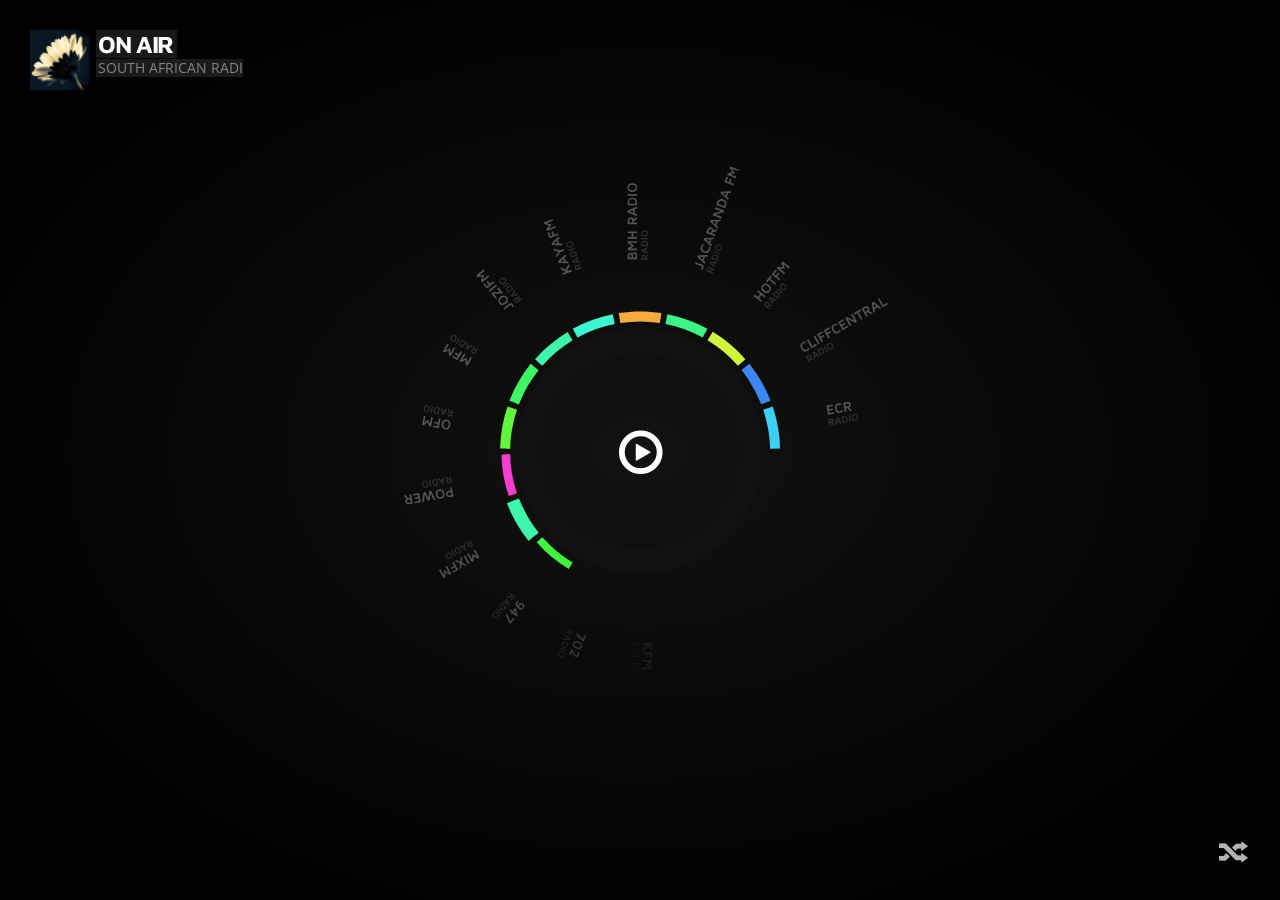
<file: pages/radios/index.html>
<!doctype html>
<html lang="en">
<head>
    
    <meta charset="utf-8">
    
    <title>On Air</title>
    
    <meta http-equiv="Content-type" content="text/html; charset=utf-8">
    
    <meta property="og:title" content="South African Bouquet">
    <meta property="og:description" content="Bouquet of South African live streaming radio as found on-air!">
    <meta property="og:type" content="website">
    <meta property="og:url" content="https://dbplus.co.za/gear/">
    <meta property="og:image" content="https://dbplus.co.za/gear/img/android-icon-192x192.png">
    
	<meta name="apple-mobile-web-app-capable" content="yes">
	<meta name="apple-mobile-web-app-title" content="Bouquet of South African live streaming radio as found on-air!">
	<meta name="apple-mobile-web-app-status-bar-style" content="black-translucent">
	<meta name="format-detection" content="telephone=no">
    
    <meta name="viewport" content="width=device-width, initial-scale=1.0, minimum-scale=1.0, maximum-scale=1.0, user-scalable=no">
    
    <meta http-equiv="cache-control" content="max-age=0" />
    <meta http-equiv="cache-control" content="no-cache" />
    
    <meta http-equiv="expires" content="0" />
    <meta http-equiv="expires" content="Tue, 01 Jan 1980 1:00:00 GMT" />
    
    <meta http-equiv="pragma" content="no-cache" />

	<link href="favicon.png?v=0.1" rel="icon" type="image/png" />
	
	<link href="css/foundation.min.css" rel="stylesheet" />
	<link href="css/gear.css?v=0.1" rel="stylesheet" />
	<link href="css/styles.css?v=0.1" rel="stylesheet" />

	<link href="/img/apple-icon-57x57.png" rel="apple-touch-icon" sizes="57x57" />
	<link href="/img/apple-icon-60x60.png" rel="apple-touch-icon" sizes="60x60" />
	<link href="/img/apple-icon-72x72.png" rel="apple-touch-icon" sizes="72x72" />
	<link href="/img/apple-icon-76x76.png" rel="apple-touch-icon" sizes="76x76" />

	<link href="/img/apple-icon-114x114.png" rel="apple-touch-icon" sizes="114x114" />
	<link href="/img/apple-icon-120x120.png" rel="apple-touch-icon" sizes="120x120" />
	<link href="/img/apple-icon-144x144.png" rel="apple-touch-icon" sizes="144x144" />
	<link href="/img/apple-icon-152x152.png" rel="apple-touch-icon" sizes="152x152" />
	<link href="/img/apple-icon-180x180.png" rel="apple-touch-icon" sizes="180x180" />

	<link href="/img/favicon-32x32.png" rel="icon" sizes="32x32" type="image/png" />
	<link href="/img/favicon-96x96.png" rel="icon" sizes="96x96" type="image/png" />
	<link href="/img/favicon-16x16.png" rel="icon" sizes="16x16" type="image/png" />
    
    <meta name="msapplication-TileColor" content="#fefefe">
    <meta name="msapplication-TileImage" content="/ms-icon-144x144.png">
    
    <link href="/img/android-icon-192x192.png" rel="icon" sizes="192x192" type="image/png" />
    
    <link href="/manifest.json" rel="manifest" />
    
    <meta name="theme-color" content="#fefefe">

</head>
<body>
    
    <!-- Gear Player Start -->
    <div class="gearWrap inline"><div class="gear" data-gear="json/setup.json" id="gearContainer"></div></div>
    <!-- Gear Player End -->
    
    <script src="js/jquery.min.js"></script>
    <script src="js/foundation.min.js"></script>
    <script src="js/vendor/modernizr-3.11.2.min.js"></script>
    <script src="js/jquery.gearplayer.libs.min.js"></script>
    <script src="js/jquery.gearplayer.min.js"></script>
    <script src="js/app.js"></script>
    
</body>
</html>
</file>
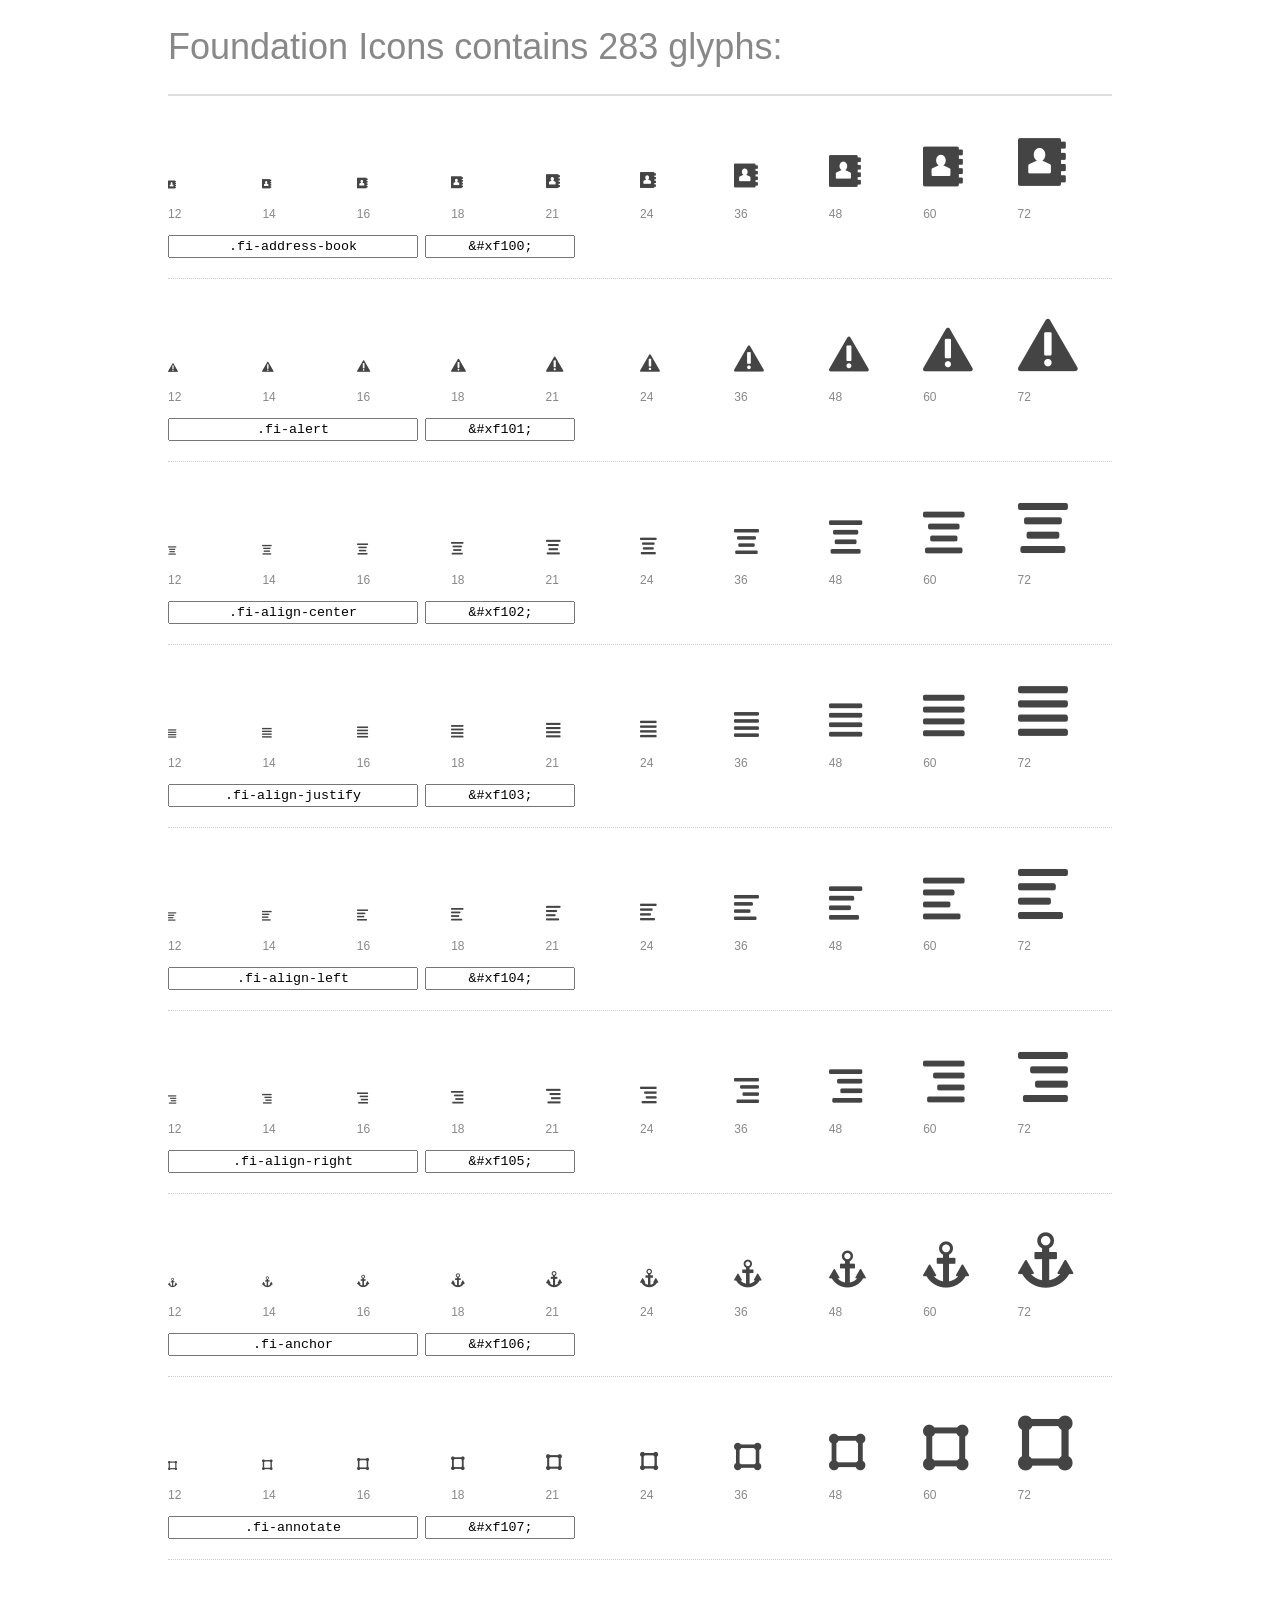
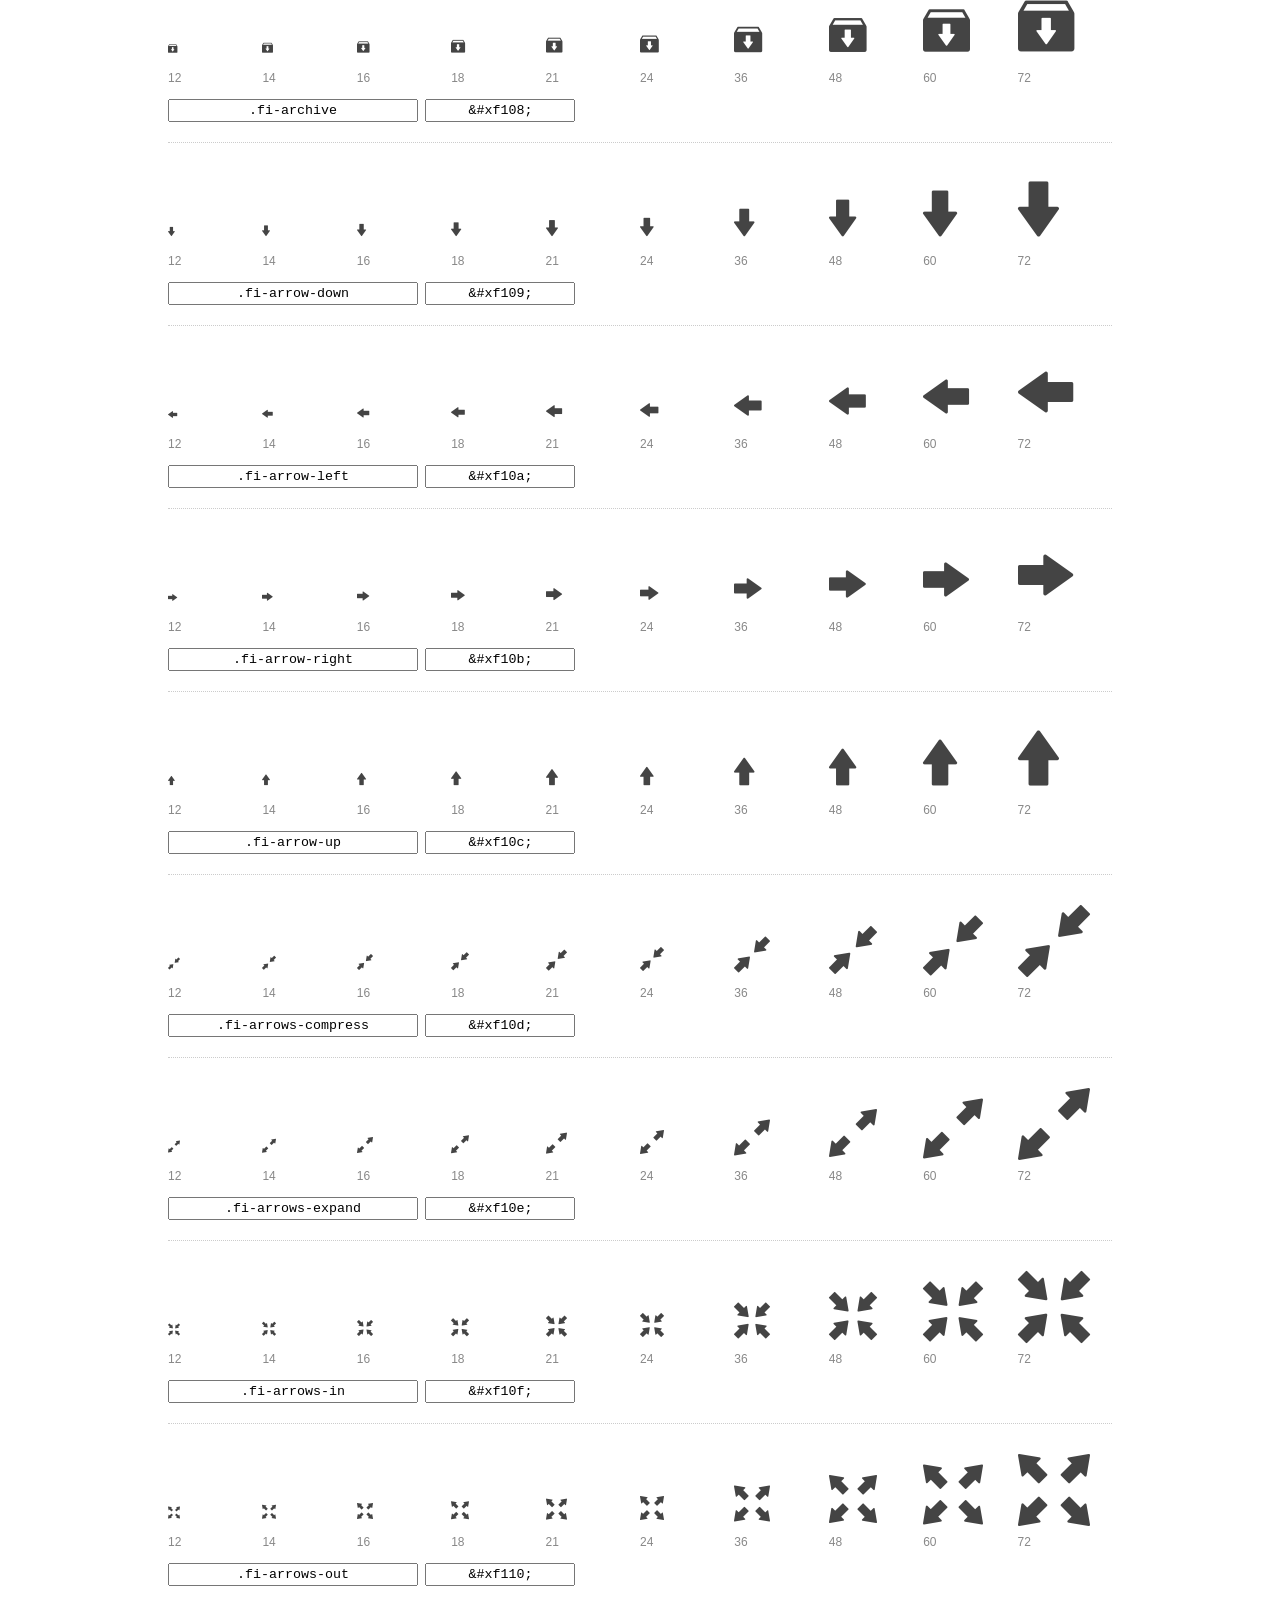
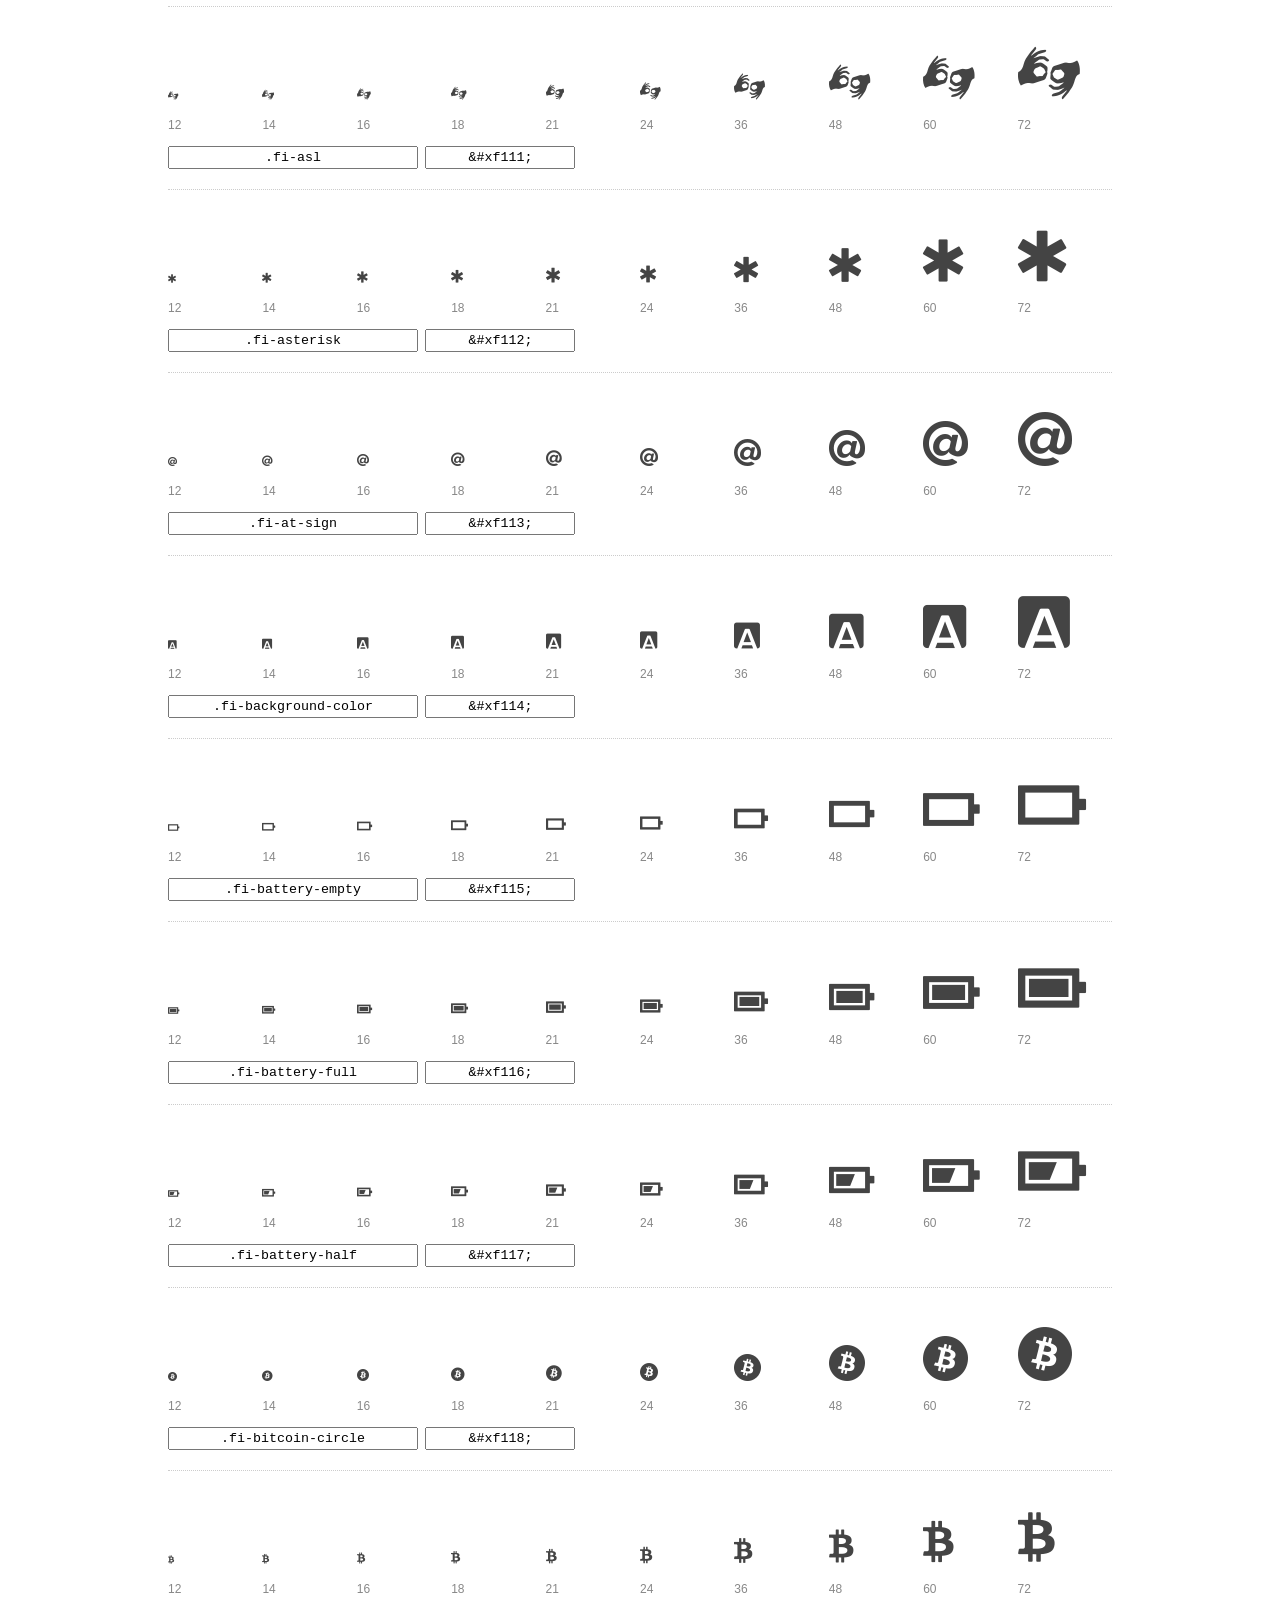
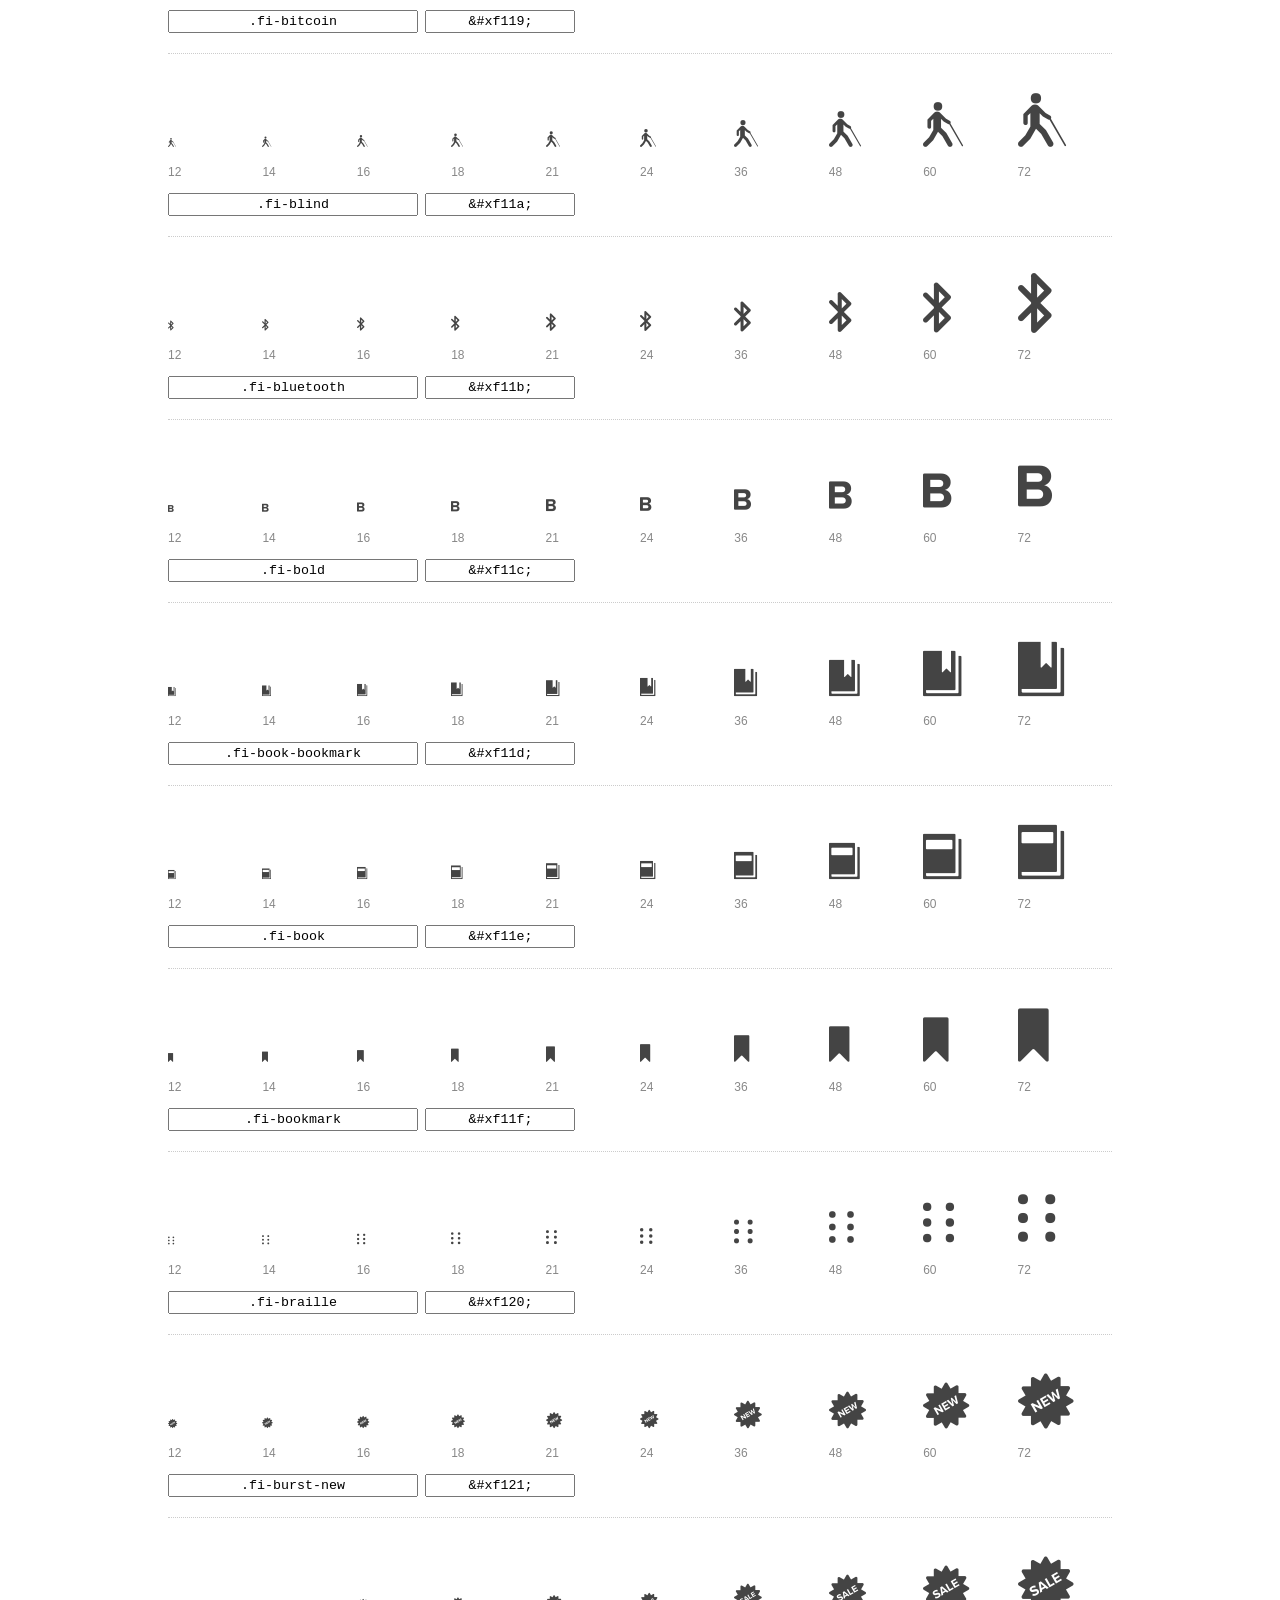
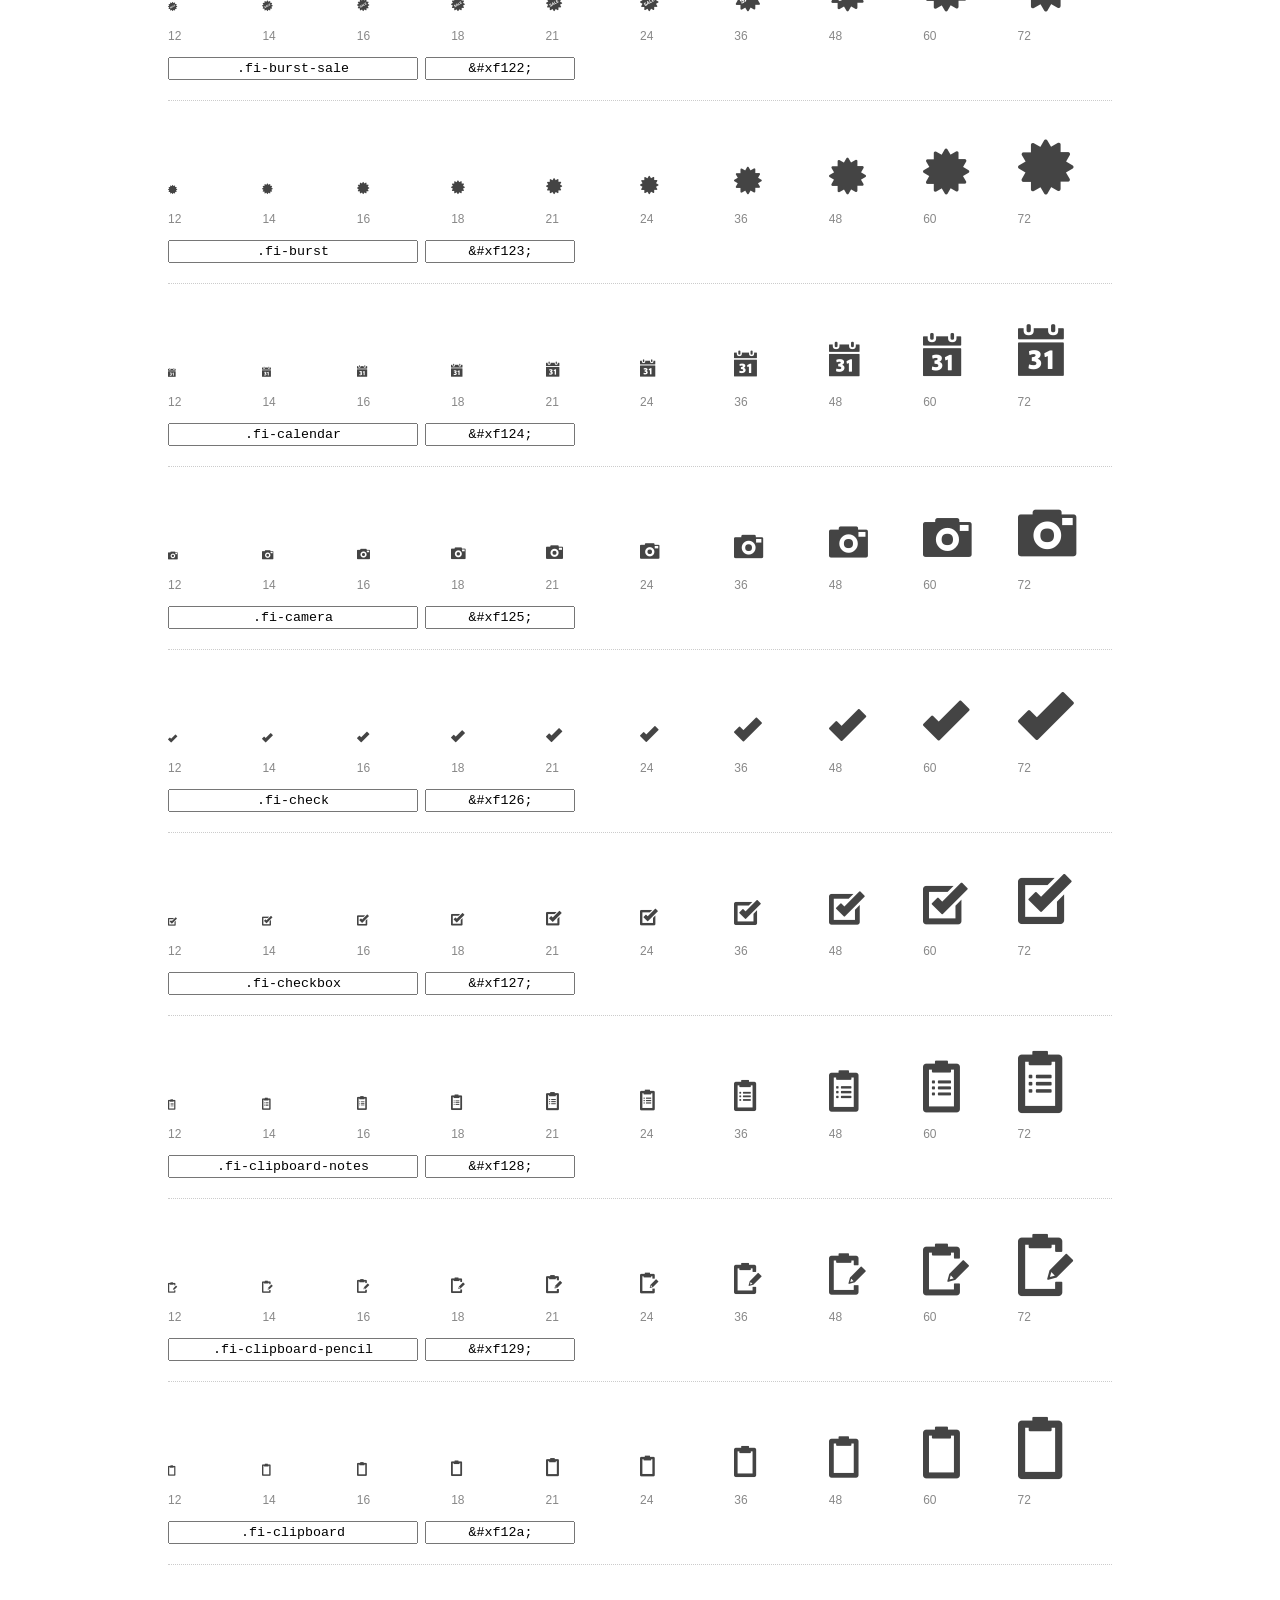
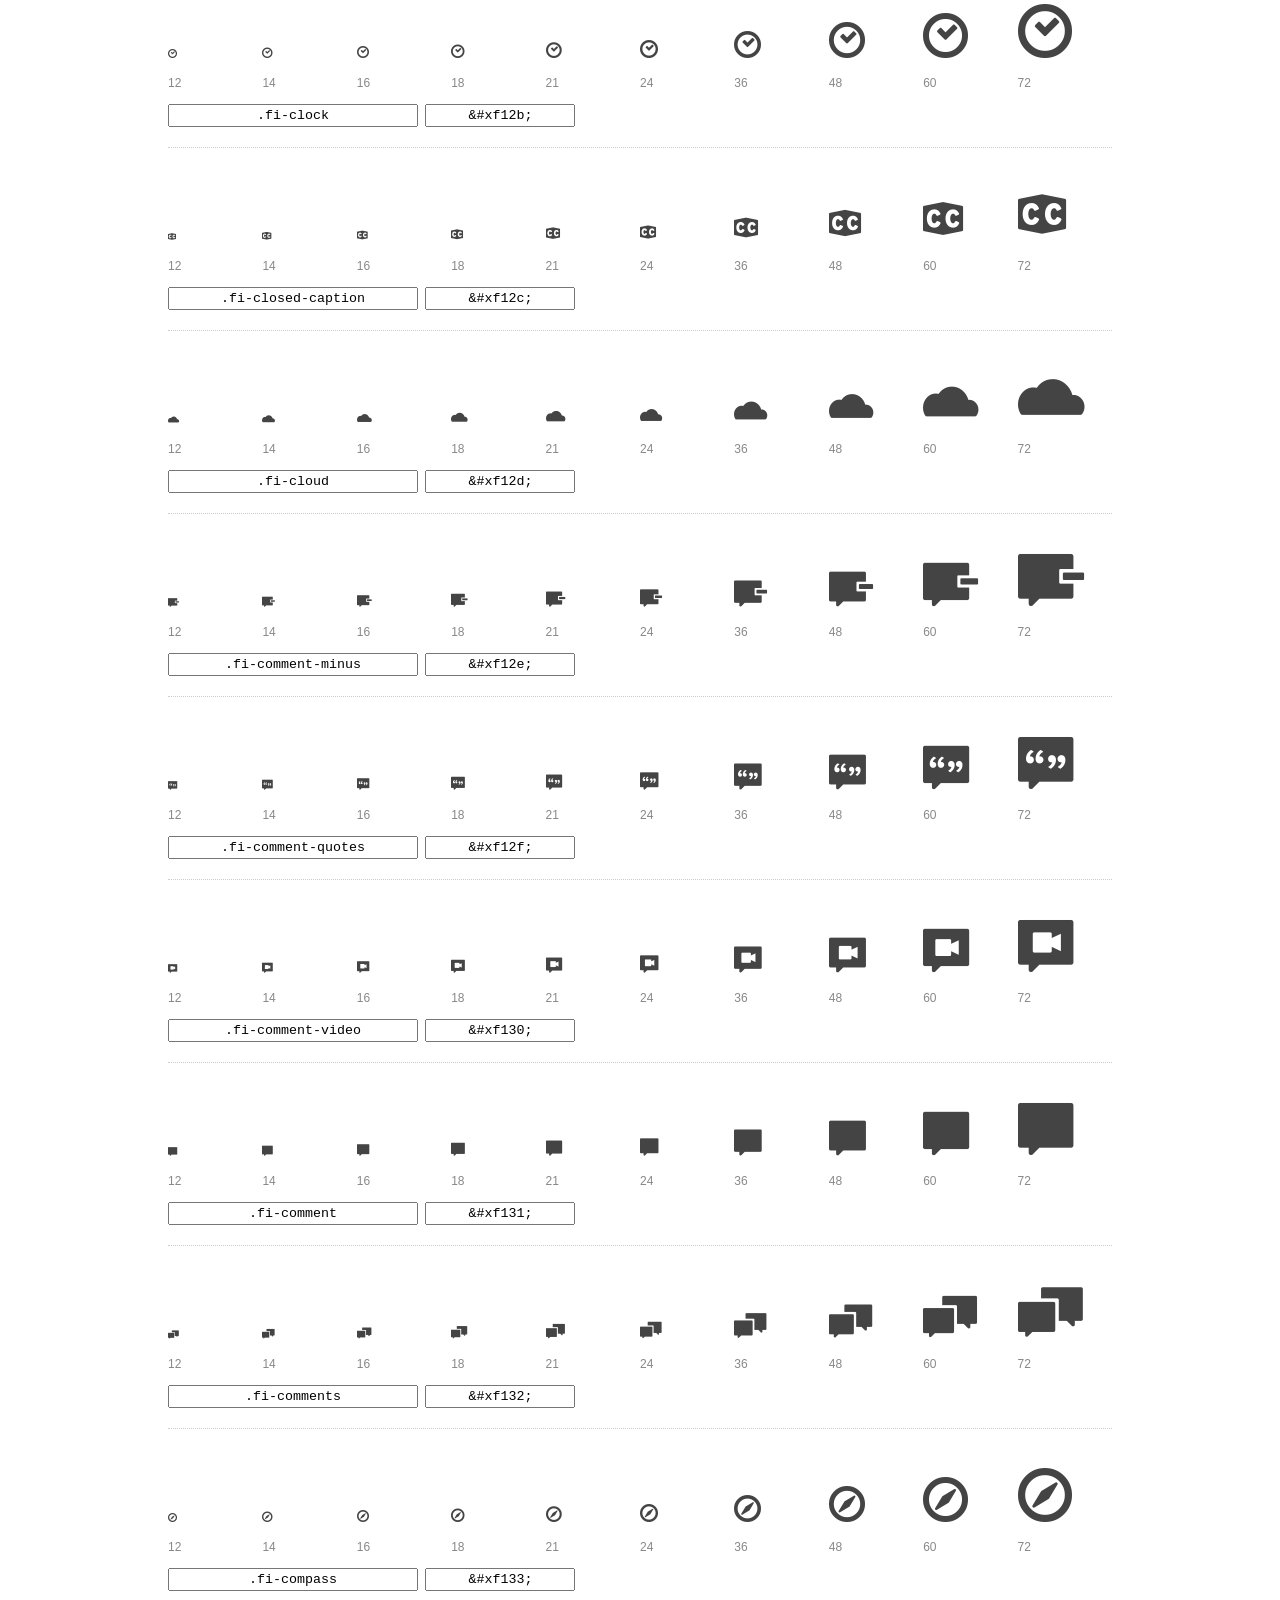
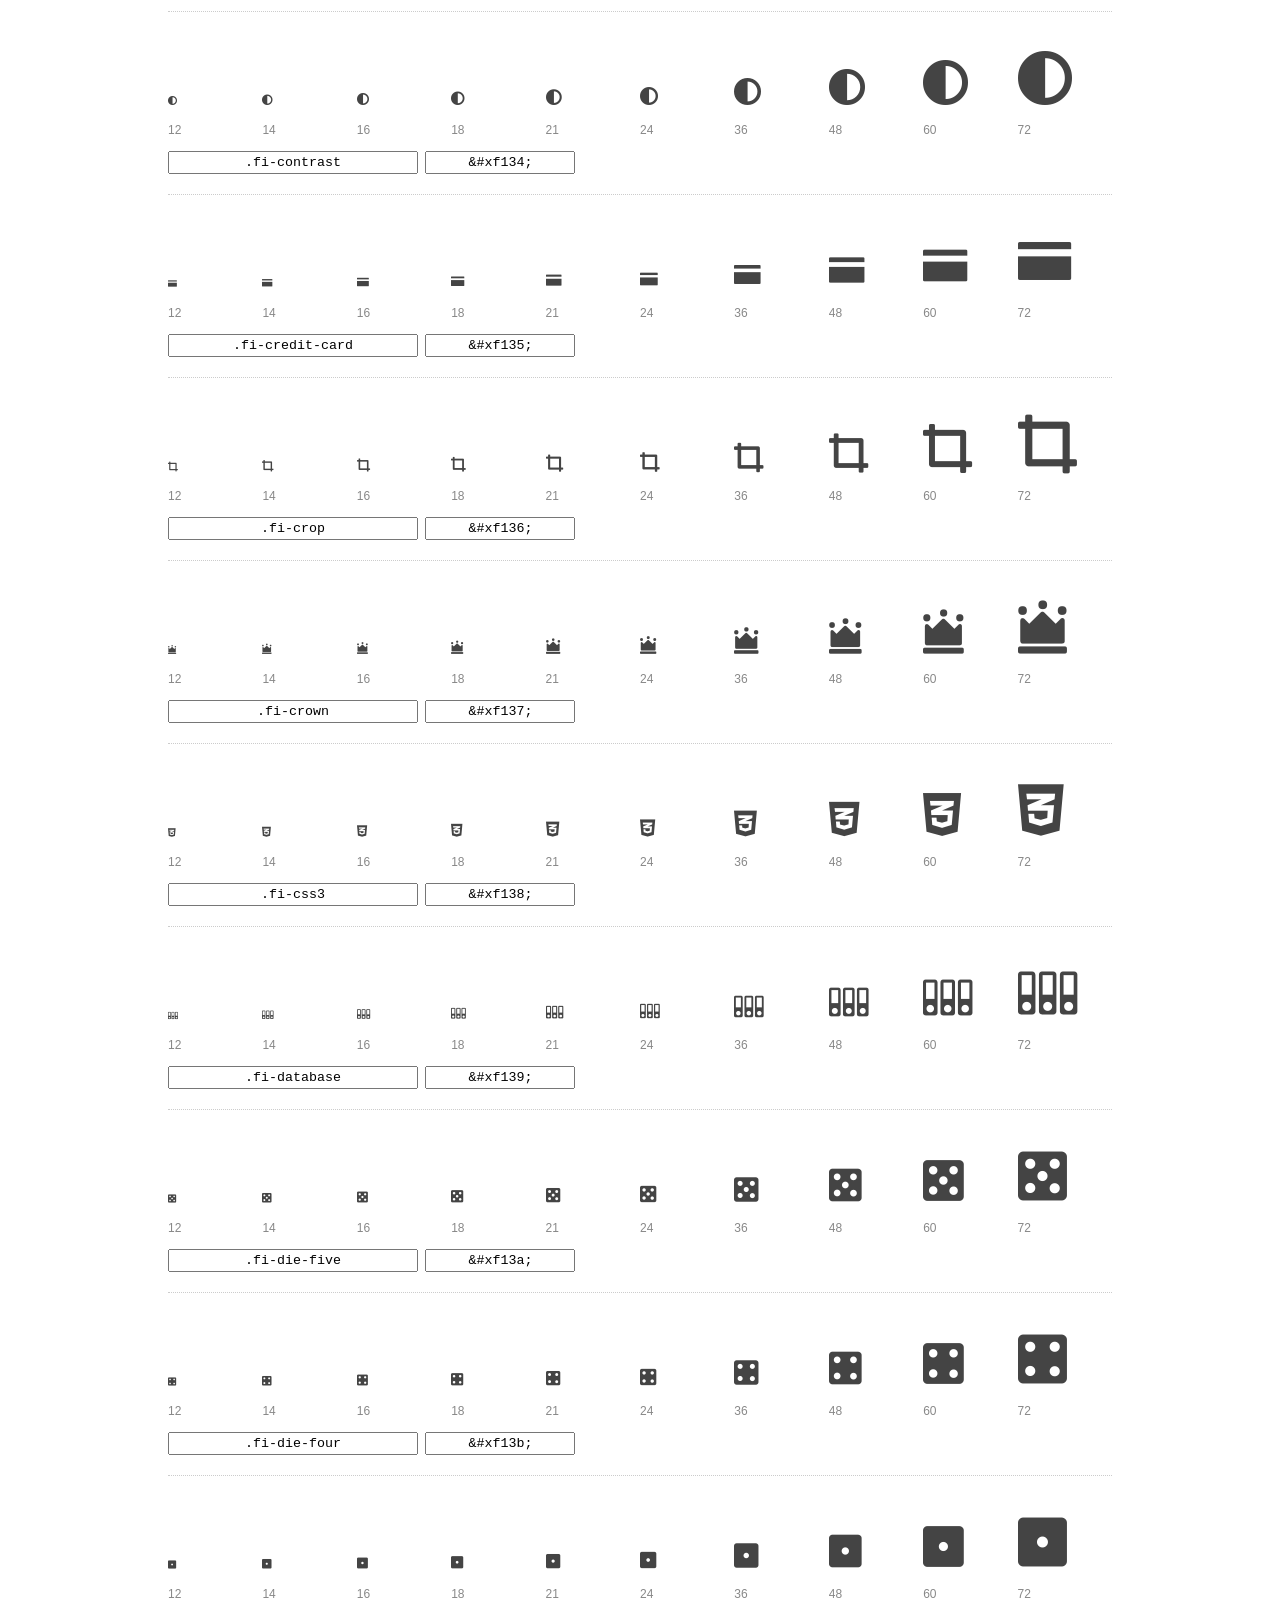
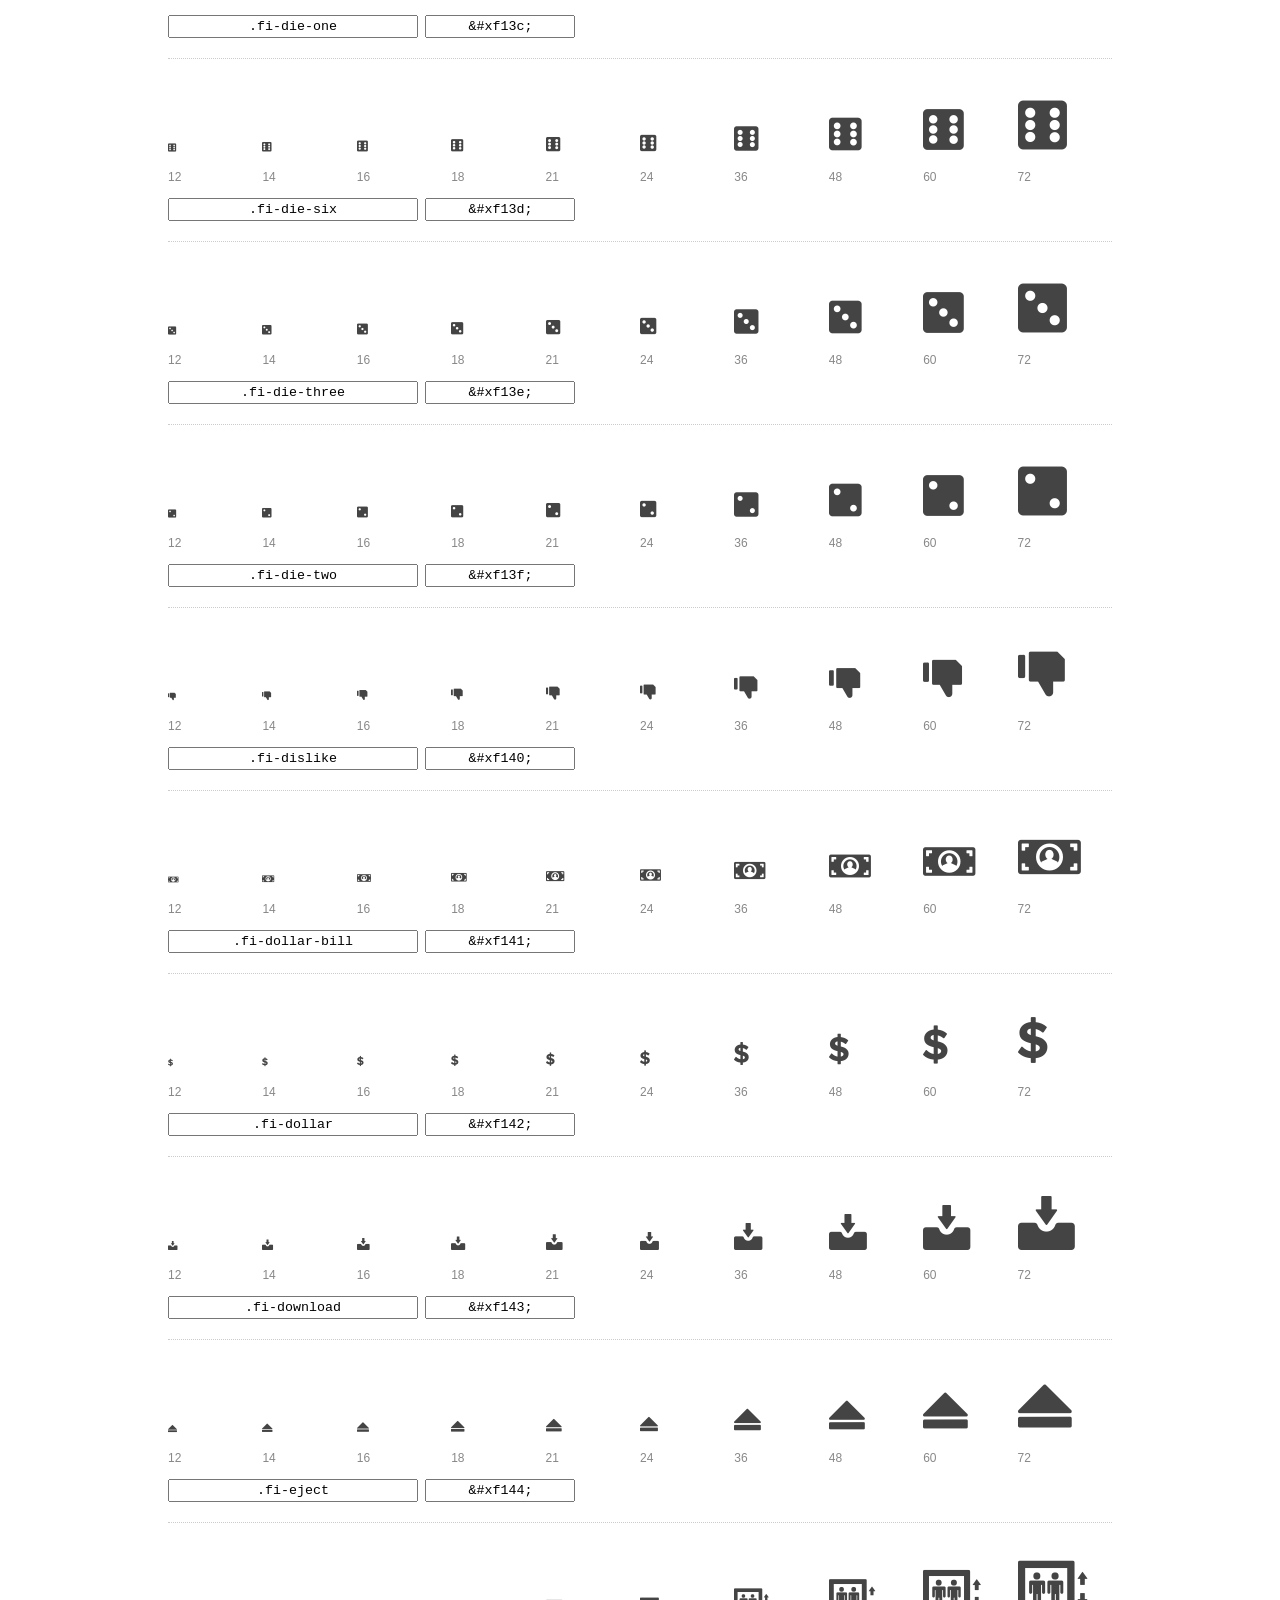
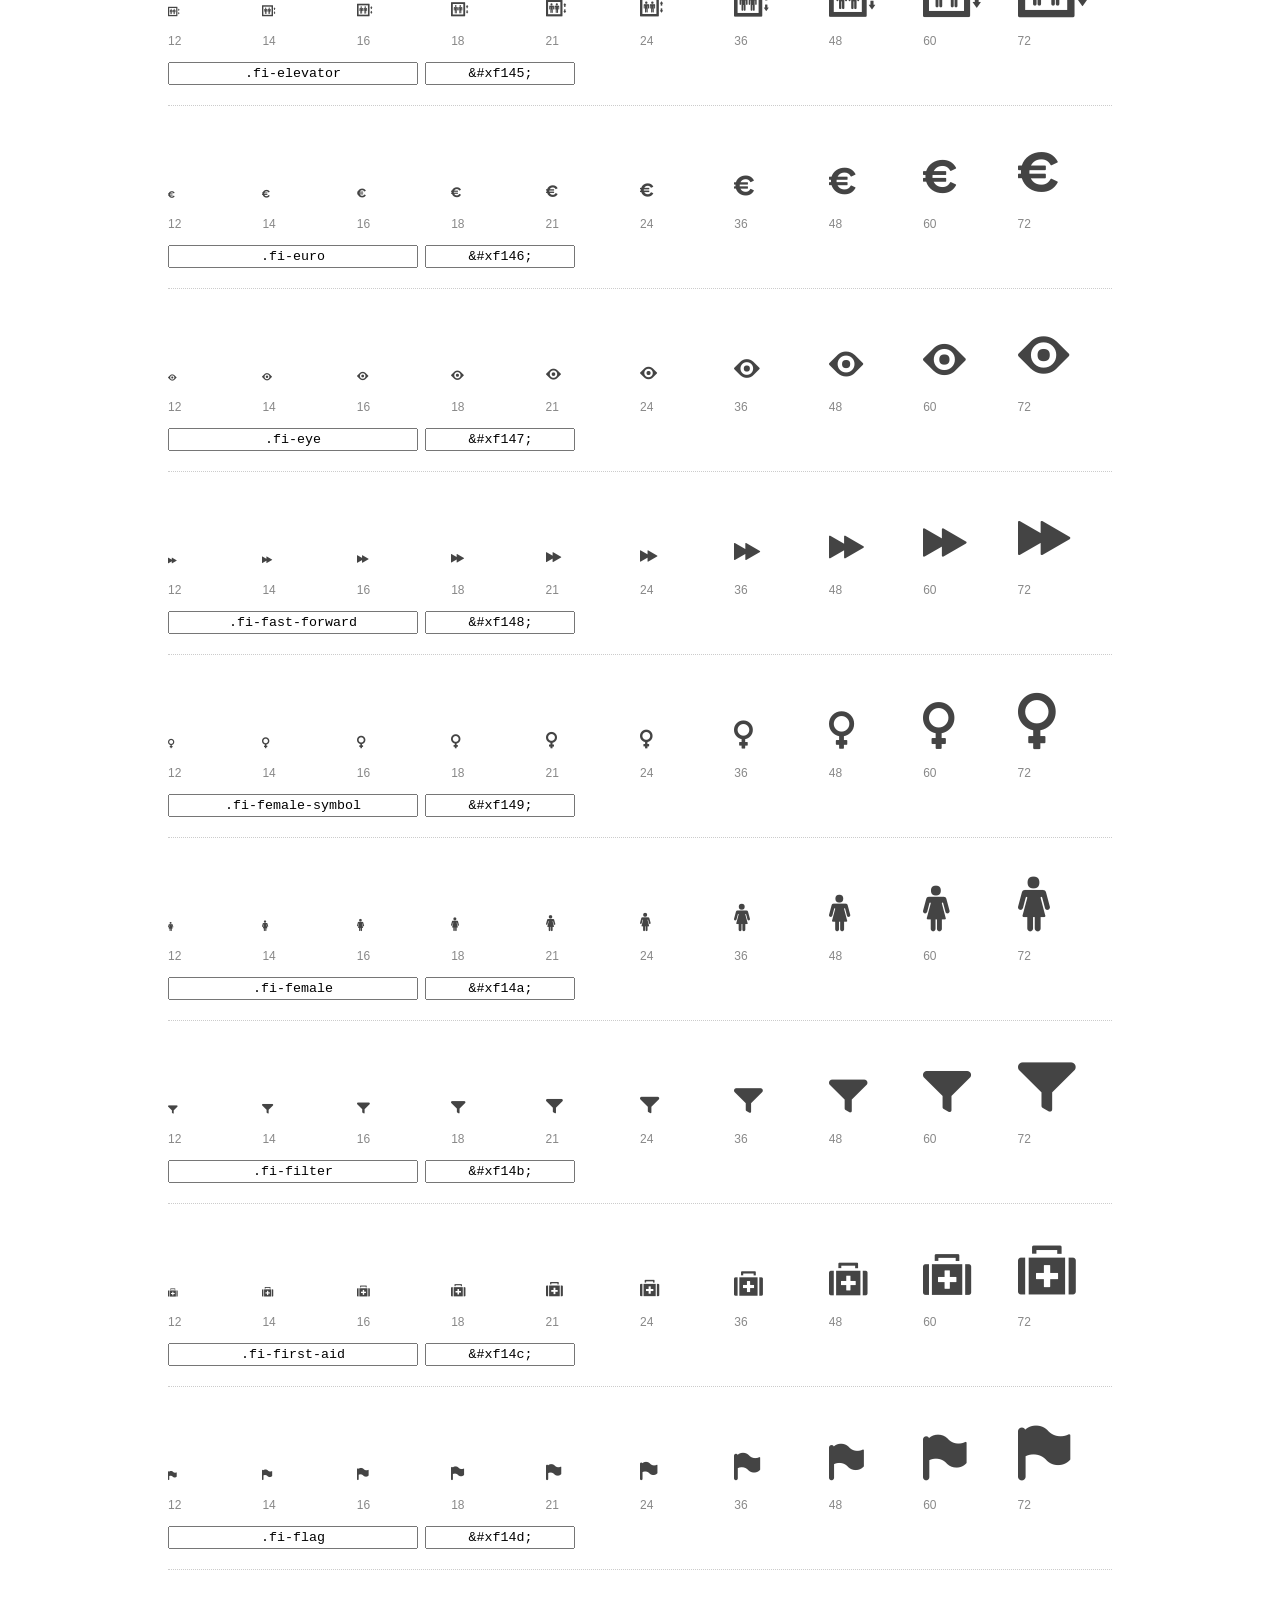
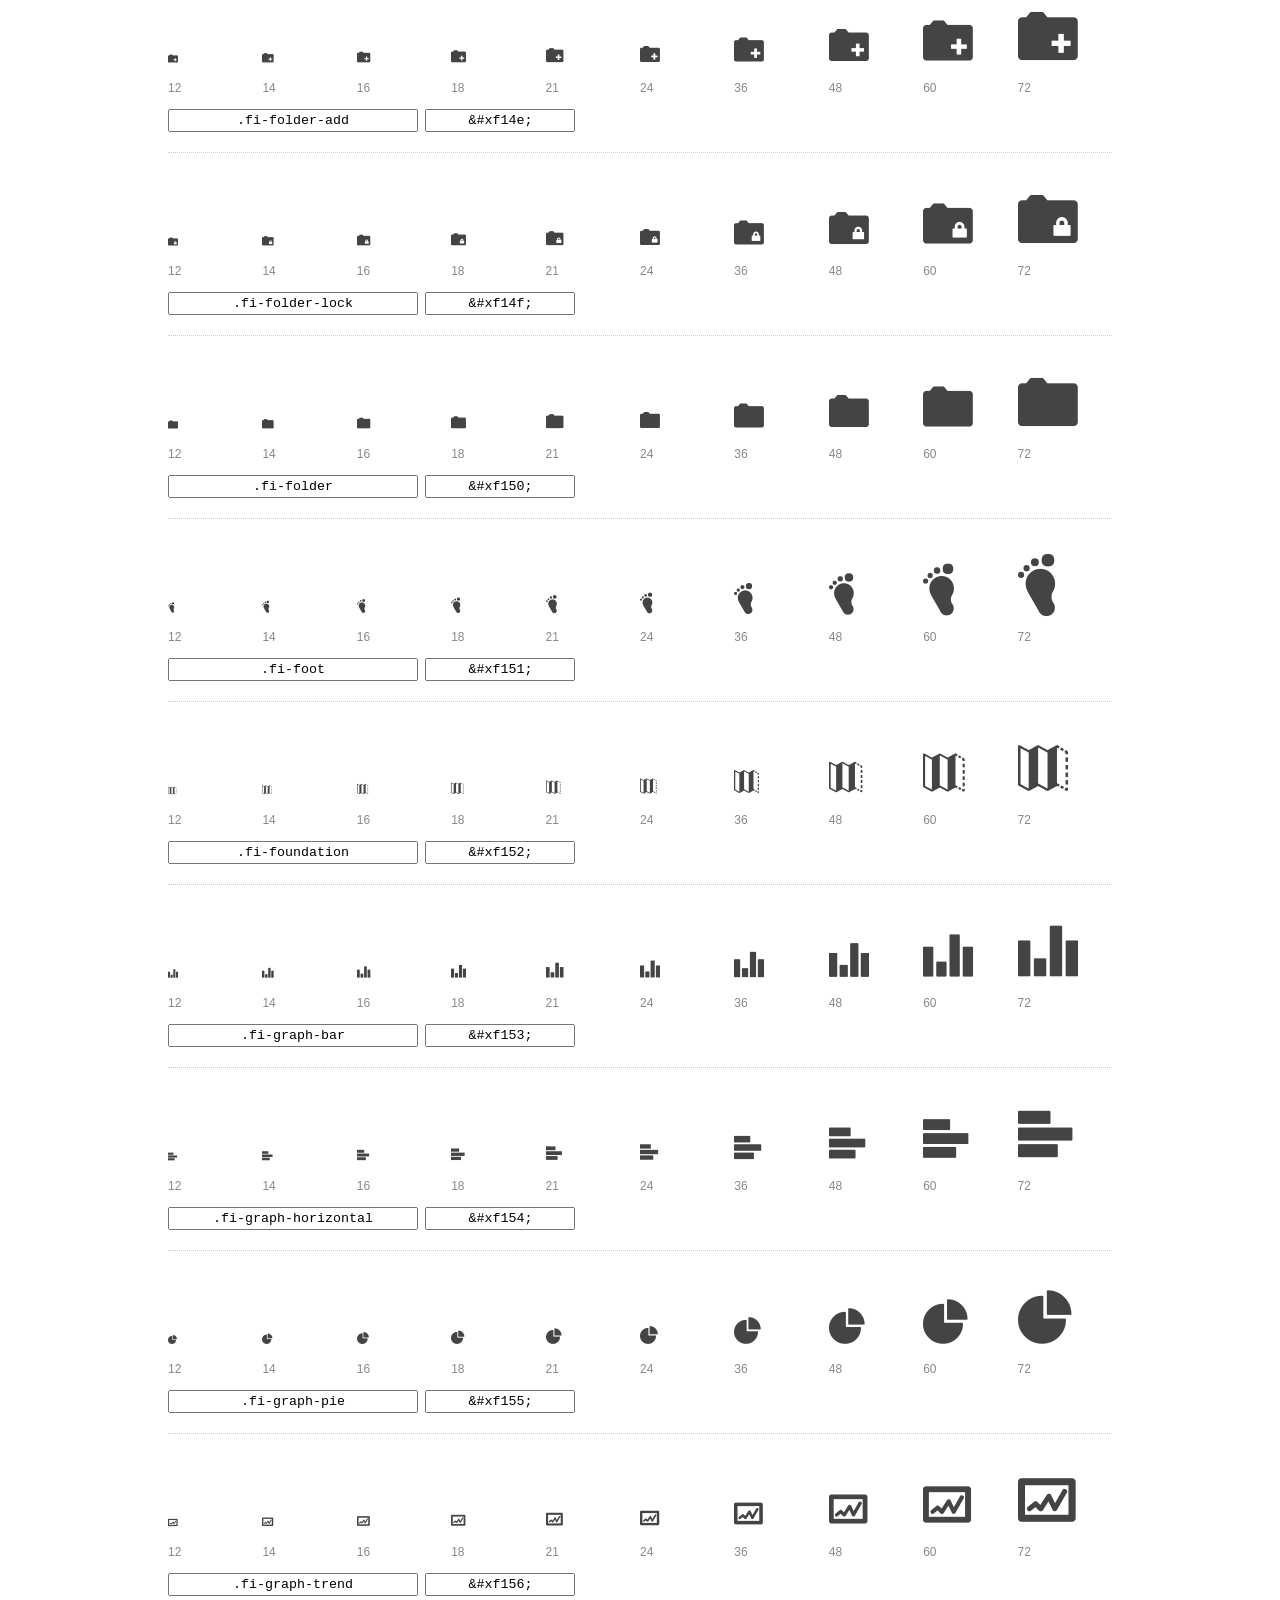
<file: pages/radios/css/foundation-icons/preview.html>
<!DOCTYPE html>
<html>
  <head>
    <title>Foundation Icons glyphs preview</title>
    <link rel="stylesheet" href="foundation-icons.css" />

    <style>
      * {
        -moz-box-sizing: border-box;
        -webkit-box-sizing: border-box;
        box-sizing: border-box;
        margin: 0;
        padding: 0;
      }

      body {
        background: #fff;
        color: #444;
        font: 16px/1.5 "Helvetica Neue", Helvetica, Arial, sans-serif;
      }

      a, 
      a:visited {
        color: #888;
        text-decoration: underline;
      }
      a:hover, 
      a:focus { color: #000; }

      h1 {
        border-bottom: 2px solid #ddd;
        color: #888;
        font-size: 36px;
        font-weight: 300;
        margin-bottom: 20px;
        padding: 20px 0;
      }

      .container {
        margin: 0 auto;
        min-width: 880px;
        padding: 0 40px;
        width: 80%;
      }

      .glyph {
        border-bottom: 1px dotted #ccc;
        padding: 10px 0 20px;
        margin-bottom: 20px;
      }

      .preview-glyphs { vertical-align: bottom; } 

      .preview-scale { 
        color: #888;
        font-size: 12px; 
        margin-top: 5px;
      }

      .step {
        display: inline-block;
        line-height: 1;
        width: 10%;
      }

      
      .size-12 { font-size: 12px; }
      
      .size-14 { font-size: 14px; }
      
      .size-16 { font-size: 16px; }
      
      .size-18 { font-size: 18px; }
      
      .size-21 { font-size: 21px; }
      
      .size-24 { font-size: 24px; }
      
      .size-36 { font-size: 36px; }
      
      .size-48 { font-size: 48px; }
      
      .size-60 { font-size: 60px; }
      
      .size-72 { font-size: 72px; }
      

      .usage { margin-top: 10px; }

      .usage input {
        font-family: monospace;
        margin-right: 3px;
        padding: 2px 5px;
        text-align: center;
      }

      .usage .point { width: 150px; }

      .usage .class { width: 250px; }

      .footer {
        color: #888;
        font-size: 12px;
        padding: 20px 0;
      }
    </style>

    <!--[if lte IE 8]><script src="http://html5shiv.googlecode.com/svn/trunk/html5.js"></script><![endif]-->
  </head>

  <body>
    <div class="container">
      <h1>Foundation Icons contains 283 glyphs:</h1> 

      
      <div class="glyph">
        <div class="preview-glyphs">
          <i class="step fi-address-book size-12"></i><i class="step fi-address-book size-14"></i><i class="step fi-address-book size-16"></i><i class="step fi-address-book size-18"></i><i class="step fi-address-book size-21"></i><i class="step fi-address-book size-24"></i><i class="step fi-address-book size-36"></i><i class="step fi-address-book size-48"></i><i class="step fi-address-book size-60"></i><i class="step fi-address-book size-72"></i>
        </div>
        <div class="preview-scale">
          <span class="step">12</span><span class="step">14</span><span class="step">16</span><span class="step">18</span><span class="step">21</span><span class="step">24</span><span class="step">36</span><span class="step">48</span><span class="step">60</span><span class="step">72</span> 
        </div>
        <div class="usage">
          <input class="class" type="text" readonly="readonly" onClick="this.select();" value=".fi-address-book" />
          <input class="point" type="text" readonly="readonly" onClick="this.select();" value="&amp;#xf100;" />
        </div>
      </div>
      
      <div class="glyph">
        <div class="preview-glyphs">
          <i class="step fi-alert size-12"></i><i class="step fi-alert size-14"></i><i class="step fi-alert size-16"></i><i class="step fi-alert size-18"></i><i class="step fi-alert size-21"></i><i class="step fi-alert size-24"></i><i class="step fi-alert size-36"></i><i class="step fi-alert size-48"></i><i class="step fi-alert size-60"></i><i class="step fi-alert size-72"></i>
        </div>
        <div class="preview-scale">
          <span class="step">12</span><span class="step">14</span><span class="step">16</span><span class="step">18</span><span class="step">21</span><span class="step">24</span><span class="step">36</span><span class="step">48</span><span class="step">60</span><span class="step">72</span> 
        </div>
        <div class="usage">
          <input class="class" type="text" readonly="readonly" onClick="this.select();" value=".fi-alert" />
          <input class="point" type="text" readonly="readonly" onClick="this.select();" value="&amp;#xf101;" />
        </div>
      </div>
      
      <div class="glyph">
        <div class="preview-glyphs">
          <i class="step fi-align-center size-12"></i><i class="step fi-align-center size-14"></i><i class="step fi-align-center size-16"></i><i class="step fi-align-center size-18"></i><i class="step fi-align-center size-21"></i><i class="step fi-align-center size-24"></i><i class="step fi-align-center size-36"></i><i class="step fi-align-center size-48"></i><i class="step fi-align-center size-60"></i><i class="step fi-align-center size-72"></i>
        </div>
        <div class="preview-scale">
          <span class="step">12</span><span class="step">14</span><span class="step">16</span><span class="step">18</span><span class="step">21</span><span class="step">24</span><span class="step">36</span><span class="step">48</span><span class="step">60</span><span class="step">72</span> 
        </div>
        <div class="usage">
          <input class="class" type="text" readonly="readonly" onClick="this.select();" value=".fi-align-center" />
          <input class="point" type="text" readonly="readonly" onClick="this.select();" value="&amp;#xf102;" />
        </div>
      </div>
      
      <div class="glyph">
        <div class="preview-glyphs">
          <i class="step fi-align-justify size-12"></i><i class="step fi-align-justify size-14"></i><i class="step fi-align-justify size-16"></i><i class="step fi-align-justify size-18"></i><i class="step fi-align-justify size-21"></i><i class="step fi-align-justify size-24"></i><i class="step fi-align-justify size-36"></i><i class="step fi-align-justify size-48"></i><i class="step fi-align-justify size-60"></i><i class="step fi-align-justify size-72"></i>
        </div>
        <div class="preview-scale">
          <span class="step">12</span><span class="step">14</span><span class="step">16</span><span class="step">18</span><span class="step">21</span><span class="step">24</span><span class="step">36</span><span class="step">48</span><span class="step">60</span><span class="step">72</span> 
        </div>
        <div class="usage">
          <input class="class" type="text" readonly="readonly" onClick="this.select();" value=".fi-align-justify" />
          <input class="point" type="text" readonly="readonly" onClick="this.select();" value="&amp;#xf103;" />
        </div>
      </div>
      
      <div class="glyph">
        <div class="preview-glyphs">
          <i class="step fi-align-left size-12"></i><i class="step fi-align-left size-14"></i><i class="step fi-align-left size-16"></i><i class="step fi-align-left size-18"></i><i class="step fi-align-left size-21"></i><i class="step fi-align-left size-24"></i><i class="step fi-align-left size-36"></i><i class="step fi-align-left size-48"></i><i class="step fi-align-left size-60"></i><i class="step fi-align-left size-72"></i>
        </div>
        <div class="preview-scale">
          <span class="step">12</span><span class="step">14</span><span class="step">16</span><span class="step">18</span><span class="step">21</span><span class="step">24</span><span class="step">36</span><span class="step">48</span><span class="step">60</span><span class="step">72</span> 
        </div>
        <div class="usage">
          <input class="class" type="text" readonly="readonly" onClick="this.select();" value=".fi-align-left" />
          <input class="point" type="text" readonly="readonly" onClick="this.select();" value="&amp;#xf104;" />
        </div>
      </div>
      
      <div class="glyph">
        <div class="preview-glyphs">
          <i class="step fi-align-right size-12"></i><i class="step fi-align-right size-14"></i><i class="step fi-align-right size-16"></i><i class="step fi-align-right size-18"></i><i class="step fi-align-right size-21"></i><i class="step fi-align-right size-24"></i><i class="step fi-align-right size-36"></i><i class="step fi-align-right size-48"></i><i class="step fi-align-right size-60"></i><i class="step fi-align-right size-72"></i>
        </div>
        <div class="preview-scale">
          <span class="step">12</span><span class="step">14</span><span class="step">16</span><span class="step">18</span><span class="step">21</span><span class="step">24</span><span class="step">36</span><span class="step">48</span><span class="step">60</span><span class="step">72</span> 
        </div>
        <div class="usage">
          <input class="class" type="text" readonly="readonly" onClick="this.select();" value=".fi-align-right" />
          <input class="point" type="text" readonly="readonly" onClick="this.select();" value="&amp;#xf105;" />
        </div>
      </div>
      
      <div class="glyph">
        <div class="preview-glyphs">
          <i class="step fi-anchor size-12"></i><i class="step fi-anchor size-14"></i><i class="step fi-anchor size-16"></i><i class="step fi-anchor size-18"></i><i class="step fi-anchor size-21"></i><i class="step fi-anchor size-24"></i><i class="step fi-anchor size-36"></i><i class="step fi-anchor size-48"></i><i class="step fi-anchor size-60"></i><i class="step fi-anchor size-72"></i>
        </div>
        <div class="preview-scale">
          <span class="step">12</span><span class="step">14</span><span class="step">16</span><span class="step">18</span><span class="step">21</span><span class="step">24</span><span class="step">36</span><span class="step">48</span><span class="step">60</span><span class="step">72</span> 
        </div>
        <div class="usage">
          <input class="class" type="text" readonly="readonly" onClick="this.select();" value=".fi-anchor" />
          <input class="point" type="text" readonly="readonly" onClick="this.select();" value="&amp;#xf106;" />
        </div>
      </div>
      
      <div class="glyph">
        <div class="preview-glyphs">
          <i class="step fi-annotate size-12"></i><i class="step fi-annotate size-14"></i><i class="step fi-annotate size-16"></i><i class="step fi-annotate size-18"></i><i class="step fi-annotate size-21"></i><i class="step fi-annotate size-24"></i><i class="step fi-annotate size-36"></i><i class="step fi-annotate size-48"></i><i class="step fi-annotate size-60"></i><i class="step fi-annotate size-72"></i>
        </div>
        <div class="preview-scale">
          <span class="step">12</span><span class="step">14</span><span class="step">16</span><span class="step">18</span><span class="step">21</span><span class="step">24</span><span class="step">36</span><span class="step">48</span><span class="step">60</span><span class="step">72</span> 
        </div>
        <div class="usage">
          <input class="class" type="text" readonly="readonly" onClick="this.select();" value=".fi-annotate" />
          <input class="point" type="text" readonly="readonly" onClick="this.select();" value="&amp;#xf107;" />
        </div>
      </div>
      
      <div class="glyph">
        <div class="preview-glyphs">
          <i class="step fi-archive size-12"></i><i class="step fi-archive size-14"></i><i class="step fi-archive size-16"></i><i class="step fi-archive size-18"></i><i class="step fi-archive size-21"></i><i class="step fi-archive size-24"></i><i class="step fi-archive size-36"></i><i class="step fi-archive size-48"></i><i class="step fi-archive size-60"></i><i class="step fi-archive size-72"></i>
        </div>
        <div class="preview-scale">
          <span class="step">12</span><span class="step">14</span><span class="step">16</span><span class="step">18</span><span class="step">21</span><span class="step">24</span><span class="step">36</span><span class="step">48</span><span class="step">60</span><span class="step">72</span> 
        </div>
        <div class="usage">
          <input class="class" type="text" readonly="readonly" onClick="this.select();" value=".fi-archive" />
          <input class="point" type="text" readonly="readonly" onClick="this.select();" value="&amp;#xf108;" />
        </div>
      </div>
      
      <div class="glyph">
        <div class="preview-glyphs">
          <i class="step fi-arrow-down size-12"></i><i class="step fi-arrow-down size-14"></i><i class="step fi-arrow-down size-16"></i><i class="step fi-arrow-down size-18"></i><i class="step fi-arrow-down size-21"></i><i class="step fi-arrow-down size-24"></i><i class="step fi-arrow-down size-36"></i><i class="step fi-arrow-down size-48"></i><i class="step fi-arrow-down size-60"></i><i class="step fi-arrow-down size-72"></i>
        </div>
        <div class="preview-scale">
          <span class="step">12</span><span class="step">14</span><span class="step">16</span><span class="step">18</span><span class="step">21</span><span class="step">24</span><span class="step">36</span><span class="step">48</span><span class="step">60</span><span class="step">72</span> 
        </div>
        <div class="usage">
          <input class="class" type="text" readonly="readonly" onClick="this.select();" value=".fi-arrow-down" />
          <input class="point" type="text" readonly="readonly" onClick="this.select();" value="&amp;#xf109;" />
        </div>
      </div>
      
      <div class="glyph">
        <div class="preview-glyphs">
          <i class="step fi-arrow-left size-12"></i><i class="step fi-arrow-left size-14"></i><i class="step fi-arrow-left size-16"></i><i class="step fi-arrow-left size-18"></i><i class="step fi-arrow-left size-21"></i><i class="step fi-arrow-left size-24"></i><i class="step fi-arrow-left size-36"></i><i class="step fi-arrow-left size-48"></i><i class="step fi-arrow-left size-60"></i><i class="step fi-arrow-left size-72"></i>
        </div>
        <div class="preview-scale">
          <span class="step">12</span><span class="step">14</span><span class="step">16</span><span class="step">18</span><span class="step">21</span><span class="step">24</span><span class="step">36</span><span class="step">48</span><span class="step">60</span><span class="step">72</span> 
        </div>
        <div class="usage">
          <input class="class" type="text" readonly="readonly" onClick="this.select();" value=".fi-arrow-left" />
          <input class="point" type="text" readonly="readonly" onClick="this.select();" value="&amp;#xf10a;" />
        </div>
      </div>
      
      <div class="glyph">
        <div class="preview-glyphs">
          <i class="step fi-arrow-right size-12"></i><i class="step fi-arrow-right size-14"></i><i class="step fi-arrow-right size-16"></i><i class="step fi-arrow-right size-18"></i><i class="step fi-arrow-right size-21"></i><i class="step fi-arrow-right size-24"></i><i class="step fi-arrow-right size-36"></i><i class="step fi-arrow-right size-48"></i><i class="step fi-arrow-right size-60"></i><i class="step fi-arrow-right size-72"></i>
        </div>
        <div class="preview-scale">
          <span class="step">12</span><span class="step">14</span><span class="step">16</span><span class="step">18</span><span class="step">21</span><span class="step">24</span><span class="step">36</span><span class="step">48</span><span class="step">60</span><span class="step">72</span> 
        </div>
        <div class="usage">
          <input class="class" type="text" readonly="readonly" onClick="this.select();" value=".fi-arrow-right" />
          <input class="point" type="text" readonly="readonly" onClick="this.select();" value="&amp;#xf10b;" />
        </div>
      </div>
      
      <div class="glyph">
        <div class="preview-glyphs">
          <i class="step fi-arrow-up size-12"></i><i class="step fi-arrow-up size-14"></i><i class="step fi-arrow-up size-16"></i><i class="step fi-arrow-up size-18"></i><i class="step fi-arrow-up size-21"></i><i class="step fi-arrow-up size-24"></i><i class="step fi-arrow-up size-36"></i><i class="step fi-arrow-up size-48"></i><i class="step fi-arrow-up size-60"></i><i class="step fi-arrow-up size-72"></i>
        </div>
        <div class="preview-scale">
          <span class="step">12</span><span class="step">14</span><span class="step">16</span><span class="step">18</span><span class="step">21</span><span class="step">24</span><span class="step">36</span><span class="step">48</span><span class="step">60</span><span class="step">72</span> 
        </div>
        <div class="usage">
          <input class="class" type="text" readonly="readonly" onClick="this.select();" value=".fi-arrow-up" />
          <input class="point" type="text" readonly="readonly" onClick="this.select();" value="&amp;#xf10c;" />
        </div>
      </div>
      
      <div class="glyph">
        <div class="preview-glyphs">
          <i class="step fi-arrows-compress size-12"></i><i class="step fi-arrows-compress size-14"></i><i class="step fi-arrows-compress size-16"></i><i class="step fi-arrows-compress size-18"></i><i class="step fi-arrows-compress size-21"></i><i class="step fi-arrows-compress size-24"></i><i class="step fi-arrows-compress size-36"></i><i class="step fi-arrows-compress size-48"></i><i class="step fi-arrows-compress size-60"></i><i class="step fi-arrows-compress size-72"></i>
        </div>
        <div class="preview-scale">
          <span class="step">12</span><span class="step">14</span><span class="step">16</span><span class="step">18</span><span class="step">21</span><span class="step">24</span><span class="step">36</span><span class="step">48</span><span class="step">60</span><span class="step">72</span> 
        </div>
        <div class="usage">
          <input class="class" type="text" readonly="readonly" onClick="this.select();" value=".fi-arrows-compress" />
          <input class="point" type="text" readonly="readonly" onClick="this.select();" value="&amp;#xf10d;" />
        </div>
      </div>
      
      <div class="glyph">
        <div class="preview-glyphs">
          <i class="step fi-arrows-expand size-12"></i><i class="step fi-arrows-expand size-14"></i><i class="step fi-arrows-expand size-16"></i><i class="step fi-arrows-expand size-18"></i><i class="step fi-arrows-expand size-21"></i><i class="step fi-arrows-expand size-24"></i><i class="step fi-arrows-expand size-36"></i><i class="step fi-arrows-expand size-48"></i><i class="step fi-arrows-expand size-60"></i><i class="step fi-arrows-expand size-72"></i>
        </div>
        <div class="preview-scale">
          <span class="step">12</span><span class="step">14</span><span class="step">16</span><span class="step">18</span><span class="step">21</span><span class="step">24</span><span class="step">36</span><span class="step">48</span><span class="step">60</span><span class="step">72</span> 
        </div>
        <div class="usage">
          <input class="class" type="text" readonly="readonly" onClick="this.select();" value=".fi-arrows-expand" />
          <input class="point" type="text" readonly="readonly" onClick="this.select();" value="&amp;#xf10e;" />
        </div>
      </div>
      
      <div class="glyph">
        <div class="preview-glyphs">
          <i class="step fi-arrows-in size-12"></i><i class="step fi-arrows-in size-14"></i><i class="step fi-arrows-in size-16"></i><i class="step fi-arrows-in size-18"></i><i class="step fi-arrows-in size-21"></i><i class="step fi-arrows-in size-24"></i><i class="step fi-arrows-in size-36"></i><i class="step fi-arrows-in size-48"></i><i class="step fi-arrows-in size-60"></i><i class="step fi-arrows-in size-72"></i>
        </div>
        <div class="preview-scale">
          <span class="step">12</span><span class="step">14</span><span class="step">16</span><span class="step">18</span><span class="step">21</span><span class="step">24</span><span class="step">36</span><span class="step">48</span><span class="step">60</span><span class="step">72</span> 
        </div>
        <div class="usage">
          <input class="class" type="text" readonly="readonly" onClick="this.select();" value=".fi-arrows-in" />
          <input class="point" type="text" readonly="readonly" onClick="this.select();" value="&amp;#xf10f;" />
        </div>
      </div>
      
      <div class="glyph">
        <div class="preview-glyphs">
          <i class="step fi-arrows-out size-12"></i><i class="step fi-arrows-out size-14"></i><i class="step fi-arrows-out size-16"></i><i class="step fi-arrows-out size-18"></i><i class="step fi-arrows-out size-21"></i><i class="step fi-arrows-out size-24"></i><i class="step fi-arrows-out size-36"></i><i class="step fi-arrows-out size-48"></i><i class="step fi-arrows-out size-60"></i><i class="step fi-arrows-out size-72"></i>
        </div>
        <div class="preview-scale">
          <span class="step">12</span><span class="step">14</span><span class="step">16</span><span class="step">18</span><span class="step">21</span><span class="step">24</span><span class="step">36</span><span class="step">48</span><span class="step">60</span><span class="step">72</span> 
        </div>
        <div class="usage">
          <input class="class" type="text" readonly="readonly" onClick="this.select();" value=".fi-arrows-out" />
          <input class="point" type="text" readonly="readonly" onClick="this.select();" value="&amp;#xf110;" />
        </div>
      </div>
      
      <div class="glyph">
        <div class="preview-glyphs">
          <i class="step fi-asl size-12"></i><i class="step fi-asl size-14"></i><i class="step fi-asl size-16"></i><i class="step fi-asl size-18"></i><i class="step fi-asl size-21"></i><i class="step fi-asl size-24"></i><i class="step fi-asl size-36"></i><i class="step fi-asl size-48"></i><i class="step fi-asl size-60"></i><i class="step fi-asl size-72"></i>
        </div>
        <div class="preview-scale">
          <span class="step">12</span><span class="step">14</span><span class="step">16</span><span class="step">18</span><span class="step">21</span><span class="step">24</span><span class="step">36</span><span class="step">48</span><span class="step">60</span><span class="step">72</span> 
        </div>
        <div class="usage">
          <input class="class" type="text" readonly="readonly" onClick="this.select();" value=".fi-asl" />
          <input class="point" type="text" readonly="readonly" onClick="this.select();" value="&amp;#xf111;" />
        </div>
      </div>
      
      <div class="glyph">
        <div class="preview-glyphs">
          <i class="step fi-asterisk size-12"></i><i class="step fi-asterisk size-14"></i><i class="step fi-asterisk size-16"></i><i class="step fi-asterisk size-18"></i><i class="step fi-asterisk size-21"></i><i class="step fi-asterisk size-24"></i><i class="step fi-asterisk size-36"></i><i class="step fi-asterisk size-48"></i><i class="step fi-asterisk size-60"></i><i class="step fi-asterisk size-72"></i>
        </div>
        <div class="preview-scale">
          <span class="step">12</span><span class="step">14</span><span class="step">16</span><span class="step">18</span><span class="step">21</span><span class="step">24</span><span class="step">36</span><span class="step">48</span><span class="step">60</span><span class="step">72</span> 
        </div>
        <div class="usage">
          <input class="class" type="text" readonly="readonly" onClick="this.select();" value=".fi-asterisk" />
          <input class="point" type="text" readonly="readonly" onClick="this.select();" value="&amp;#xf112;" />
        </div>
      </div>
      
      <div class="glyph">
        <div class="preview-glyphs">
          <i class="step fi-at-sign size-12"></i><i class="step fi-at-sign size-14"></i><i class="step fi-at-sign size-16"></i><i class="step fi-at-sign size-18"></i><i class="step fi-at-sign size-21"></i><i class="step fi-at-sign size-24"></i><i class="step fi-at-sign size-36"></i><i class="step fi-at-sign size-48"></i><i class="step fi-at-sign size-60"></i><i class="step fi-at-sign size-72"></i>
        </div>
        <div class="preview-scale">
          <span class="step">12</span><span class="step">14</span><span class="step">16</span><span class="step">18</span><span class="step">21</span><span class="step">24</span><span class="step">36</span><span class="step">48</span><span class="step">60</span><span class="step">72</span> 
        </div>
        <div class="usage">
          <input class="class" type="text" readonly="readonly" onClick="this.select();" value=".fi-at-sign" />
          <input class="point" type="text" readonly="readonly" onClick="this.select();" value="&amp;#xf113;" />
        </div>
      </div>
      
      <div class="glyph">
        <div class="preview-glyphs">
          <i class="step fi-background-color size-12"></i><i class="step fi-background-color size-14"></i><i class="step fi-background-color size-16"></i><i class="step fi-background-color size-18"></i><i class="step fi-background-color size-21"></i><i class="step fi-background-color size-24"></i><i class="step fi-background-color size-36"></i><i class="step fi-background-color size-48"></i><i class="step fi-background-color size-60"></i><i class="step fi-background-color size-72"></i>
        </div>
        <div class="preview-scale">
          <span class="step">12</span><span class="step">14</span><span class="step">16</span><span class="step">18</span><span class="step">21</span><span class="step">24</span><span class="step">36</span><span class="step">48</span><span class="step">60</span><span class="step">72</span> 
        </div>
        <div class="usage">
          <input class="class" type="text" readonly="readonly" onClick="this.select();" value=".fi-background-color" />
          <input class="point" type="text" readonly="readonly" onClick="this.select();" value="&amp;#xf114;" />
        </div>
      </div>
      
      <div class="glyph">
        <div class="preview-glyphs">
          <i class="step fi-battery-empty size-12"></i><i class="step fi-battery-empty size-14"></i><i class="step fi-battery-empty size-16"></i><i class="step fi-battery-empty size-18"></i><i class="step fi-battery-empty size-21"></i><i class="step fi-battery-empty size-24"></i><i class="step fi-battery-empty size-36"></i><i class="step fi-battery-empty size-48"></i><i class="step fi-battery-empty size-60"></i><i class="step fi-battery-empty size-72"></i>
        </div>
        <div class="preview-scale">
          <span class="step">12</span><span class="step">14</span><span class="step">16</span><span class="step">18</span><span class="step">21</span><span class="step">24</span><span class="step">36</span><span class="step">48</span><span class="step">60</span><span class="step">72</span> 
        </div>
        <div class="usage">
          <input class="class" type="text" readonly="readonly" onClick="this.select();" value=".fi-battery-empty" />
          <input class="point" type="text" readonly="readonly" onClick="this.select();" value="&amp;#xf115;" />
        </div>
      </div>
      
      <div class="glyph">
        <div class="preview-glyphs">
          <i class="step fi-battery-full size-12"></i><i class="step fi-battery-full size-14"></i><i class="step fi-battery-full size-16"></i><i class="step fi-battery-full size-18"></i><i class="step fi-battery-full size-21"></i><i class="step fi-battery-full size-24"></i><i class="step fi-battery-full size-36"></i><i class="step fi-battery-full size-48"></i><i class="step fi-battery-full size-60"></i><i class="step fi-battery-full size-72"></i>
        </div>
        <div class="preview-scale">
          <span class="step">12</span><span class="step">14</span><span class="step">16</span><span class="step">18</span><span class="step">21</span><span class="step">24</span><span class="step">36</span><span class="step">48</span><span class="step">60</span><span class="step">72</span> 
        </div>
        <div class="usage">
          <input class="class" type="text" readonly="readonly" onClick="this.select();" value=".fi-battery-full" />
          <input class="point" type="text" readonly="readonly" onClick="this.select();" value="&amp;#xf116;" />
        </div>
      </div>
      
      <div class="glyph">
        <div class="preview-glyphs">
          <i class="step fi-battery-half size-12"></i><i class="step fi-battery-half size-14"></i><i class="step fi-battery-half size-16"></i><i class="step fi-battery-half size-18"></i><i class="step fi-battery-half size-21"></i><i class="step fi-battery-half size-24"></i><i class="step fi-battery-half size-36"></i><i class="step fi-battery-half size-48"></i><i class="step fi-battery-half size-60"></i><i class="step fi-battery-half size-72"></i>
        </div>
        <div class="preview-scale">
          <span class="step">12</span><span class="step">14</span><span class="step">16</span><span class="step">18</span><span class="step">21</span><span class="step">24</span><span class="step">36</span><span class="step">48</span><span class="step">60</span><span class="step">72</span> 
        </div>
        <div class="usage">
          <input class="class" type="text" readonly="readonly" onClick="this.select();" value=".fi-battery-half" />
          <input class="point" type="text" readonly="readonly" onClick="this.select();" value="&amp;#xf117;" />
        </div>
      </div>
      
      <div class="glyph">
        <div class="preview-glyphs">
          <i class="step fi-bitcoin-circle size-12"></i><i class="step fi-bitcoin-circle size-14"></i><i class="step fi-bitcoin-circle size-16"></i><i class="step fi-bitcoin-circle size-18"></i><i class="step fi-bitcoin-circle size-21"></i><i class="step fi-bitcoin-circle size-24"></i><i class="step fi-bitcoin-circle size-36"></i><i class="step fi-bitcoin-circle size-48"></i><i class="step fi-bitcoin-circle size-60"></i><i class="step fi-bitcoin-circle size-72"></i>
        </div>
        <div class="preview-scale">
          <span class="step">12</span><span class="step">14</span><span class="step">16</span><span class="step">18</span><span class="step">21</span><span class="step">24</span><span class="step">36</span><span class="step">48</span><span class="step">60</span><span class="step">72</span> 
        </div>
        <div class="usage">
          <input class="class" type="text" readonly="readonly" onClick="this.select();" value=".fi-bitcoin-circle" />
          <input class="point" type="text" readonly="readonly" onClick="this.select();" value="&amp;#xf118;" />
        </div>
      </div>
      
      <div class="glyph">
        <div class="preview-glyphs">
          <i class="step fi-bitcoin size-12"></i><i class="step fi-bitcoin size-14"></i><i class="step fi-bitcoin size-16"></i><i class="step fi-bitcoin size-18"></i><i class="step fi-bitcoin size-21"></i><i class="step fi-bitcoin size-24"></i><i class="step fi-bitcoin size-36"></i><i class="step fi-bitcoin size-48"></i><i class="step fi-bitcoin size-60"></i><i class="step fi-bitcoin size-72"></i>
        </div>
        <div class="preview-scale">
          <span class="step">12</span><span class="step">14</span><span class="step">16</span><span class="step">18</span><span class="step">21</span><span class="step">24</span><span class="step">36</span><span class="step">48</span><span class="step">60</span><span class="step">72</span> 
        </div>
        <div class="usage">
          <input class="class" type="text" readonly="readonly" onClick="this.select();" value=".fi-bitcoin" />
          <input class="point" type="text" readonly="readonly" onClick="this.select();" value="&amp;#xf119;" />
        </div>
      </div>
      
      <div class="glyph">
        <div class="preview-glyphs">
          <i class="step fi-blind size-12"></i><i class="step fi-blind size-14"></i><i class="step fi-blind size-16"></i><i class="step fi-blind size-18"></i><i class="step fi-blind size-21"></i><i class="step fi-blind size-24"></i><i class="step fi-blind size-36"></i><i class="step fi-blind size-48"></i><i class="step fi-blind size-60"></i><i class="step fi-blind size-72"></i>
        </div>
        <div class="preview-scale">
          <span class="step">12</span><span class="step">14</span><span class="step">16</span><span class="step">18</span><span class="step">21</span><span class="step">24</span><span class="step">36</span><span class="step">48</span><span class="step">60</span><span class="step">72</span> 
        </div>
        <div class="usage">
          <input class="class" type="text" readonly="readonly" onClick="this.select();" value=".fi-blind" />
          <input class="point" type="text" readonly="readonly" onClick="this.select();" value="&amp;#xf11a;" />
        </div>
      </div>
      
      <div class="glyph">
        <div class="preview-glyphs">
          <i class="step fi-bluetooth size-12"></i><i class="step fi-bluetooth size-14"></i><i class="step fi-bluetooth size-16"></i><i class="step fi-bluetooth size-18"></i><i class="step fi-bluetooth size-21"></i><i class="step fi-bluetooth size-24"></i><i class="step fi-bluetooth size-36"></i><i class="step fi-bluetooth size-48"></i><i class="step fi-bluetooth size-60"></i><i class="step fi-bluetooth size-72"></i>
        </div>
        <div class="preview-scale">
          <span class="step">12</span><span class="step">14</span><span class="step">16</span><span class="step">18</span><span class="step">21</span><span class="step">24</span><span class="step">36</span><span class="step">48</span><span class="step">60</span><span class="step">72</span> 
        </div>
        <div class="usage">
          <input class="class" type="text" readonly="readonly" onClick="this.select();" value=".fi-bluetooth" />
          <input class="point" type="text" readonly="readonly" onClick="this.select();" value="&amp;#xf11b;" />
        </div>
      </div>
      
      <div class="glyph">
        <div class="preview-glyphs">
          <i class="step fi-bold size-12"></i><i class="step fi-bold size-14"></i><i class="step fi-bold size-16"></i><i class="step fi-bold size-18"></i><i class="step fi-bold size-21"></i><i class="step fi-bold size-24"></i><i class="step fi-bold size-36"></i><i class="step fi-bold size-48"></i><i class="step fi-bold size-60"></i><i class="step fi-bold size-72"></i>
        </div>
        <div class="preview-scale">
          <span class="step">12</span><span class="step">14</span><span class="step">16</span><span class="step">18</span><span class="step">21</span><span class="step">24</span><span class="step">36</span><span class="step">48</span><span class="step">60</span><span class="step">72</span> 
        </div>
        <div class="usage">
          <input class="class" type="text" readonly="readonly" onClick="this.select();" value=".fi-bold" />
          <input class="point" type="text" readonly="readonly" onClick="this.select();" value="&amp;#xf11c;" />
        </div>
      </div>
      
      <div class="glyph">
        <div class="preview-glyphs">
          <i class="step fi-book-bookmark size-12"></i><i class="step fi-book-bookmark size-14"></i><i class="step fi-book-bookmark size-16"></i><i class="step fi-book-bookmark size-18"></i><i class="step fi-book-bookmark size-21"></i><i class="step fi-book-bookmark size-24"></i><i class="step fi-book-bookmark size-36"></i><i class="step fi-book-bookmark size-48"></i><i class="step fi-book-bookmark size-60"></i><i class="step fi-book-bookmark size-72"></i>
        </div>
        <div class="preview-scale">
          <span class="step">12</span><span class="step">14</span><span class="step">16</span><span class="step">18</span><span class="step">21</span><span class="step">24</span><span class="step">36</span><span class="step">48</span><span class="step">60</span><span class="step">72</span> 
        </div>
        <div class="usage">
          <input class="class" type="text" readonly="readonly" onClick="this.select();" value=".fi-book-bookmark" />
          <input class="point" type="text" readonly="readonly" onClick="this.select();" value="&amp;#xf11d;" />
        </div>
      </div>
      
      <div class="glyph">
        <div class="preview-glyphs">
          <i class="step fi-book size-12"></i><i class="step fi-book size-14"></i><i class="step fi-book size-16"></i><i class="step fi-book size-18"></i><i class="step fi-book size-21"></i><i class="step fi-book size-24"></i><i class="step fi-book size-36"></i><i class="step fi-book size-48"></i><i class="step fi-book size-60"></i><i class="step fi-book size-72"></i>
        </div>
        <div class="preview-scale">
          <span class="step">12</span><span class="step">14</span><span class="step">16</span><span class="step">18</span><span class="step">21</span><span class="step">24</span><span class="step">36</span><span class="step">48</span><span class="step">60</span><span class="step">72</span> 
        </div>
        <div class="usage">
          <input class="class" type="text" readonly="readonly" onClick="this.select();" value=".fi-book" />
          <input class="point" type="text" readonly="readonly" onClick="this.select();" value="&amp;#xf11e;" />
        </div>
      </div>
      
      <div class="glyph">
        <div class="preview-glyphs">
          <i class="step fi-bookmark size-12"></i><i class="step fi-bookmark size-14"></i><i class="step fi-bookmark size-16"></i><i class="step fi-bookmark size-18"></i><i class="step fi-bookmark size-21"></i><i class="step fi-bookmark size-24"></i><i class="step fi-bookmark size-36"></i><i class="step fi-bookmark size-48"></i><i class="step fi-bookmark size-60"></i><i class="step fi-bookmark size-72"></i>
        </div>
        <div class="preview-scale">
          <span class="step">12</span><span class="step">14</span><span class="step">16</span><span class="step">18</span><span class="step">21</span><span class="step">24</span><span class="step">36</span><span class="step">48</span><span class="step">60</span><span class="step">72</span> 
        </div>
        <div class="usage">
          <input class="class" type="text" readonly="readonly" onClick="this.select();" value=".fi-bookmark" />
          <input class="point" type="text" readonly="readonly" onClick="this.select();" value="&amp;#xf11f;" />
        </div>
      </div>
      
      <div class="glyph">
        <div class="preview-glyphs">
          <i class="step fi-braille size-12"></i><i class="step fi-braille size-14"></i><i class="step fi-braille size-16"></i><i class="step fi-braille size-18"></i><i class="step fi-braille size-21"></i><i class="step fi-braille size-24"></i><i class="step fi-braille size-36"></i><i class="step fi-braille size-48"></i><i class="step fi-braille size-60"></i><i class="step fi-braille size-72"></i>
        </div>
        <div class="preview-scale">
          <span class="step">12</span><span class="step">14</span><span class="step">16</span><span class="step">18</span><span class="step">21</span><span class="step">24</span><span class="step">36</span><span class="step">48</span><span class="step">60</span><span class="step">72</span> 
        </div>
        <div class="usage">
          <input class="class" type="text" readonly="readonly" onClick="this.select();" value=".fi-braille" />
          <input class="point" type="text" readonly="readonly" onClick="this.select();" value="&amp;#xf120;" />
        </div>
      </div>
      
      <div class="glyph">
        <div class="preview-glyphs">
          <i class="step fi-burst-new size-12"></i><i class="step fi-burst-new size-14"></i><i class="step fi-burst-new size-16"></i><i class="step fi-burst-new size-18"></i><i class="step fi-burst-new size-21"></i><i class="step fi-burst-new size-24"></i><i class="step fi-burst-new size-36"></i><i class="step fi-burst-new size-48"></i><i class="step fi-burst-new size-60"></i><i class="step fi-burst-new size-72"></i>
        </div>
        <div class="preview-scale">
          <span class="step">12</span><span class="step">14</span><span class="step">16</span><span class="step">18</span><span class="step">21</span><span class="step">24</span><span class="step">36</span><span class="step">48</span><span class="step">60</span><span class="step">72</span> 
        </div>
        <div class="usage">
          <input class="class" type="text" readonly="readonly" onClick="this.select();" value=".fi-burst-new" />
          <input class="point" type="text" readonly="readonly" onClick="this.select();" value="&amp;#xf121;" />
        </div>
      </div>
      
      <div class="glyph">
        <div class="preview-glyphs">
          <i class="step fi-burst-sale size-12"></i><i class="step fi-burst-sale size-14"></i><i class="step fi-burst-sale size-16"></i><i class="step fi-burst-sale size-18"></i><i class="step fi-burst-sale size-21"></i><i class="step fi-burst-sale size-24"></i><i class="step fi-burst-sale size-36"></i><i class="step fi-burst-sale size-48"></i><i class="step fi-burst-sale size-60"></i><i class="step fi-burst-sale size-72"></i>
        </div>
        <div class="preview-scale">
          <span class="step">12</span><span class="step">14</span><span class="step">16</span><span class="step">18</span><span class="step">21</span><span class="step">24</span><span class="step">36</span><span class="step">48</span><span class="step">60</span><span class="step">72</span> 
        </div>
        <div class="usage">
          <input class="class" type="text" readonly="readonly" onClick="this.select();" value=".fi-burst-sale" />
          <input class="point" type="text" readonly="readonly" onClick="this.select();" value="&amp;#xf122;" />
        </div>
      </div>
      
      <div class="glyph">
        <div class="preview-glyphs">
          <i class="step fi-burst size-12"></i><i class="step fi-burst size-14"></i><i class="step fi-burst size-16"></i><i class="step fi-burst size-18"></i><i class="step fi-burst size-21"></i><i class="step fi-burst size-24"></i><i class="step fi-burst size-36"></i><i class="step fi-burst size-48"></i><i class="step fi-burst size-60"></i><i class="step fi-burst size-72"></i>
        </div>
        <div class="preview-scale">
          <span class="step">12</span><span class="step">14</span><span class="step">16</span><span class="step">18</span><span class="step">21</span><span class="step">24</span><span class="step">36</span><span class="step">48</span><span class="step">60</span><span class="step">72</span> 
        </div>
        <div class="usage">
          <input class="class" type="text" readonly="readonly" onClick="this.select();" value=".fi-burst" />
          <input class="point" type="text" readonly="readonly" onClick="this.select();" value="&amp;#xf123;" />
        </div>
      </div>
      
      <div class="glyph">
        <div class="preview-glyphs">
          <i class="step fi-calendar size-12"></i><i class="step fi-calendar size-14"></i><i class="step fi-calendar size-16"></i><i class="step fi-calendar size-18"></i><i class="step fi-calendar size-21"></i><i class="step fi-calendar size-24"></i><i class="step fi-calendar size-36"></i><i class="step fi-calendar size-48"></i><i class="step fi-calendar size-60"></i><i class="step fi-calendar size-72"></i>
        </div>
        <div class="preview-scale">
          <span class="step">12</span><span class="step">14</span><span class="step">16</span><span class="step">18</span><span class="step">21</span><span class="step">24</span><span class="step">36</span><span class="step">48</span><span class="step">60</span><span class="step">72</span> 
        </div>
        <div class="usage">
          <input class="class" type="text" readonly="readonly" onClick="this.select();" value=".fi-calendar" />
          <input class="point" type="text" readonly="readonly" onClick="this.select();" value="&amp;#xf124;" />
        </div>
      </div>
      
      <div class="glyph">
        <div class="preview-glyphs">
          <i class="step fi-camera size-12"></i><i class="step fi-camera size-14"></i><i class="step fi-camera size-16"></i><i class="step fi-camera size-18"></i><i class="step fi-camera size-21"></i><i class="step fi-camera size-24"></i><i class="step fi-camera size-36"></i><i class="step fi-camera size-48"></i><i class="step fi-camera size-60"></i><i class="step fi-camera size-72"></i>
        </div>
        <div class="preview-scale">
          <span class="step">12</span><span class="step">14</span><span class="step">16</span><span class="step">18</span><span class="step">21</span><span class="step">24</span><span class="step">36</span><span class="step">48</span><span class="step">60</span><span class="step">72</span> 
        </div>
        <div class="usage">
          <input class="class" type="text" readonly="readonly" onClick="this.select();" value=".fi-camera" />
          <input class="point" type="text" readonly="readonly" onClick="this.select();" value="&amp;#xf125;" />
        </div>
      </div>
      
      <div class="glyph">
        <div class="preview-glyphs">
          <i class="step fi-check size-12"></i><i class="step fi-check size-14"></i><i class="step fi-check size-16"></i><i class="step fi-check size-18"></i><i class="step fi-check size-21"></i><i class="step fi-check size-24"></i><i class="step fi-check size-36"></i><i class="step fi-check size-48"></i><i class="step fi-check size-60"></i><i class="step fi-check size-72"></i>
        </div>
        <div class="preview-scale">
          <span class="step">12</span><span class="step">14</span><span class="step">16</span><span class="step">18</span><span class="step">21</span><span class="step">24</span><span class="step">36</span><span class="step">48</span><span class="step">60</span><span class="step">72</span> 
        </div>
        <div class="usage">
          <input class="class" type="text" readonly="readonly" onClick="this.select();" value=".fi-check" />
          <input class="point" type="text" readonly="readonly" onClick="this.select();" value="&amp;#xf126;" />
        </div>
      </div>
      
      <div class="glyph">
        <div class="preview-glyphs">
          <i class="step fi-checkbox size-12"></i><i class="step fi-checkbox size-14"></i><i class="step fi-checkbox size-16"></i><i class="step fi-checkbox size-18"></i><i class="step fi-checkbox size-21"></i><i class="step fi-checkbox size-24"></i><i class="step fi-checkbox size-36"></i><i class="step fi-checkbox size-48"></i><i class="step fi-checkbox size-60"></i><i class="step fi-checkbox size-72"></i>
        </div>
        <div class="preview-scale">
          <span class="step">12</span><span class="step">14</span><span class="step">16</span><span class="step">18</span><span class="step">21</span><span class="step">24</span><span class="step">36</span><span class="step">48</span><span class="step">60</span><span class="step">72</span> 
        </div>
        <div class="usage">
          <input class="class" type="text" readonly="readonly" onClick="this.select();" value=".fi-checkbox" />
          <input class="point" type="text" readonly="readonly" onClick="this.select();" value="&amp;#xf127;" />
        </div>
      </div>
      
      <div class="glyph">
        <div class="preview-glyphs">
          <i class="step fi-clipboard-notes size-12"></i><i class="step fi-clipboard-notes size-14"></i><i class="step fi-clipboard-notes size-16"></i><i class="step fi-clipboard-notes size-18"></i><i class="step fi-clipboard-notes size-21"></i><i class="step fi-clipboard-notes size-24"></i><i class="step fi-clipboard-notes size-36"></i><i class="step fi-clipboard-notes size-48"></i><i class="step fi-clipboard-notes size-60"></i><i class="step fi-clipboard-notes size-72"></i>
        </div>
        <div class="preview-scale">
          <span class="step">12</span><span class="step">14</span><span class="step">16</span><span class="step">18</span><span class="step">21</span><span class="step">24</span><span class="step">36</span><span class="step">48</span><span class="step">60</span><span class="step">72</span> 
        </div>
        <div class="usage">
          <input class="class" type="text" readonly="readonly" onClick="this.select();" value=".fi-clipboard-notes" />
          <input class="point" type="text" readonly="readonly" onClick="this.select();" value="&amp;#xf128;" />
        </div>
      </div>
      
      <div class="glyph">
        <div class="preview-glyphs">
          <i class="step fi-clipboard-pencil size-12"></i><i class="step fi-clipboard-pencil size-14"></i><i class="step fi-clipboard-pencil size-16"></i><i class="step fi-clipboard-pencil size-18"></i><i class="step fi-clipboard-pencil size-21"></i><i class="step fi-clipboard-pencil size-24"></i><i class="step fi-clipboard-pencil size-36"></i><i class="step fi-clipboard-pencil size-48"></i><i class="step fi-clipboard-pencil size-60"></i><i class="step fi-clipboard-pencil size-72"></i>
        </div>
        <div class="preview-scale">
          <span class="step">12</span><span class="step">14</span><span class="step">16</span><span class="step">18</span><span class="step">21</span><span class="step">24</span><span class="step">36</span><span class="step">48</span><span class="step">60</span><span class="step">72</span> 
        </div>
        <div class="usage">
          <input class="class" type="text" readonly="readonly" onClick="this.select();" value=".fi-clipboard-pencil" />
          <input class="point" type="text" readonly="readonly" onClick="this.select();" value="&amp;#xf129;" />
        </div>
      </div>
      
      <div class="glyph">
        <div class="preview-glyphs">
          <i class="step fi-clipboard size-12"></i><i class="step fi-clipboard size-14"></i><i class="step fi-clipboard size-16"></i><i class="step fi-clipboard size-18"></i><i class="step fi-clipboard size-21"></i><i class="step fi-clipboard size-24"></i><i class="step fi-clipboard size-36"></i><i class="step fi-clipboard size-48"></i><i class="step fi-clipboard size-60"></i><i class="step fi-clipboard size-72"></i>
        </div>
        <div class="preview-scale">
          <span class="step">12</span><span class="step">14</span><span class="step">16</span><span class="step">18</span><span class="step">21</span><span class="step">24</span><span class="step">36</span><span class="step">48</span><span class="step">60</span><span class="step">72</span> 
        </div>
        <div class="usage">
          <input class="class" type="text" readonly="readonly" onClick="this.select();" value=".fi-clipboard" />
          <input class="point" type="text" readonly="readonly" onClick="this.select();" value="&amp;#xf12a;" />
        </div>
      </div>
      
      <div class="glyph">
        <div class="preview-glyphs">
          <i class="step fi-clock size-12"></i><i class="step fi-clock size-14"></i><i class="step fi-clock size-16"></i><i class="step fi-clock size-18"></i><i class="step fi-clock size-21"></i><i class="step fi-clock size-24"></i><i class="step fi-clock size-36"></i><i class="step fi-clock size-48"></i><i class="step fi-clock size-60"></i><i class="step fi-clock size-72"></i>
        </div>
        <div class="preview-scale">
          <span class="step">12</span><span class="step">14</span><span class="step">16</span><span class="step">18</span><span class="step">21</span><span class="step">24</span><span class="step">36</span><span class="step">48</span><span class="step">60</span><span class="step">72</span> 
        </div>
        <div class="usage">
          <input class="class" type="text" readonly="readonly" onClick="this.select();" value=".fi-clock" />
          <input class="point" type="text" readonly="readonly" onClick="this.select();" value="&amp;#xf12b;" />
        </div>
      </div>
      
      <div class="glyph">
        <div class="preview-glyphs">
          <i class="step fi-closed-caption size-12"></i><i class="step fi-closed-caption size-14"></i><i class="step fi-closed-caption size-16"></i><i class="step fi-closed-caption size-18"></i><i class="step fi-closed-caption size-21"></i><i class="step fi-closed-caption size-24"></i><i class="step fi-closed-caption size-36"></i><i class="step fi-closed-caption size-48"></i><i class="step fi-closed-caption size-60"></i><i class="step fi-closed-caption size-72"></i>
        </div>
        <div class="preview-scale">
          <span class="step">12</span><span class="step">14</span><span class="step">16</span><span class="step">18</span><span class="step">21</span><span class="step">24</span><span class="step">36</span><span class="step">48</span><span class="step">60</span><span class="step">72</span> 
        </div>
        <div class="usage">
          <input class="class" type="text" readonly="readonly" onClick="this.select();" value=".fi-closed-caption" />
          <input class="point" type="text" readonly="readonly" onClick="this.select();" value="&amp;#xf12c;" />
        </div>
      </div>
      
      <div class="glyph">
        <div class="preview-glyphs">
          <i class="step fi-cloud size-12"></i><i class="step fi-cloud size-14"></i><i class="step fi-cloud size-16"></i><i class="step fi-cloud size-18"></i><i class="step fi-cloud size-21"></i><i class="step fi-cloud size-24"></i><i class="step fi-cloud size-36"></i><i class="step fi-cloud size-48"></i><i class="step fi-cloud size-60"></i><i class="step fi-cloud size-72"></i>
        </div>
        <div class="preview-scale">
          <span class="step">12</span><span class="step">14</span><span class="step">16</span><span class="step">18</span><span class="step">21</span><span class="step">24</span><span class="step">36</span><span class="step">48</span><span class="step">60</span><span class="step">72</span> 
        </div>
        <div class="usage">
          <input class="class" type="text" readonly="readonly" onClick="this.select();" value=".fi-cloud" />
          <input class="point" type="text" readonly="readonly" onClick="this.select();" value="&amp;#xf12d;" />
        </div>
      </div>
      
      <div class="glyph">
        <div class="preview-glyphs">
          <i class="step fi-comment-minus size-12"></i><i class="step fi-comment-minus size-14"></i><i class="step fi-comment-minus size-16"></i><i class="step fi-comment-minus size-18"></i><i class="step fi-comment-minus size-21"></i><i class="step fi-comment-minus size-24"></i><i class="step fi-comment-minus size-36"></i><i class="step fi-comment-minus size-48"></i><i class="step fi-comment-minus size-60"></i><i class="step fi-comment-minus size-72"></i>
        </div>
        <div class="preview-scale">
          <span class="step">12</span><span class="step">14</span><span class="step">16</span><span class="step">18</span><span class="step">21</span><span class="step">24</span><span class="step">36</span><span class="step">48</span><span class="step">60</span><span class="step">72</span> 
        </div>
        <div class="usage">
          <input class="class" type="text" readonly="readonly" onClick="this.select();" value=".fi-comment-minus" />
          <input class="point" type="text" readonly="readonly" onClick="this.select();" value="&amp;#xf12e;" />
        </div>
      </div>
      
      <div class="glyph">
        <div class="preview-glyphs">
          <i class="step fi-comment-quotes size-12"></i><i class="step fi-comment-quotes size-14"></i><i class="step fi-comment-quotes size-16"></i><i class="step fi-comment-quotes size-18"></i><i class="step fi-comment-quotes size-21"></i><i class="step fi-comment-quotes size-24"></i><i class="step fi-comment-quotes size-36"></i><i class="step fi-comment-quotes size-48"></i><i class="step fi-comment-quotes size-60"></i><i class="step fi-comment-quotes size-72"></i>
        </div>
        <div class="preview-scale">
          <span class="step">12</span><span class="step">14</span><span class="step">16</span><span class="step">18</span><span class="step">21</span><span class="step">24</span><span class="step">36</span><span class="step">48</span><span class="step">60</span><span class="step">72</span> 
        </div>
        <div class="usage">
          <input class="class" type="text" readonly="readonly" onClick="this.select();" value=".fi-comment-quotes" />
          <input class="point" type="text" readonly="readonly" onClick="this.select();" value="&amp;#xf12f;" />
        </div>
      </div>
      
      <div class="glyph">
        <div class="preview-glyphs">
          <i class="step fi-comment-video size-12"></i><i class="step fi-comment-video size-14"></i><i class="step fi-comment-video size-16"></i><i class="step fi-comment-video size-18"></i><i class="step fi-comment-video size-21"></i><i class="step fi-comment-video size-24"></i><i class="step fi-comment-video size-36"></i><i class="step fi-comment-video size-48"></i><i class="step fi-comment-video size-60"></i><i class="step fi-comment-video size-72"></i>
        </div>
        <div class="preview-scale">
          <span class="step">12</span><span class="step">14</span><span class="step">16</span><span class="step">18</span><span class="step">21</span><span class="step">24</span><span class="step">36</span><span class="step">48</span><span class="step">60</span><span class="step">72</span> 
        </div>
        <div class="usage">
          <input class="class" type="text" readonly="readonly" onClick="this.select();" value=".fi-comment-video" />
          <input class="point" type="text" readonly="readonly" onClick="this.select();" value="&amp;#xf130;" />
        </div>
      </div>
      
      <div class="glyph">
        <div class="preview-glyphs">
          <i class="step fi-comment size-12"></i><i class="step fi-comment size-14"></i><i class="step fi-comment size-16"></i><i class="step fi-comment size-18"></i><i class="step fi-comment size-21"></i><i class="step fi-comment size-24"></i><i class="step fi-comment size-36"></i><i class="step fi-comment size-48"></i><i class="step fi-comment size-60"></i><i class="step fi-comment size-72"></i>
        </div>
        <div class="preview-scale">
          <span class="step">12</span><span class="step">14</span><span class="step">16</span><span class="step">18</span><span class="step">21</span><span class="step">24</span><span class="step">36</span><span class="step">48</span><span class="step">60</span><span class="step">72</span> 
        </div>
        <div class="usage">
          <input class="class" type="text" readonly="readonly" onClick="this.select();" value=".fi-comment" />
          <input class="point" type="text" readonly="readonly" onClick="this.select();" value="&amp;#xf131;" />
        </div>
      </div>
      
      <div class="glyph">
        <div class="preview-glyphs">
          <i class="step fi-comments size-12"></i><i class="step fi-comments size-14"></i><i class="step fi-comments size-16"></i><i class="step fi-comments size-18"></i><i class="step fi-comments size-21"></i><i class="step fi-comments size-24"></i><i class="step fi-comments size-36"></i><i class="step fi-comments size-48"></i><i class="step fi-comments size-60"></i><i class="step fi-comments size-72"></i>
        </div>
        <div class="preview-scale">
          <span class="step">12</span><span class="step">14</span><span class="step">16</span><span class="step">18</span><span class="step">21</span><span class="step">24</span><span class="step">36</span><span class="step">48</span><span class="step">60</span><span class="step">72</span> 
        </div>
        <div class="usage">
          <input class="class" type="text" readonly="readonly" onClick="this.select();" value=".fi-comments" />
          <input class="point" type="text" readonly="readonly" onClick="this.select();" value="&amp;#xf132;" />
        </div>
      </div>
      
      <div class="glyph">
        <div class="preview-glyphs">
          <i class="step fi-compass size-12"></i><i class="step fi-compass size-14"></i><i class="step fi-compass size-16"></i><i class="step fi-compass size-18"></i><i class="step fi-compass size-21"></i><i class="step fi-compass size-24"></i><i class="step fi-compass size-36"></i><i class="step fi-compass size-48"></i><i class="step fi-compass size-60"></i><i class="step fi-compass size-72"></i>
        </div>
        <div class="preview-scale">
          <span class="step">12</span><span class="step">14</span><span class="step">16</span><span class="step">18</span><span class="step">21</span><span class="step">24</span><span class="step">36</span><span class="step">48</span><span class="step">60</span><span class="step">72</span> 
        </div>
        <div class="usage">
          <input class="class" type="text" readonly="readonly" onClick="this.select();" value=".fi-compass" />
          <input class="point" type="text" readonly="readonly" onClick="this.select();" value="&amp;#xf133;" />
        </div>
      </div>
      
      <div class="glyph">
        <div class="preview-glyphs">
          <i class="step fi-contrast size-12"></i><i class="step fi-contrast size-14"></i><i class="step fi-contrast size-16"></i><i class="step fi-contrast size-18"></i><i class="step fi-contrast size-21"></i><i class="step fi-contrast size-24"></i><i class="step fi-contrast size-36"></i><i class="step fi-contrast size-48"></i><i class="step fi-contrast size-60"></i><i class="step fi-contrast size-72"></i>
        </div>
        <div class="preview-scale">
          <span class="step">12</span><span class="step">14</span><span class="step">16</span><span class="step">18</span><span class="step">21</span><span class="step">24</span><span class="step">36</span><span class="step">48</span><span class="step">60</span><span class="step">72</span> 
        </div>
        <div class="usage">
          <input class="class" type="text" readonly="readonly" onClick="this.select();" value=".fi-contrast" />
          <input class="point" type="text" readonly="readonly" onClick="this.select();" value="&amp;#xf134;" />
        </div>
      </div>
      
      <div class="glyph">
        <div class="preview-glyphs">
          <i class="step fi-credit-card size-12"></i><i class="step fi-credit-card size-14"></i><i class="step fi-credit-card size-16"></i><i class="step fi-credit-card size-18"></i><i class="step fi-credit-card size-21"></i><i class="step fi-credit-card size-24"></i><i class="step fi-credit-card size-36"></i><i class="step fi-credit-card size-48"></i><i class="step fi-credit-card size-60"></i><i class="step fi-credit-card size-72"></i>
        </div>
        <div class="preview-scale">
          <span class="step">12</span><span class="step">14</span><span class="step">16</span><span class="step">18</span><span class="step">21</span><span class="step">24</span><span class="step">36</span><span class="step">48</span><span class="step">60</span><span class="step">72</span> 
        </div>
        <div class="usage">
          <input class="class" type="text" readonly="readonly" onClick="this.select();" value=".fi-credit-card" />
          <input class="point" type="text" readonly="readonly" onClick="this.select();" value="&amp;#xf135;" />
        </div>
      </div>
      
      <div class="glyph">
        <div class="preview-glyphs">
          <i class="step fi-crop size-12"></i><i class="step fi-crop size-14"></i><i class="step fi-crop size-16"></i><i class="step fi-crop size-18"></i><i class="step fi-crop size-21"></i><i class="step fi-crop size-24"></i><i class="step fi-crop size-36"></i><i class="step fi-crop size-48"></i><i class="step fi-crop size-60"></i><i class="step fi-crop size-72"></i>
        </div>
        <div class="preview-scale">
          <span class="step">12</span><span class="step">14</span><span class="step">16</span><span class="step">18</span><span class="step">21</span><span class="step">24</span><span class="step">36</span><span class="step">48</span><span class="step">60</span><span class="step">72</span> 
        </div>
        <div class="usage">
          <input class="class" type="text" readonly="readonly" onClick="this.select();" value=".fi-crop" />
          <input class="point" type="text" readonly="readonly" onClick="this.select();" value="&amp;#xf136;" />
        </div>
      </div>
      
      <div class="glyph">
        <div class="preview-glyphs">
          <i class="step fi-crown size-12"></i><i class="step fi-crown size-14"></i><i class="step fi-crown size-16"></i><i class="step fi-crown size-18"></i><i class="step fi-crown size-21"></i><i class="step fi-crown size-24"></i><i class="step fi-crown size-36"></i><i class="step fi-crown size-48"></i><i class="step fi-crown size-60"></i><i class="step fi-crown size-72"></i>
        </div>
        <div class="preview-scale">
          <span class="step">12</span><span class="step">14</span><span class="step">16</span><span class="step">18</span><span class="step">21</span><span class="step">24</span><span class="step">36</span><span class="step">48</span><span class="step">60</span><span class="step">72</span> 
        </div>
        <div class="usage">
          <input class="class" type="text" readonly="readonly" onClick="this.select();" value=".fi-crown" />
          <input class="point" type="text" readonly="readonly" onClick="this.select();" value="&amp;#xf137;" />
        </div>
      </div>
      
      <div class="glyph">
        <div class="preview-glyphs">
          <i class="step fi-css3 size-12"></i><i class="step fi-css3 size-14"></i><i class="step fi-css3 size-16"></i><i class="step fi-css3 size-18"></i><i class="step fi-css3 size-21"></i><i class="step fi-css3 size-24"></i><i class="step fi-css3 size-36"></i><i class="step fi-css3 size-48"></i><i class="step fi-css3 size-60"></i><i class="step fi-css3 size-72"></i>
        </div>
        <div class="preview-scale">
          <span class="step">12</span><span class="step">14</span><span class="step">16</span><span class="step">18</span><span class="step">21</span><span class="step">24</span><span class="step">36</span><span class="step">48</span><span class="step">60</span><span class="step">72</span> 
        </div>
        <div class="usage">
          <input class="class" type="text" readonly="readonly" onClick="this.select();" value=".fi-css3" />
          <input class="point" type="text" readonly="readonly" onClick="this.select();" value="&amp;#xf138;" />
        </div>
      </div>
      
      <div class="glyph">
        <div class="preview-glyphs">
          <i class="step fi-database size-12"></i><i class="step fi-database size-14"></i><i class="step fi-database size-16"></i><i class="step fi-database size-18"></i><i class="step fi-database size-21"></i><i class="step fi-database size-24"></i><i class="step fi-database size-36"></i><i class="step fi-database size-48"></i><i class="step fi-database size-60"></i><i class="step fi-database size-72"></i>
        </div>
        <div class="preview-scale">
          <span class="step">12</span><span class="step">14</span><span class="step">16</span><span class="step">18</span><span class="step">21</span><span class="step">24</span><span class="step">36</span><span class="step">48</span><span class="step">60</span><span class="step">72</span> 
        </div>
        <div class="usage">
          <input class="class" type="text" readonly="readonly" onClick="this.select();" value=".fi-database" />
          <input class="point" type="text" readonly="readonly" onClick="this.select();" value="&amp;#xf139;" />
        </div>
      </div>
      
      <div class="glyph">
        <div class="preview-glyphs">
          <i class="step fi-die-five size-12"></i><i class="step fi-die-five size-14"></i><i class="step fi-die-five size-16"></i><i class="step fi-die-five size-18"></i><i class="step fi-die-five size-21"></i><i class="step fi-die-five size-24"></i><i class="step fi-die-five size-36"></i><i class="step fi-die-five size-48"></i><i class="step fi-die-five size-60"></i><i class="step fi-die-five size-72"></i>
        </div>
        <div class="preview-scale">
          <span class="step">12</span><span class="step">14</span><span class="step">16</span><span class="step">18</span><span class="step">21</span><span class="step">24</span><span class="step">36</span><span class="step">48</span><span class="step">60</span><span class="step">72</span> 
        </div>
        <div class="usage">
          <input class="class" type="text" readonly="readonly" onClick="this.select();" value=".fi-die-five" />
          <input class="point" type="text" readonly="readonly" onClick="this.select();" value="&amp;#xf13a;" />
        </div>
      </div>
      
      <div class="glyph">
        <div class="preview-glyphs">
          <i class="step fi-die-four size-12"></i><i class="step fi-die-four size-14"></i><i class="step fi-die-four size-16"></i><i class="step fi-die-four size-18"></i><i class="step fi-die-four size-21"></i><i class="step fi-die-four size-24"></i><i class="step fi-die-four size-36"></i><i class="step fi-die-four size-48"></i><i class="step fi-die-four size-60"></i><i class="step fi-die-four size-72"></i>
        </div>
        <div class="preview-scale">
          <span class="step">12</span><span class="step">14</span><span class="step">16</span><span class="step">18</span><span class="step">21</span><span class="step">24</span><span class="step">36</span><span class="step">48</span><span class="step">60</span><span class="step">72</span> 
        </div>
        <div class="usage">
          <input class="class" type="text" readonly="readonly" onClick="this.select();" value=".fi-die-four" />
          <input class="point" type="text" readonly="readonly" onClick="this.select();" value="&amp;#xf13b;" />
        </div>
      </div>
      
      <div class="glyph">
        <div class="preview-glyphs">
          <i class="step fi-die-one size-12"></i><i class="step fi-die-one size-14"></i><i class="step fi-die-one size-16"></i><i class="step fi-die-one size-18"></i><i class="step fi-die-one size-21"></i><i class="step fi-die-one size-24"></i><i class="step fi-die-one size-36"></i><i class="step fi-die-one size-48"></i><i class="step fi-die-one size-60"></i><i class="step fi-die-one size-72"></i>
        </div>
        <div class="preview-scale">
          <span class="step">12</span><span class="step">14</span><span class="step">16</span><span class="step">18</span><span class="step">21</span><span class="step">24</span><span class="step">36</span><span class="step">48</span><span class="step">60</span><span class="step">72</span> 
        </div>
        <div class="usage">
          <input class="class" type="text" readonly="readonly" onClick="this.select();" value=".fi-die-one" />
          <input class="point" type="text" readonly="readonly" onClick="this.select();" value="&amp;#xf13c;" />
        </div>
      </div>
      
      <div class="glyph">
        <div class="preview-glyphs">
          <i class="step fi-die-six size-12"></i><i class="step fi-die-six size-14"></i><i class="step fi-die-six size-16"></i><i class="step fi-die-six size-18"></i><i class="step fi-die-six size-21"></i><i class="step fi-die-six size-24"></i><i class="step fi-die-six size-36"></i><i class="step fi-die-six size-48"></i><i class="step fi-die-six size-60"></i><i class="step fi-die-six size-72"></i>
        </div>
        <div class="preview-scale">
          <span class="step">12</span><span class="step">14</span><span class="step">16</span><span class="step">18</span><span class="step">21</span><span class="step">24</span><span class="step">36</span><span class="step">48</span><span class="step">60</span><span class="step">72</span> 
        </div>
        <div class="usage">
          <input class="class" type="text" readonly="readonly" onClick="this.select();" value=".fi-die-six" />
          <input class="point" type="text" readonly="readonly" onClick="this.select();" value="&amp;#xf13d;" />
        </div>
      </div>
      
      <div class="glyph">
        <div class="preview-glyphs">
          <i class="step fi-die-three size-12"></i><i class="step fi-die-three size-14"></i><i class="step fi-die-three size-16"></i><i class="step fi-die-three size-18"></i><i class="step fi-die-three size-21"></i><i class="step fi-die-three size-24"></i><i class="step fi-die-three size-36"></i><i class="step fi-die-three size-48"></i><i class="step fi-die-three size-60"></i><i class="step fi-die-three size-72"></i>
        </div>
        <div class="preview-scale">
          <span class="step">12</span><span class="step">14</span><span class="step">16</span><span class="step">18</span><span class="step">21</span><span class="step">24</span><span class="step">36</span><span class="step">48</span><span class="step">60</span><span class="step">72</span> 
        </div>
        <div class="usage">
          <input class="class" type="text" readonly="readonly" onClick="this.select();" value=".fi-die-three" />
          <input class="point" type="text" readonly="readonly" onClick="this.select();" value="&amp;#xf13e;" />
        </div>
      </div>
      
      <div class="glyph">
        <div class="preview-glyphs">
          <i class="step fi-die-two size-12"></i><i class="step fi-die-two size-14"></i><i class="step fi-die-two size-16"></i><i class="step fi-die-two size-18"></i><i class="step fi-die-two size-21"></i><i class="step fi-die-two size-24"></i><i class="step fi-die-two size-36"></i><i class="step fi-die-two size-48"></i><i class="step fi-die-two size-60"></i><i class="step fi-die-two size-72"></i>
        </div>
        <div class="preview-scale">
          <span class="step">12</span><span class="step">14</span><span class="step">16</span><span class="step">18</span><span class="step">21</span><span class="step">24</span><span class="step">36</span><span class="step">48</span><span class="step">60</span><span class="step">72</span> 
        </div>
        <div class="usage">
          <input class="class" type="text" readonly="readonly" onClick="this.select();" value=".fi-die-two" />
          <input class="point" type="text" readonly="readonly" onClick="this.select();" value="&amp;#xf13f;" />
        </div>
      </div>
      
      <div class="glyph">
        <div class="preview-glyphs">
          <i class="step fi-dislike size-12"></i><i class="step fi-dislike size-14"></i><i class="step fi-dislike size-16"></i><i class="step fi-dislike size-18"></i><i class="step fi-dislike size-21"></i><i class="step fi-dislike size-24"></i><i class="step fi-dislike size-36"></i><i class="step fi-dislike size-48"></i><i class="step fi-dislike size-60"></i><i class="step fi-dislike size-72"></i>
        </div>
        <div class="preview-scale">
          <span class="step">12</span><span class="step">14</span><span class="step">16</span><span class="step">18</span><span class="step">21</span><span class="step">24</span><span class="step">36</span><span class="step">48</span><span class="step">60</span><span class="step">72</span> 
        </div>
        <div class="usage">
          <input class="class" type="text" readonly="readonly" onClick="this.select();" value=".fi-dislike" />
          <input class="point" type="text" readonly="readonly" onClick="this.select();" value="&amp;#xf140;" />
        </div>
      </div>
      
      <div class="glyph">
        <div class="preview-glyphs">
          <i class="step fi-dollar-bill size-12"></i><i class="step fi-dollar-bill size-14"></i><i class="step fi-dollar-bill size-16"></i><i class="step fi-dollar-bill size-18"></i><i class="step fi-dollar-bill size-21"></i><i class="step fi-dollar-bill size-24"></i><i class="step fi-dollar-bill size-36"></i><i class="step fi-dollar-bill size-48"></i><i class="step fi-dollar-bill size-60"></i><i class="step fi-dollar-bill size-72"></i>
        </div>
        <div class="preview-scale">
          <span class="step">12</span><span class="step">14</span><span class="step">16</span><span class="step">18</span><span class="step">21</span><span class="step">24</span><span class="step">36</span><span class="step">48</span><span class="step">60</span><span class="step">72</span> 
        </div>
        <div class="usage">
          <input class="class" type="text" readonly="readonly" onClick="this.select();" value=".fi-dollar-bill" />
          <input class="point" type="text" readonly="readonly" onClick="this.select();" value="&amp;#xf141;" />
        </div>
      </div>
      
      <div class="glyph">
        <div class="preview-glyphs">
          <i class="step fi-dollar size-12"></i><i class="step fi-dollar size-14"></i><i class="step fi-dollar size-16"></i><i class="step fi-dollar size-18"></i><i class="step fi-dollar size-21"></i><i class="step fi-dollar size-24"></i><i class="step fi-dollar size-36"></i><i class="step fi-dollar size-48"></i><i class="step fi-dollar size-60"></i><i class="step fi-dollar size-72"></i>
        </div>
        <div class="preview-scale">
          <span class="step">12</span><span class="step">14</span><span class="step">16</span><span class="step">18</span><span class="step">21</span><span class="step">24</span><span class="step">36</span><span class="step">48</span><span class="step">60</span><span class="step">72</span> 
        </div>
        <div class="usage">
          <input class="class" type="text" readonly="readonly" onClick="this.select();" value=".fi-dollar" />
          <input class="point" type="text" readonly="readonly" onClick="this.select();" value="&amp;#xf142;" />
        </div>
      </div>
      
      <div class="glyph">
        <div class="preview-glyphs">
          <i class="step fi-download size-12"></i><i class="step fi-download size-14"></i><i class="step fi-download size-16"></i><i class="step fi-download size-18"></i><i class="step fi-download size-21"></i><i class="step fi-download size-24"></i><i class="step fi-download size-36"></i><i class="step fi-download size-48"></i><i class="step fi-download size-60"></i><i class="step fi-download size-72"></i>
        </div>
        <div class="preview-scale">
          <span class="step">12</span><span class="step">14</span><span class="step">16</span><span class="step">18</span><span class="step">21</span><span class="step">24</span><span class="step">36</span><span class="step">48</span><span class="step">60</span><span class="step">72</span> 
        </div>
        <div class="usage">
          <input class="class" type="text" readonly="readonly" onClick="this.select();" value=".fi-download" />
          <input class="point" type="text" readonly="readonly" onClick="this.select();" value="&amp;#xf143;" />
        </div>
      </div>
      
      <div class="glyph">
        <div class="preview-glyphs">
          <i class="step fi-eject size-12"></i><i class="step fi-eject size-14"></i><i class="step fi-eject size-16"></i><i class="step fi-eject size-18"></i><i class="step fi-eject size-21"></i><i class="step fi-eject size-24"></i><i class="step fi-eject size-36"></i><i class="step fi-eject size-48"></i><i class="step fi-eject size-60"></i><i class="step fi-eject size-72"></i>
        </div>
        <div class="preview-scale">
          <span class="step">12</span><span class="step">14</span><span class="step">16</span><span class="step">18</span><span class="step">21</span><span class="step">24</span><span class="step">36</span><span class="step">48</span><span class="step">60</span><span class="step">72</span> 
        </div>
        <div class="usage">
          <input class="class" type="text" readonly="readonly" onClick="this.select();" value=".fi-eject" />
          <input class="point" type="text" readonly="readonly" onClick="this.select();" value="&amp;#xf144;" />
        </div>
      </div>
      
      <div class="glyph">
        <div class="preview-glyphs">
          <i class="step fi-elevator size-12"></i><i class="step fi-elevator size-14"></i><i class="step fi-elevator size-16"></i><i class="step fi-elevator size-18"></i><i class="step fi-elevator size-21"></i><i class="step fi-elevator size-24"></i><i class="step fi-elevator size-36"></i><i class="step fi-elevator size-48"></i><i class="step fi-elevator size-60"></i><i class="step fi-elevator size-72"></i>
        </div>
        <div class="preview-scale">
          <span class="step">12</span><span class="step">14</span><span class="step">16</span><span class="step">18</span><span class="step">21</span><span class="step">24</span><span class="step">36</span><span class="step">48</span><span class="step">60</span><span class="step">72</span> 
        </div>
        <div class="usage">
          <input class="class" type="text" readonly="readonly" onClick="this.select();" value=".fi-elevator" />
          <input class="point" type="text" readonly="readonly" onClick="this.select();" value="&amp;#xf145;" />
        </div>
      </div>
      
      <div class="glyph">
        <div class="preview-glyphs">
          <i class="step fi-euro size-12"></i><i class="step fi-euro size-14"></i><i class="step fi-euro size-16"></i><i class="step fi-euro size-18"></i><i class="step fi-euro size-21"></i><i class="step fi-euro size-24"></i><i class="step fi-euro size-36"></i><i class="step fi-euro size-48"></i><i class="step fi-euro size-60"></i><i class="step fi-euro size-72"></i>
        </div>
        <div class="preview-scale">
          <span class="step">12</span><span class="step">14</span><span class="step">16</span><span class="step">18</span><span class="step">21</span><span class="step">24</span><span class="step">36</span><span class="step">48</span><span class="step">60</span><span class="step">72</span> 
        </div>
        <div class="usage">
          <input class="class" type="text" readonly="readonly" onClick="this.select();" value=".fi-euro" />
          <input class="point" type="text" readonly="readonly" onClick="this.select();" value="&amp;#xf146;" />
        </div>
      </div>
      
      <div class="glyph">
        <div class="preview-glyphs">
          <i class="step fi-eye size-12"></i><i class="step fi-eye size-14"></i><i class="step fi-eye size-16"></i><i class="step fi-eye size-18"></i><i class="step fi-eye size-21"></i><i class="step fi-eye size-24"></i><i class="step fi-eye size-36"></i><i class="step fi-eye size-48"></i><i class="step fi-eye size-60"></i><i class="step fi-eye size-72"></i>
        </div>
        <div class="preview-scale">
          <span class="step">12</span><span class="step">14</span><span class="step">16</span><span class="step">18</span><span class="step">21</span><span class="step">24</span><span class="step">36</span><span class="step">48</span><span class="step">60</span><span class="step">72</span> 
        </div>
        <div class="usage">
          <input class="class" type="text" readonly="readonly" onClick="this.select();" value=".fi-eye" />
          <input class="point" type="text" readonly="readonly" onClick="this.select();" value="&amp;#xf147;" />
        </div>
      </div>
      
      <div class="glyph">
        <div class="preview-glyphs">
          <i class="step fi-fast-forward size-12"></i><i class="step fi-fast-forward size-14"></i><i class="step fi-fast-forward size-16"></i><i class="step fi-fast-forward size-18"></i><i class="step fi-fast-forward size-21"></i><i class="step fi-fast-forward size-24"></i><i class="step fi-fast-forward size-36"></i><i class="step fi-fast-forward size-48"></i><i class="step fi-fast-forward size-60"></i><i class="step fi-fast-forward size-72"></i>
        </div>
        <div class="preview-scale">
          <span class="step">12</span><span class="step">14</span><span class="step">16</span><span class="step">18</span><span class="step">21</span><span class="step">24</span><span class="step">36</span><span class="step">48</span><span class="step">60</span><span class="step">72</span> 
        </div>
        <div class="usage">
          <input class="class" type="text" readonly="readonly" onClick="this.select();" value=".fi-fast-forward" />
          <input class="point" type="text" readonly="readonly" onClick="this.select();" value="&amp;#xf148;" />
        </div>
      </div>
      
      <div class="glyph">
        <div class="preview-glyphs">
          <i class="step fi-female-symbol size-12"></i><i class="step fi-female-symbol size-14"></i><i class="step fi-female-symbol size-16"></i><i class="step fi-female-symbol size-18"></i><i class="step fi-female-symbol size-21"></i><i class="step fi-female-symbol size-24"></i><i class="step fi-female-symbol size-36"></i><i class="step fi-female-symbol size-48"></i><i class="step fi-female-symbol size-60"></i><i class="step fi-female-symbol size-72"></i>
        </div>
        <div class="preview-scale">
          <span class="step">12</span><span class="step">14</span><span class="step">16</span><span class="step">18</span><span class="step">21</span><span class="step">24</span><span class="step">36</span><span class="step">48</span><span class="step">60</span><span class="step">72</span> 
        </div>
        <div class="usage">
          <input class="class" type="text" readonly="readonly" onClick="this.select();" value=".fi-female-symbol" />
          <input class="point" type="text" readonly="readonly" onClick="this.select();" value="&amp;#xf149;" />
        </div>
      </div>
      
      <div class="glyph">
        <div class="preview-glyphs">
          <i class="step fi-female size-12"></i><i class="step fi-female size-14"></i><i class="step fi-female size-16"></i><i class="step fi-female size-18"></i><i class="step fi-female size-21"></i><i class="step fi-female size-24"></i><i class="step fi-female size-36"></i><i class="step fi-female size-48"></i><i class="step fi-female size-60"></i><i class="step fi-female size-72"></i>
        </div>
        <div class="preview-scale">
          <span class="step">12</span><span class="step">14</span><span class="step">16</span><span class="step">18</span><span class="step">21</span><span class="step">24</span><span class="step">36</span><span class="step">48</span><span class="step">60</span><span class="step">72</span> 
        </div>
        <div class="usage">
          <input class="class" type="text" readonly="readonly" onClick="this.select();" value=".fi-female" />
          <input class="point" type="text" readonly="readonly" onClick="this.select();" value="&amp;#xf14a;" />
        </div>
      </div>
      
      <div class="glyph">
        <div class="preview-glyphs">
          <i class="step fi-filter size-12"></i><i class="step fi-filter size-14"></i><i class="step fi-filter size-16"></i><i class="step fi-filter size-18"></i><i class="step fi-filter size-21"></i><i class="step fi-filter size-24"></i><i class="step fi-filter size-36"></i><i class="step fi-filter size-48"></i><i class="step fi-filter size-60"></i><i class="step fi-filter size-72"></i>
        </div>
        <div class="preview-scale">
          <span class="step">12</span><span class="step">14</span><span class="step">16</span><span class="step">18</span><span class="step">21</span><span class="step">24</span><span class="step">36</span><span class="step">48</span><span class="step">60</span><span class="step">72</span> 
        </div>
        <div class="usage">
          <input class="class" type="text" readonly="readonly" onClick="this.select();" value=".fi-filter" />
          <input class="point" type="text" readonly="readonly" onClick="this.select();" value="&amp;#xf14b;" />
        </div>
      </div>
      
      <div class="glyph">
        <div class="preview-glyphs">
          <i class="step fi-first-aid size-12"></i><i class="step fi-first-aid size-14"></i><i class="step fi-first-aid size-16"></i><i class="step fi-first-aid size-18"></i><i class="step fi-first-aid size-21"></i><i class="step fi-first-aid size-24"></i><i class="step fi-first-aid size-36"></i><i class="step fi-first-aid size-48"></i><i class="step fi-first-aid size-60"></i><i class="step fi-first-aid size-72"></i>
        </div>
        <div class="preview-scale">
          <span class="step">12</span><span class="step">14</span><span class="step">16</span><span class="step">18</span><span class="step">21</span><span class="step">24</span><span class="step">36</span><span class="step">48</span><span class="step">60</span><span class="step">72</span> 
        </div>
        <div class="usage">
          <input class="class" type="text" readonly="readonly" onClick="this.select();" value=".fi-first-aid" />
          <input class="point" type="text" readonly="readonly" onClick="this.select();" value="&amp;#xf14c;" />
        </div>
      </div>
      
      <div class="glyph">
        <div class="preview-glyphs">
          <i class="step fi-flag size-12"></i><i class="step fi-flag size-14"></i><i class="step fi-flag size-16"></i><i class="step fi-flag size-18"></i><i class="step fi-flag size-21"></i><i class="step fi-flag size-24"></i><i class="step fi-flag size-36"></i><i class="step fi-flag size-48"></i><i class="step fi-flag size-60"></i><i class="step fi-flag size-72"></i>
        </div>
        <div class="preview-scale">
          <span class="step">12</span><span class="step">14</span><span class="step">16</span><span class="step">18</span><span class="step">21</span><span class="step">24</span><span class="step">36</span><span class="step">48</span><span class="step">60</span><span class="step">72</span> 
        </div>
        <div class="usage">
          <input class="class" type="text" readonly="readonly" onClick="this.select();" value=".fi-flag" />
          <input class="point" type="text" readonly="readonly" onClick="this.select();" value="&amp;#xf14d;" />
        </div>
      </div>
      
      <div class="glyph">
        <div class="preview-glyphs">
          <i class="step fi-folder-add size-12"></i><i class="step fi-folder-add size-14"></i><i class="step fi-folder-add size-16"></i><i class="step fi-folder-add size-18"></i><i class="step fi-folder-add size-21"></i><i class="step fi-folder-add size-24"></i><i class="step fi-folder-add size-36"></i><i class="step fi-folder-add size-48"></i><i class="step fi-folder-add size-60"></i><i class="step fi-folder-add size-72"></i>
        </div>
        <div class="preview-scale">
          <span class="step">12</span><span class="step">14</span><span class="step">16</span><span class="step">18</span><span class="step">21</span><span class="step">24</span><span class="step">36</span><span class="step">48</span><span class="step">60</span><span class="step">72</span> 
        </div>
        <div class="usage">
          <input class="class" type="text" readonly="readonly" onClick="this.select();" value=".fi-folder-add" />
          <input class="point" type="text" readonly="readonly" onClick="this.select();" value="&amp;#xf14e;" />
        </div>
      </div>
      
      <div class="glyph">
        <div class="preview-glyphs">
          <i class="step fi-folder-lock size-12"></i><i class="step fi-folder-lock size-14"></i><i class="step fi-folder-lock size-16"></i><i class="step fi-folder-lock size-18"></i><i class="step fi-folder-lock size-21"></i><i class="step fi-folder-lock size-24"></i><i class="step fi-folder-lock size-36"></i><i class="step fi-folder-lock size-48"></i><i class="step fi-folder-lock size-60"></i><i class="step fi-folder-lock size-72"></i>
        </div>
        <div class="preview-scale">
          <span class="step">12</span><span class="step">14</span><span class="step">16</span><span class="step">18</span><span class="step">21</span><span class="step">24</span><span class="step">36</span><span class="step">48</span><span class="step">60</span><span class="step">72</span> 
        </div>
        <div class="usage">
          <input class="class" type="text" readonly="readonly" onClick="this.select();" value=".fi-folder-lock" />
          <input class="point" type="text" readonly="readonly" onClick="this.select();" value="&amp;#xf14f;" />
        </div>
      </div>
      
      <div class="glyph">
        <div class="preview-glyphs">
          <i class="step fi-folder size-12"></i><i class="step fi-folder size-14"></i><i class="step fi-folder size-16"></i><i class="step fi-folder size-18"></i><i class="step fi-folder size-21"></i><i class="step fi-folder size-24"></i><i class="step fi-folder size-36"></i><i class="step fi-folder size-48"></i><i class="step fi-folder size-60"></i><i class="step fi-folder size-72"></i>
        </div>
        <div class="preview-scale">
          <span class="step">12</span><span class="step">14</span><span class="step">16</span><span class="step">18</span><span class="step">21</span><span class="step">24</span><span class="step">36</span><span class="step">48</span><span class="step">60</span><span class="step">72</span> 
        </div>
        <div class="usage">
          <input class="class" type="text" readonly="readonly" onClick="this.select();" value=".fi-folder" />
          <input class="point" type="text" readonly="readonly" onClick="this.select();" value="&amp;#xf150;" />
        </div>
      </div>
      
      <div class="glyph">
        <div class="preview-glyphs">
          <i class="step fi-foot size-12"></i><i class="step fi-foot size-14"></i><i class="step fi-foot size-16"></i><i class="step fi-foot size-18"></i><i class="step fi-foot size-21"></i><i class="step fi-foot size-24"></i><i class="step fi-foot size-36"></i><i class="step fi-foot size-48"></i><i class="step fi-foot size-60"></i><i class="step fi-foot size-72"></i>
        </div>
        <div class="preview-scale">
          <span class="step">12</span><span class="step">14</span><span class="step">16</span><span class="step">18</span><span class="step">21</span><span class="step">24</span><span class="step">36</span><span class="step">48</span><span class="step">60</span><span class="step">72</span> 
        </div>
        <div class="usage">
          <input class="class" type="text" readonly="readonly" onClick="this.select();" value=".fi-foot" />
          <input class="point" type="text" readonly="readonly" onClick="this.select();" value="&amp;#xf151;" />
        </div>
      </div>
      
      <div class="glyph">
        <div class="preview-glyphs">
          <i class="step fi-foundation size-12"></i><i class="step fi-foundation size-14"></i><i class="step fi-foundation size-16"></i><i class="step fi-foundation size-18"></i><i class="step fi-foundation size-21"></i><i class="step fi-foundation size-24"></i><i class="step fi-foundation size-36"></i><i class="step fi-foundation size-48"></i><i class="step fi-foundation size-60"></i><i class="step fi-foundation size-72"></i>
        </div>
        <div class="preview-scale">
          <span class="step">12</span><span class="step">14</span><span class="step">16</span><span class="step">18</span><span class="step">21</span><span class="step">24</span><span class="step">36</span><span class="step">48</span><span class="step">60</span><span class="step">72</span> 
        </div>
        <div class="usage">
          <input class="class" type="text" readonly="readonly" onClick="this.select();" value=".fi-foundation" />
          <input class="point" type="text" readonly="readonly" onClick="this.select();" value="&amp;#xf152;" />
        </div>
      </div>
      
      <div class="glyph">
        <div class="preview-glyphs">
          <i class="step fi-graph-bar size-12"></i><i class="step fi-graph-bar size-14"></i><i class="step fi-graph-bar size-16"></i><i class="step fi-graph-bar size-18"></i><i class="step fi-graph-bar size-21"></i><i class="step fi-graph-bar size-24"></i><i class="step fi-graph-bar size-36"></i><i class="step fi-graph-bar size-48"></i><i class="step fi-graph-bar size-60"></i><i class="step fi-graph-bar size-72"></i>
        </div>
        <div class="preview-scale">
          <span class="step">12</span><span class="step">14</span><span class="step">16</span><span class="step">18</span><span class="step">21</span><span class="step">24</span><span class="step">36</span><span class="step">48</span><span class="step">60</span><span class="step">72</span> 
        </div>
        <div class="usage">
          <input class="class" type="text" readonly="readonly" onClick="this.select();" value=".fi-graph-bar" />
          <input class="point" type="text" readonly="readonly" onClick="this.select();" value="&amp;#xf153;" />
        </div>
      </div>
      
      <div class="glyph">
        <div class="preview-glyphs">
          <i class="step fi-graph-horizontal size-12"></i><i class="step fi-graph-horizontal size-14"></i><i class="step fi-graph-horizontal size-16"></i><i class="step fi-graph-horizontal size-18"></i><i class="step fi-graph-horizontal size-21"></i><i class="step fi-graph-horizontal size-24"></i><i class="step fi-graph-horizontal size-36"></i><i class="step fi-graph-horizontal size-48"></i><i class="step fi-graph-horizontal size-60"></i><i class="step fi-graph-horizontal size-72"></i>
        </div>
        <div class="preview-scale">
          <span class="step">12</span><span class="step">14</span><span class="step">16</span><span class="step">18</span><span class="step">21</span><span class="step">24</span><span class="step">36</span><span class="step">48</span><span class="step">60</span><span class="step">72</span> 
        </div>
        <div class="usage">
          <input class="class" type="text" readonly="readonly" onClick="this.select();" value=".fi-graph-horizontal" />
          <input class="point" type="text" readonly="readonly" onClick="this.select();" value="&amp;#xf154;" />
        </div>
      </div>
      
      <div class="glyph">
        <div class="preview-glyphs">
          <i class="step fi-graph-pie size-12"></i><i class="step fi-graph-pie size-14"></i><i class="step fi-graph-pie size-16"></i><i class="step fi-graph-pie size-18"></i><i class="step fi-graph-pie size-21"></i><i class="step fi-graph-pie size-24"></i><i class="step fi-graph-pie size-36"></i><i class="step fi-graph-pie size-48"></i><i class="step fi-graph-pie size-60"></i><i class="step fi-graph-pie size-72"></i>
        </div>
        <div class="preview-scale">
          <span class="step">12</span><span class="step">14</span><span class="step">16</span><span class="step">18</span><span class="step">21</span><span class="step">24</span><span class="step">36</span><span class="step">48</span><span class="step">60</span><span class="step">72</span> 
        </div>
        <div class="usage">
          <input class="class" type="text" readonly="readonly" onClick="this.select();" value=".fi-graph-pie" />
          <input class="point" type="text" readonly="readonly" onClick="this.select();" value="&amp;#xf155;" />
        </div>
      </div>
      
      <div class="glyph">
        <div class="preview-glyphs">
          <i class="step fi-graph-trend size-12"></i><i class="step fi-graph-trend size-14"></i><i class="step fi-graph-trend size-16"></i><i class="step fi-graph-trend size-18"></i><i class="step fi-graph-trend size-21"></i><i class="step fi-graph-trend size-24"></i><i class="step fi-graph-trend size-36"></i><i class="step fi-graph-trend size-48"></i><i class="step fi-graph-trend size-60"></i><i class="step fi-graph-trend size-72"></i>
        </div>
        <div class="preview-scale">
          <span class="step">12</span><span class="step">14</span><span class="step">16</span><span class="step">18</span><span class="step">21</span><span class="step">24</span><span class="step">36</span><span class="step">48</span><span class="step">60</span><span class="step">72</span> 
        </div>
        <div class="usage">
          <input class="class" type="text" readonly="readonly" onClick="this.select();" value=".fi-graph-trend" />
          <input class="point" type="text" readonly="readonly" onClick="this.select();" value="&amp;#xf156;" />
        </div>
      </div>
      
      <div class="glyph">
        <div class="preview-glyphs">
          <i class="step fi-guide-dog size-12"></i><i class="step fi-guide-dog size-14"></i><i class="step fi-guide-dog size-16"></i><i class="step fi-guide-dog size-18"></i><i class="step fi-guide-dog size-21"></i><i class="step fi-guide-dog size-24"></i><i class="step fi-guide-dog size-36"></i><i class="step fi-guide-dog size-48"></i><i class="step fi-guide-dog size-60"></i><i class="step fi-guide-dog size-72"></i>
        </div>
        <div class="preview-scale">
          <span class="step">12</span><span class="step">14</span><span class="step">16</span><span class="step">18</span><span class="step">21</span><span class="step">24</span><span class="step">36</span><span class="step">48</span><span class="step">60</span><span class="step">72</span> 
        </div>
        <div class="usage">
          <input class="class" type="text" readonly="readonly" onClick="this.select();" value=".fi-guide-dog" />
          <input class="point" type="text" readonly="readonly" onClick="this.select();" value="&amp;#xf157;" />
        </div>
      </div>
      
      <div class="glyph">
        <div class="preview-glyphs">
          <i class="step fi-hearing-aid size-12"></i><i class="step fi-hearing-aid size-14"></i><i class="step fi-hearing-aid size-16"></i><i class="step fi-hearing-aid size-18"></i><i class="step fi-hearing-aid size-21"></i><i class="step fi-hearing-aid size-24"></i><i class="step fi-hearing-aid size-36"></i><i class="step fi-hearing-aid size-48"></i><i class="step fi-hearing-aid size-60"></i><i class="step fi-hearing-aid size-72"></i>
        </div>
        <div class="preview-scale">
          <span class="step">12</span><span class="step">14</span><span class="step">16</span><span class="step">18</span><span class="step">21</span><span class="step">24</span><span class="step">36</span><span class="step">48</span><span class="step">60</span><span class="step">72</span> 
        </div>
        <div class="usage">
          <input class="class" type="text" readonly="readonly" onClick="this.select();" value=".fi-hearing-aid" />
          <input class="point" type="text" readonly="readonly" onClick="this.select();" value="&amp;#xf158;" />
        </div>
      </div>
      
      <div class="glyph">
        <div class="preview-glyphs">
          <i class="step fi-heart size-12"></i><i class="step fi-heart size-14"></i><i class="step fi-heart size-16"></i><i class="step fi-heart size-18"></i><i class="step fi-heart size-21"></i><i class="step fi-heart size-24"></i><i class="step fi-heart size-36"></i><i class="step fi-heart size-48"></i><i class="step fi-heart size-60"></i><i class="step fi-heart size-72"></i>
        </div>
        <div class="preview-scale">
          <span class="step">12</span><span class="step">14</span><span class="step">16</span><span class="step">18</span><span class="step">21</span><span class="step">24</span><span class="step">36</span><span class="step">48</span><span class="step">60</span><span class="step">72</span> 
        </div>
        <div class="usage">
          <input class="class" type="text" readonly="readonly" onClick="this.select();" value=".fi-heart" />
          <input class="point" type="text" readonly="readonly" onClick="this.select();" value="&amp;#xf159;" />
        </div>
      </div>
      
      <div class="glyph">
        <div class="preview-glyphs">
          <i class="step fi-home size-12"></i><i class="step fi-home size-14"></i><i class="step fi-home size-16"></i><i class="step fi-home size-18"></i><i class="step fi-home size-21"></i><i class="step fi-home size-24"></i><i class="step fi-home size-36"></i><i class="step fi-home size-48"></i><i class="step fi-home size-60"></i><i class="step fi-home size-72"></i>
        </div>
        <div class="preview-scale">
          <span class="step">12</span><span class="step">14</span><span class="step">16</span><span class="step">18</span><span class="step">21</span><span class="step">24</span><span class="step">36</span><span class="step">48</span><span class="step">60</span><span class="step">72</span> 
        </div>
        <div class="usage">
          <input class="class" type="text" readonly="readonly" onClick="this.select();" value=".fi-home" />
          <input class="point" type="text" readonly="readonly" onClick="this.select();" value="&amp;#xf15a;" />
        </div>
      </div>
      
      <div class="glyph">
        <div class="preview-glyphs">
          <i class="step fi-html5 size-12"></i><i class="step fi-html5 size-14"></i><i class="step fi-html5 size-16"></i><i class="step fi-html5 size-18"></i><i class="step fi-html5 size-21"></i><i class="step fi-html5 size-24"></i><i class="step fi-html5 size-36"></i><i class="step fi-html5 size-48"></i><i class="step fi-html5 size-60"></i><i class="step fi-html5 size-72"></i>
        </div>
        <div class="preview-scale">
          <span class="step">12</span><span class="step">14</span><span class="step">16</span><span class="step">18</span><span class="step">21</span><span class="step">24</span><span class="step">36</span><span class="step">48</span><span class="step">60</span><span class="step">72</span> 
        </div>
        <div class="usage">
          <input class="class" type="text" readonly="readonly" onClick="this.select();" value=".fi-html5" />
          <input class="point" type="text" readonly="readonly" onClick="this.select();" value="&amp;#xf15b;" />
        </div>
      </div>
      
      <div class="glyph">
        <div class="preview-glyphs">
          <i class="step fi-indent-less size-12"></i><i class="step fi-indent-less size-14"></i><i class="step fi-indent-less size-16"></i><i class="step fi-indent-less size-18"></i><i class="step fi-indent-less size-21"></i><i class="step fi-indent-less size-24"></i><i class="step fi-indent-less size-36"></i><i class="step fi-indent-less size-48"></i><i class="step fi-indent-less size-60"></i><i class="step fi-indent-less size-72"></i>
        </div>
        <div class="preview-scale">
          <span class="step">12</span><span class="step">14</span><span class="step">16</span><span class="step">18</span><span class="step">21</span><span class="step">24</span><span class="step">36</span><span class="step">48</span><span class="step">60</span><span class="step">72</span> 
        </div>
        <div class="usage">
          <input class="class" type="text" readonly="readonly" onClick="this.select();" value=".fi-indent-less" />
          <input class="point" type="text" readonly="readonly" onClick="this.select();" value="&amp;#xf15c;" />
        </div>
      </div>
      
      <div class="glyph">
        <div class="preview-glyphs">
          <i class="step fi-indent-more size-12"></i><i class="step fi-indent-more size-14"></i><i class="step fi-indent-more size-16"></i><i class="step fi-indent-more size-18"></i><i class="step fi-indent-more size-21"></i><i class="step fi-indent-more size-24"></i><i class="step fi-indent-more size-36"></i><i class="step fi-indent-more size-48"></i><i class="step fi-indent-more size-60"></i><i class="step fi-indent-more size-72"></i>
        </div>
        <div class="preview-scale">
          <span class="step">12</span><span class="step">14</span><span class="step">16</span><span class="step">18</span><span class="step">21</span><span class="step">24</span><span class="step">36</span><span class="step">48</span><span class="step">60</span><span class="step">72</span> 
        </div>
        <div class="usage">
          <input class="class" type="text" readonly="readonly" onClick="this.select();" value=".fi-indent-more" />
          <input class="point" type="text" readonly="readonly" onClick="this.select();" value="&amp;#xf15d;" />
        </div>
      </div>
      
      <div class="glyph">
        <div class="preview-glyphs">
          <i class="step fi-info size-12"></i><i class="step fi-info size-14"></i><i class="step fi-info size-16"></i><i class="step fi-info size-18"></i><i class="step fi-info size-21"></i><i class="step fi-info size-24"></i><i class="step fi-info size-36"></i><i class="step fi-info size-48"></i><i class="step fi-info size-60"></i><i class="step fi-info size-72"></i>
        </div>
        <div class="preview-scale">
          <span class="step">12</span><span class="step">14</span><span class="step">16</span><span class="step">18</span><span class="step">21</span><span class="step">24</span><span class="step">36</span><span class="step">48</span><span class="step">60</span><span class="step">72</span> 
        </div>
        <div class="usage">
          <input class="class" type="text" readonly="readonly" onClick="this.select();" value=".fi-info" />
          <input class="point" type="text" readonly="readonly" onClick="this.select();" value="&amp;#xf15e;" />
        </div>
      </div>
      
      <div class="glyph">
        <div class="preview-glyphs">
          <i class="step fi-italic size-12"></i><i class="step fi-italic size-14"></i><i class="step fi-italic size-16"></i><i class="step fi-italic size-18"></i><i class="step fi-italic size-21"></i><i class="step fi-italic size-24"></i><i class="step fi-italic size-36"></i><i class="step fi-italic size-48"></i><i class="step fi-italic size-60"></i><i class="step fi-italic size-72"></i>
        </div>
        <div class="preview-scale">
          <span class="step">12</span><span class="step">14</span><span class="step">16</span><span class="step">18</span><span class="step">21</span><span class="step">24</span><span class="step">36</span><span class="step">48</span><span class="step">60</span><span class="step">72</span> 
        </div>
        <div class="usage">
          <input class="class" type="text" readonly="readonly" onClick="this.select();" value=".fi-italic" />
          <input class="point" type="text" readonly="readonly" onClick="this.select();" value="&amp;#xf15f;" />
        </div>
      </div>
      
      <div class="glyph">
        <div class="preview-glyphs">
          <i class="step fi-key size-12"></i><i class="step fi-key size-14"></i><i class="step fi-key size-16"></i><i class="step fi-key size-18"></i><i class="step fi-key size-21"></i><i class="step fi-key size-24"></i><i class="step fi-key size-36"></i><i class="step fi-key size-48"></i><i class="step fi-key size-60"></i><i class="step fi-key size-72"></i>
        </div>
        <div class="preview-scale">
          <span class="step">12</span><span class="step">14</span><span class="step">16</span><span class="step">18</span><span class="step">21</span><span class="step">24</span><span class="step">36</span><span class="step">48</span><span class="step">60</span><span class="step">72</span> 
        </div>
        <div class="usage">
          <input class="class" type="text" readonly="readonly" onClick="this.select();" value=".fi-key" />
          <input class="point" type="text" readonly="readonly" onClick="this.select();" value="&amp;#xf160;" />
        </div>
      </div>
      
      <div class="glyph">
        <div class="preview-glyphs">
          <i class="step fi-laptop size-12"></i><i class="step fi-laptop size-14"></i><i class="step fi-laptop size-16"></i><i class="step fi-laptop size-18"></i><i class="step fi-laptop size-21"></i><i class="step fi-laptop size-24"></i><i class="step fi-laptop size-36"></i><i class="step fi-laptop size-48"></i><i class="step fi-laptop size-60"></i><i class="step fi-laptop size-72"></i>
        </div>
        <div class="preview-scale">
          <span class="step">12</span><span class="step">14</span><span class="step">16</span><span class="step">18</span><span class="step">21</span><span class="step">24</span><span class="step">36</span><span class="step">48</span><span class="step">60</span><span class="step">72</span> 
        </div>
        <div class="usage">
          <input class="class" type="text" readonly="readonly" onClick="this.select();" value=".fi-laptop" />
          <input class="point" type="text" readonly="readonly" onClick="this.select();" value="&amp;#xf161;" />
        </div>
      </div>
      
      <div class="glyph">
        <div class="preview-glyphs">
          <i class="step fi-layout size-12"></i><i class="step fi-layout size-14"></i><i class="step fi-layout size-16"></i><i class="step fi-layout size-18"></i><i class="step fi-layout size-21"></i><i class="step fi-layout size-24"></i><i class="step fi-layout size-36"></i><i class="step fi-layout size-48"></i><i class="step fi-layout size-60"></i><i class="step fi-layout size-72"></i>
        </div>
        <div class="preview-scale">
          <span class="step">12</span><span class="step">14</span><span class="step">16</span><span class="step">18</span><span class="step">21</span><span class="step">24</span><span class="step">36</span><span class="step">48</span><span class="step">60</span><span class="step">72</span> 
        </div>
        <div class="usage">
          <input class="class" type="text" readonly="readonly" onClick="this.select();" value=".fi-layout" />
          <input class="point" type="text" readonly="readonly" onClick="this.select();" value="&amp;#xf162;" />
        </div>
      </div>
      
      <div class="glyph">
        <div class="preview-glyphs">
          <i class="step fi-lightbulb size-12"></i><i class="step fi-lightbulb size-14"></i><i class="step fi-lightbulb size-16"></i><i class="step fi-lightbulb size-18"></i><i class="step fi-lightbulb size-21"></i><i class="step fi-lightbulb size-24"></i><i class="step fi-lightbulb size-36"></i><i class="step fi-lightbulb size-48"></i><i class="step fi-lightbulb size-60"></i><i class="step fi-lightbulb size-72"></i>
        </div>
        <div class="preview-scale">
          <span class="step">12</span><span class="step">14</span><span class="step">16</span><span class="step">18</span><span class="step">21</span><span class="step">24</span><span class="step">36</span><span class="step">48</span><span class="step">60</span><span class="step">72</span> 
        </div>
        <div class="usage">
          <input class="class" type="text" readonly="readonly" onClick="this.select();" value=".fi-lightbulb" />
          <input class="point" type="text" readonly="readonly" onClick="this.select();" value="&amp;#xf163;" />
        </div>
      </div>
      
      <div class="glyph">
        <div class="preview-glyphs">
          <i class="step fi-like size-12"></i><i class="step fi-like size-14"></i><i class="step fi-like size-16"></i><i class="step fi-like size-18"></i><i class="step fi-like size-21"></i><i class="step fi-like size-24"></i><i class="step fi-like size-36"></i><i class="step fi-like size-48"></i><i class="step fi-like size-60"></i><i class="step fi-like size-72"></i>
        </div>
        <div class="preview-scale">
          <span class="step">12</span><span class="step">14</span><span class="step">16</span><span class="step">18</span><span class="step">21</span><span class="step">24</span><span class="step">36</span><span class="step">48</span><span class="step">60</span><span class="step">72</span> 
        </div>
        <div class="usage">
          <input class="class" type="text" readonly="readonly" onClick="this.select();" value=".fi-like" />
          <input class="point" type="text" readonly="readonly" onClick="this.select();" value="&amp;#xf164;" />
        </div>
      </div>
      
      <div class="glyph">
        <div class="preview-glyphs">
          <i class="step fi-link size-12"></i><i class="step fi-link size-14"></i><i class="step fi-link size-16"></i><i class="step fi-link size-18"></i><i class="step fi-link size-21"></i><i class="step fi-link size-24"></i><i class="step fi-link size-36"></i><i class="step fi-link size-48"></i><i class="step fi-link size-60"></i><i class="step fi-link size-72"></i>
        </div>
        <div class="preview-scale">
          <span class="step">12</span><span class="step">14</span><span class="step">16</span><span class="step">18</span><span class="step">21</span><span class="step">24</span><span class="step">36</span><span class="step">48</span><span class="step">60</span><span class="step">72</span> 
        </div>
        <div class="usage">
          <input class="class" type="text" readonly="readonly" onClick="this.select();" value=".fi-link" />
          <input class="point" type="text" readonly="readonly" onClick="this.select();" value="&amp;#xf165;" />
        </div>
      </div>
      
      <div class="glyph">
        <div class="preview-glyphs">
          <i class="step fi-list-bullet size-12"></i><i class="step fi-list-bullet size-14"></i><i class="step fi-list-bullet size-16"></i><i class="step fi-list-bullet size-18"></i><i class="step fi-list-bullet size-21"></i><i class="step fi-list-bullet size-24"></i><i class="step fi-list-bullet size-36"></i><i class="step fi-list-bullet size-48"></i><i class="step fi-list-bullet size-60"></i><i class="step fi-list-bullet size-72"></i>
        </div>
        <div class="preview-scale">
          <span class="step">12</span><span class="step">14</span><span class="step">16</span><span class="step">18</span><span class="step">21</span><span class="step">24</span><span class="step">36</span><span class="step">48</span><span class="step">60</span><span class="step">72</span> 
        </div>
        <div class="usage">
          <input class="class" type="text" readonly="readonly" onClick="this.select();" value=".fi-list-bullet" />
          <input class="point" type="text" readonly="readonly" onClick="this.select();" value="&amp;#xf166;" />
        </div>
      </div>
      
      <div class="glyph">
        <div class="preview-glyphs">
          <i class="step fi-list-number size-12"></i><i class="step fi-list-number size-14"></i><i class="step fi-list-number size-16"></i><i class="step fi-list-number size-18"></i><i class="step fi-list-number size-21"></i><i class="step fi-list-number size-24"></i><i class="step fi-list-number size-36"></i><i class="step fi-list-number size-48"></i><i class="step fi-list-number size-60"></i><i class="step fi-list-number size-72"></i>
        </div>
        <div class="preview-scale">
          <span class="step">12</span><span class="step">14</span><span class="step">16</span><span class="step">18</span><span class="step">21</span><span class="step">24</span><span class="step">36</span><span class="step">48</span><span class="step">60</span><span class="step">72</span> 
        </div>
        <div class="usage">
          <input class="class" type="text" readonly="readonly" onClick="this.select();" value=".fi-list-number" />
          <input class="point" type="text" readonly="readonly" onClick="this.select();" value="&amp;#xf167;" />
        </div>
      </div>
      
      <div class="glyph">
        <div class="preview-glyphs">
          <i class="step fi-list-thumbnails size-12"></i><i class="step fi-list-thumbnails size-14"></i><i class="step fi-list-thumbnails size-16"></i><i class="step fi-list-thumbnails size-18"></i><i class="step fi-list-thumbnails size-21"></i><i class="step fi-list-thumbnails size-24"></i><i class="step fi-list-thumbnails size-36"></i><i class="step fi-list-thumbnails size-48"></i><i class="step fi-list-thumbnails size-60"></i><i class="step fi-list-thumbnails size-72"></i>
        </div>
        <div class="preview-scale">
          <span class="step">12</span><span class="step">14</span><span class="step">16</span><span class="step">18</span><span class="step">21</span><span class="step">24</span><span class="step">36</span><span class="step">48</span><span class="step">60</span><span class="step">72</span> 
        </div>
        <div class="usage">
          <input class="class" type="text" readonly="readonly" onClick="this.select();" value=".fi-list-thumbnails" />
          <input class="point" type="text" readonly="readonly" onClick="this.select();" value="&amp;#xf168;" />
        </div>
      </div>
      
      <div class="glyph">
        <div class="preview-glyphs">
          <i class="step fi-list size-12"></i><i class="step fi-list size-14"></i><i class="step fi-list size-16"></i><i class="step fi-list size-18"></i><i class="step fi-list size-21"></i><i class="step fi-list size-24"></i><i class="step fi-list size-36"></i><i class="step fi-list size-48"></i><i class="step fi-list size-60"></i><i class="step fi-list size-72"></i>
        </div>
        <div class="preview-scale">
          <span class="step">12</span><span class="step">14</span><span class="step">16</span><span class="step">18</span><span class="step">21</span><span class="step">24</span><span class="step">36</span><span class="step">48</span><span class="step">60</span><span class="step">72</span> 
        </div>
        <div class="usage">
          <input class="class" type="text" readonly="readonly" onClick="this.select();" value=".fi-list" />
          <input class="point" type="text" readonly="readonly" onClick="this.select();" value="&amp;#xf169;" />
        </div>
      </div>
      
      <div class="glyph">
        <div class="preview-glyphs">
          <i class="step fi-lock size-12"></i><i class="step fi-lock size-14"></i><i class="step fi-lock size-16"></i><i class="step fi-lock size-18"></i><i class="step fi-lock size-21"></i><i class="step fi-lock size-24"></i><i class="step fi-lock size-36"></i><i class="step fi-lock size-48"></i><i class="step fi-lock size-60"></i><i class="step fi-lock size-72"></i>
        </div>
        <div class="preview-scale">
          <span class="step">12</span><span class="step">14</span><span class="step">16</span><span class="step">18</span><span class="step">21</span><span class="step">24</span><span class="step">36</span><span class="step">48</span><span class="step">60</span><span class="step">72</span> 
        </div>
        <div class="usage">
          <input class="class" type="text" readonly="readonly" onClick="this.select();" value=".fi-lock" />
          <input class="point" type="text" readonly="readonly" onClick="this.select();" value="&amp;#xf16a;" />
        </div>
      </div>
      
      <div class="glyph">
        <div class="preview-glyphs">
          <i class="step fi-loop size-12"></i><i class="step fi-loop size-14"></i><i class="step fi-loop size-16"></i><i class="step fi-loop size-18"></i><i class="step fi-loop size-21"></i><i class="step fi-loop size-24"></i><i class="step fi-loop size-36"></i><i class="step fi-loop size-48"></i><i class="step fi-loop size-60"></i><i class="step fi-loop size-72"></i>
        </div>
        <div class="preview-scale">
          <span class="step">12</span><span class="step">14</span><span class="step">16</span><span class="step">18</span><span class="step">21</span><span class="step">24</span><span class="step">36</span><span class="step">48</span><span class="step">60</span><span class="step">72</span> 
        </div>
        <div class="usage">
          <input class="class" type="text" readonly="readonly" onClick="this.select();" value=".fi-loop" />
          <input class="point" type="text" readonly="readonly" onClick="this.select();" value="&amp;#xf16b;" />
        </div>
      </div>
      
      <div class="glyph">
        <div class="preview-glyphs">
          <i class="step fi-magnifying-glass size-12"></i><i class="step fi-magnifying-glass size-14"></i><i class="step fi-magnifying-glass size-16"></i><i class="step fi-magnifying-glass size-18"></i><i class="step fi-magnifying-glass size-21"></i><i class="step fi-magnifying-glass size-24"></i><i class="step fi-magnifying-glass size-36"></i><i class="step fi-magnifying-glass size-48"></i><i class="step fi-magnifying-glass size-60"></i><i class="step fi-magnifying-glass size-72"></i>
        </div>
        <div class="preview-scale">
          <span class="step">12</span><span class="step">14</span><span class="step">16</span><span class="step">18</span><span class="step">21</span><span class="step">24</span><span class="step">36</span><span class="step">48</span><span class="step">60</span><span class="step">72</span> 
        </div>
        <div class="usage">
          <input class="class" type="text" readonly="readonly" onClick="this.select();" value=".fi-magnifying-glass" />
          <input class="point" type="text" readonly="readonly" onClick="this.select();" value="&amp;#xf16c;" />
        </div>
      </div>
      
      <div class="glyph">
        <div class="preview-glyphs">
          <i class="step fi-mail size-12"></i><i class="step fi-mail size-14"></i><i class="step fi-mail size-16"></i><i class="step fi-mail size-18"></i><i class="step fi-mail size-21"></i><i class="step fi-mail size-24"></i><i class="step fi-mail size-36"></i><i class="step fi-mail size-48"></i><i class="step fi-mail size-60"></i><i class="step fi-mail size-72"></i>
        </div>
        <div class="preview-scale">
          <span class="step">12</span><span class="step">14</span><span class="step">16</span><span class="step">18</span><span class="step">21</span><span class="step">24</span><span class="step">36</span><span class="step">48</span><span class="step">60</span><span class="step">72</span> 
        </div>
        <div class="usage">
          <input class="class" type="text" readonly="readonly" onClick="this.select();" value=".fi-mail" />
          <input class="point" type="text" readonly="readonly" onClick="this.select();" value="&amp;#xf16d;" />
        </div>
      </div>
      
      <div class="glyph">
        <div class="preview-glyphs">
          <i class="step fi-male-female size-12"></i><i class="step fi-male-female size-14"></i><i class="step fi-male-female size-16"></i><i class="step fi-male-female size-18"></i><i class="step fi-male-female size-21"></i><i class="step fi-male-female size-24"></i><i class="step fi-male-female size-36"></i><i class="step fi-male-female size-48"></i><i class="step fi-male-female size-60"></i><i class="step fi-male-female size-72"></i>
        </div>
        <div class="preview-scale">
          <span class="step">12</span><span class="step">14</span><span class="step">16</span><span class="step">18</span><span class="step">21</span><span class="step">24</span><span class="step">36</span><span class="step">48</span><span class="step">60</span><span class="step">72</span> 
        </div>
        <div class="usage">
          <input class="class" type="text" readonly="readonly" onClick="this.select();" value=".fi-male-female" />
          <input class="point" type="text" readonly="readonly" onClick="this.select();" value="&amp;#xf16e;" />
        </div>
      </div>
      
      <div class="glyph">
        <div class="preview-glyphs">
          <i class="step fi-male-symbol size-12"></i><i class="step fi-male-symbol size-14"></i><i class="step fi-male-symbol size-16"></i><i class="step fi-male-symbol size-18"></i><i class="step fi-male-symbol size-21"></i><i class="step fi-male-symbol size-24"></i><i class="step fi-male-symbol size-36"></i><i class="step fi-male-symbol size-48"></i><i class="step fi-male-symbol size-60"></i><i class="step fi-male-symbol size-72"></i>
        </div>
        <div class="preview-scale">
          <span class="step">12</span><span class="step">14</span><span class="step">16</span><span class="step">18</span><span class="step">21</span><span class="step">24</span><span class="step">36</span><span class="step">48</span><span class="step">60</span><span class="step">72</span> 
        </div>
        <div class="usage">
          <input class="class" type="text" readonly="readonly" onClick="this.select();" value=".fi-male-symbol" />
          <input class="point" type="text" readonly="readonly" onClick="this.select();" value="&amp;#xf16f;" />
        </div>
      </div>
      
      <div class="glyph">
        <div class="preview-glyphs">
          <i class="step fi-male size-12"></i><i class="step fi-male size-14"></i><i class="step fi-male size-16"></i><i class="step fi-male size-18"></i><i class="step fi-male size-21"></i><i class="step fi-male size-24"></i><i class="step fi-male size-36"></i><i class="step fi-male size-48"></i><i class="step fi-male size-60"></i><i class="step fi-male size-72"></i>
        </div>
        <div class="preview-scale">
          <span class="step">12</span><span class="step">14</span><span class="step">16</span><span class="step">18</span><span class="step">21</span><span class="step">24</span><span class="step">36</span><span class="step">48</span><span class="step">60</span><span class="step">72</span> 
        </div>
        <div class="usage">
          <input class="class" type="text" readonly="readonly" onClick="this.select();" value=".fi-male" />
          <input class="point" type="text" readonly="readonly" onClick="this.select();" value="&amp;#xf170;" />
        </div>
      </div>
      
      <div class="glyph">
        <div class="preview-glyphs">
          <i class="step fi-map size-12"></i><i class="step fi-map size-14"></i><i class="step fi-map size-16"></i><i class="step fi-map size-18"></i><i class="step fi-map size-21"></i><i class="step fi-map size-24"></i><i class="step fi-map size-36"></i><i class="step fi-map size-48"></i><i class="step fi-map size-60"></i><i class="step fi-map size-72"></i>
        </div>
        <div class="preview-scale">
          <span class="step">12</span><span class="step">14</span><span class="step">16</span><span class="step">18</span><span class="step">21</span><span class="step">24</span><span class="step">36</span><span class="step">48</span><span class="step">60</span><span class="step">72</span> 
        </div>
        <div class="usage">
          <input class="class" type="text" readonly="readonly" onClick="this.select();" value=".fi-map" />
          <input class="point" type="text" readonly="readonly" onClick="this.select();" value="&amp;#xf171;" />
        </div>
      </div>
      
      <div class="glyph">
        <div class="preview-glyphs">
          <i class="step fi-marker size-12"></i><i class="step fi-marker size-14"></i><i class="step fi-marker size-16"></i><i class="step fi-marker size-18"></i><i class="step fi-marker size-21"></i><i class="step fi-marker size-24"></i><i class="step fi-marker size-36"></i><i class="step fi-marker size-48"></i><i class="step fi-marker size-60"></i><i class="step fi-marker size-72"></i>
        </div>
        <div class="preview-scale">
          <span class="step">12</span><span class="step">14</span><span class="step">16</span><span class="step">18</span><span class="step">21</span><span class="step">24</span><span class="step">36</span><span class="step">48</span><span class="step">60</span><span class="step">72</span> 
        </div>
        <div class="usage">
          <input class="class" type="text" readonly="readonly" onClick="this.select();" value=".fi-marker" />
          <input class="point" type="text" readonly="readonly" onClick="this.select();" value="&amp;#xf172;" />
        </div>
      </div>
      
      <div class="glyph">
        <div class="preview-glyphs">
          <i class="step fi-megaphone size-12"></i><i class="step fi-megaphone size-14"></i><i class="step fi-megaphone size-16"></i><i class="step fi-megaphone size-18"></i><i class="step fi-megaphone size-21"></i><i class="step fi-megaphone size-24"></i><i class="step fi-megaphone size-36"></i><i class="step fi-megaphone size-48"></i><i class="step fi-megaphone size-60"></i><i class="step fi-megaphone size-72"></i>
        </div>
        <div class="preview-scale">
          <span class="step">12</span><span class="step">14</span><span class="step">16</span><span class="step">18</span><span class="step">21</span><span class="step">24</span><span class="step">36</span><span class="step">48</span><span class="step">60</span><span class="step">72</span> 
        </div>
        <div class="usage">
          <input class="class" type="text" readonly="readonly" onClick="this.select();" value=".fi-megaphone" />
          <input class="point" type="text" readonly="readonly" onClick="this.select();" value="&amp;#xf173;" />
        </div>
      </div>
      
      <div class="glyph">
        <div class="preview-glyphs">
          <i class="step fi-microphone size-12"></i><i class="step fi-microphone size-14"></i><i class="step fi-microphone size-16"></i><i class="step fi-microphone size-18"></i><i class="step fi-microphone size-21"></i><i class="step fi-microphone size-24"></i><i class="step fi-microphone size-36"></i><i class="step fi-microphone size-48"></i><i class="step fi-microphone size-60"></i><i class="step fi-microphone size-72"></i>
        </div>
        <div class="preview-scale">
          <span class="step">12</span><span class="step">14</span><span class="step">16</span><span class="step">18</span><span class="step">21</span><span class="step">24</span><span class="step">36</span><span class="step">48</span><span class="step">60</span><span class="step">72</span> 
        </div>
        <div class="usage">
          <input class="class" type="text" readonly="readonly" onClick="this.select();" value=".fi-microphone" />
          <input class="point" type="text" readonly="readonly" onClick="this.select();" value="&amp;#xf174;" />
        </div>
      </div>
      
      <div class="glyph">
        <div class="preview-glyphs">
          <i class="step fi-minus-circle size-12"></i><i class="step fi-minus-circle size-14"></i><i class="step fi-minus-circle size-16"></i><i class="step fi-minus-circle size-18"></i><i class="step fi-minus-circle size-21"></i><i class="step fi-minus-circle size-24"></i><i class="step fi-minus-circle size-36"></i><i class="step fi-minus-circle size-48"></i><i class="step fi-minus-circle size-60"></i><i class="step fi-minus-circle size-72"></i>
        </div>
        <div class="preview-scale">
          <span class="step">12</span><span class="step">14</span><span class="step">16</span><span class="step">18</span><span class="step">21</span><span class="step">24</span><span class="step">36</span><span class="step">48</span><span class="step">60</span><span class="step">72</span> 
        </div>
        <div class="usage">
          <input class="class" type="text" readonly="readonly" onClick="this.select();" value=".fi-minus-circle" />
          <input class="point" type="text" readonly="readonly" onClick="this.select();" value="&amp;#xf175;" />
        </div>
      </div>
      
      <div class="glyph">
        <div class="preview-glyphs">
          <i class="step fi-minus size-12"></i><i class="step fi-minus size-14"></i><i class="step fi-minus size-16"></i><i class="step fi-minus size-18"></i><i class="step fi-minus size-21"></i><i class="step fi-minus size-24"></i><i class="step fi-minus size-36"></i><i class="step fi-minus size-48"></i><i class="step fi-minus size-60"></i><i class="step fi-minus size-72"></i>
        </div>
        <div class="preview-scale">
          <span class="step">12</span><span class="step">14</span><span class="step">16</span><span class="step">18</span><span class="step">21</span><span class="step">24</span><span class="step">36</span><span class="step">48</span><span class="step">60</span><span class="step">72</span> 
        </div>
        <div class="usage">
          <input class="class" type="text" readonly="readonly" onClick="this.select();" value=".fi-minus" />
          <input class="point" type="text" readonly="readonly" onClick="this.select();" value="&amp;#xf176;" />
        </div>
      </div>
      
      <div class="glyph">
        <div class="preview-glyphs">
          <i class="step fi-mobile-signal size-12"></i><i class="step fi-mobile-signal size-14"></i><i class="step fi-mobile-signal size-16"></i><i class="step fi-mobile-signal size-18"></i><i class="step fi-mobile-signal size-21"></i><i class="step fi-mobile-signal size-24"></i><i class="step fi-mobile-signal size-36"></i><i class="step fi-mobile-signal size-48"></i><i class="step fi-mobile-signal size-60"></i><i class="step fi-mobile-signal size-72"></i>
        </div>
        <div class="preview-scale">
          <span class="step">12</span><span class="step">14</span><span class="step">16</span><span class="step">18</span><span class="step">21</span><span class="step">24</span><span class="step">36</span><span class="step">48</span><span class="step">60</span><span class="step">72</span> 
        </div>
        <div class="usage">
          <input class="class" type="text" readonly="readonly" onClick="this.select();" value=".fi-mobile-signal" />
          <input class="point" type="text" readonly="readonly" onClick="this.select();" value="&amp;#xf177;" />
        </div>
      </div>
      
      <div class="glyph">
        <div class="preview-glyphs">
          <i class="step fi-mobile size-12"></i><i class="step fi-mobile size-14"></i><i class="step fi-mobile size-16"></i><i class="step fi-mobile size-18"></i><i class="step fi-mobile size-21"></i><i class="step fi-mobile size-24"></i><i class="step fi-mobile size-36"></i><i class="step fi-mobile size-48"></i><i class="step fi-mobile size-60"></i><i class="step fi-mobile size-72"></i>
        </div>
        <div class="preview-scale">
          <span class="step">12</span><span class="step">14</span><span class="step">16</span><span class="step">18</span><span class="step">21</span><span class="step">24</span><span class="step">36</span><span class="step">48</span><span class="step">60</span><span class="step">72</span> 
        </div>
        <div class="usage">
          <input class="class" type="text" readonly="readonly" onClick="this.select();" value=".fi-mobile" />
          <input class="point" type="text" readonly="readonly" onClick="this.select();" value="&amp;#xf178;" />
        </div>
      </div>
      
      <div class="glyph">
        <div class="preview-glyphs">
          <i class="step fi-monitor size-12"></i><i class="step fi-monitor size-14"></i><i class="step fi-monitor size-16"></i><i class="step fi-monitor size-18"></i><i class="step fi-monitor size-21"></i><i class="step fi-monitor size-24"></i><i class="step fi-monitor size-36"></i><i class="step fi-monitor size-48"></i><i class="step fi-monitor size-60"></i><i class="step fi-monitor size-72"></i>
        </div>
        <div class="preview-scale">
          <span class="step">12</span><span class="step">14</span><span class="step">16</span><span class="step">18</span><span class="step">21</span><span class="step">24</span><span class="step">36</span><span class="step">48</span><span class="step">60</span><span class="step">72</span> 
        </div>
        <div class="usage">
          <input class="class" type="text" readonly="readonly" onClick="this.select();" value=".fi-monitor" />
          <input class="point" type="text" readonly="readonly" onClick="this.select();" value="&amp;#xf179;" />
        </div>
      </div>
      
      <div class="glyph">
        <div class="preview-glyphs">
          <i class="step fi-mountains size-12"></i><i class="step fi-mountains size-14"></i><i class="step fi-mountains size-16"></i><i class="step fi-mountains size-18"></i><i class="step fi-mountains size-21"></i><i class="step fi-mountains size-24"></i><i class="step fi-mountains size-36"></i><i class="step fi-mountains size-48"></i><i class="step fi-mountains size-60"></i><i class="step fi-mountains size-72"></i>
        </div>
        <div class="preview-scale">
          <span class="step">12</span><span class="step">14</span><span class="step">16</span><span class="step">18</span><span class="step">21</span><span class="step">24</span><span class="step">36</span><span class="step">48</span><span class="step">60</span><span class="step">72</span> 
        </div>
        <div class="usage">
          <input class="class" type="text" readonly="readonly" onClick="this.select();" value=".fi-mountains" />
          <input class="point" type="text" readonly="readonly" onClick="this.select();" value="&amp;#xf17a;" />
        </div>
      </div>
      
      <div class="glyph">
        <div class="preview-glyphs">
          <i class="step fi-music size-12"></i><i class="step fi-music size-14"></i><i class="step fi-music size-16"></i><i class="step fi-music size-18"></i><i class="step fi-music size-21"></i><i class="step fi-music size-24"></i><i class="step fi-music size-36"></i><i class="step fi-music size-48"></i><i class="step fi-music size-60"></i><i class="step fi-music size-72"></i>
        </div>
        <div class="preview-scale">
          <span class="step">12</span><span class="step">14</span><span class="step">16</span><span class="step">18</span><span class="step">21</span><span class="step">24</span><span class="step">36</span><span class="step">48</span><span class="step">60</span><span class="step">72</span> 
        </div>
        <div class="usage">
          <input class="class" type="text" readonly="readonly" onClick="this.select();" value=".fi-music" />
          <input class="point" type="text" readonly="readonly" onClick="this.select();" value="&amp;#xf17b;" />
        </div>
      </div>
      
      <div class="glyph">
        <div class="preview-glyphs">
          <i class="step fi-next size-12"></i><i class="step fi-next size-14"></i><i class="step fi-next size-16"></i><i class="step fi-next size-18"></i><i class="step fi-next size-21"></i><i class="step fi-next size-24"></i><i class="step fi-next size-36"></i><i class="step fi-next size-48"></i><i class="step fi-next size-60"></i><i class="step fi-next size-72"></i>
        </div>
        <div class="preview-scale">
          <span class="step">12</span><span class="step">14</span><span class="step">16</span><span class="step">18</span><span class="step">21</span><span class="step">24</span><span class="step">36</span><span class="step">48</span><span class="step">60</span><span class="step">72</span> 
        </div>
        <div class="usage">
          <input class="class" type="text" readonly="readonly" onClick="this.select();" value=".fi-next" />
          <input class="point" type="text" readonly="readonly" onClick="this.select();" value="&amp;#xf17c;" />
        </div>
      </div>
      
      <div class="glyph">
        <div class="preview-glyphs">
          <i class="step fi-no-dogs size-12"></i><i class="step fi-no-dogs size-14"></i><i class="step fi-no-dogs size-16"></i><i class="step fi-no-dogs size-18"></i><i class="step fi-no-dogs size-21"></i><i class="step fi-no-dogs size-24"></i><i class="step fi-no-dogs size-36"></i><i class="step fi-no-dogs size-48"></i><i class="step fi-no-dogs size-60"></i><i class="step fi-no-dogs size-72"></i>
        </div>
        <div class="preview-scale">
          <span class="step">12</span><span class="step">14</span><span class="step">16</span><span class="step">18</span><span class="step">21</span><span class="step">24</span><span class="step">36</span><span class="step">48</span><span class="step">60</span><span class="step">72</span> 
        </div>
        <div class="usage">
          <input class="class" type="text" readonly="readonly" onClick="this.select();" value=".fi-no-dogs" />
          <input class="point" type="text" readonly="readonly" onClick="this.select();" value="&amp;#xf17d;" />
        </div>
      </div>
      
      <div class="glyph">
        <div class="preview-glyphs">
          <i class="step fi-no-smoking size-12"></i><i class="step fi-no-smoking size-14"></i><i class="step fi-no-smoking size-16"></i><i class="step fi-no-smoking size-18"></i><i class="step fi-no-smoking size-21"></i><i class="step fi-no-smoking size-24"></i><i class="step fi-no-smoking size-36"></i><i class="step fi-no-smoking size-48"></i><i class="step fi-no-smoking size-60"></i><i class="step fi-no-smoking size-72"></i>
        </div>
        <div class="preview-scale">
          <span class="step">12</span><span class="step">14</span><span class="step">16</span><span class="step">18</span><span class="step">21</span><span class="step">24</span><span class="step">36</span><span class="step">48</span><span class="step">60</span><span class="step">72</span> 
        </div>
        <div class="usage">
          <input class="class" type="text" readonly="readonly" onClick="this.select();" value=".fi-no-smoking" />
          <input class="point" type="text" readonly="readonly" onClick="this.select();" value="&amp;#xf17e;" />
        </div>
      </div>
      
      <div class="glyph">
        <div class="preview-glyphs">
          <i class="step fi-page-add size-12"></i><i class="step fi-page-add size-14"></i><i class="step fi-page-add size-16"></i><i class="step fi-page-add size-18"></i><i class="step fi-page-add size-21"></i><i class="step fi-page-add size-24"></i><i class="step fi-page-add size-36"></i><i class="step fi-page-add size-48"></i><i class="step fi-page-add size-60"></i><i class="step fi-page-add size-72"></i>
        </div>
        <div class="preview-scale">
          <span class="step">12</span><span class="step">14</span><span class="step">16</span><span class="step">18</span><span class="step">21</span><span class="step">24</span><span class="step">36</span><span class="step">48</span><span class="step">60</span><span class="step">72</span> 
        </div>
        <div class="usage">
          <input class="class" type="text" readonly="readonly" onClick="this.select();" value=".fi-page-add" />
          <input class="point" type="text" readonly="readonly" onClick="this.select();" value="&amp;#xf17f;" />
        </div>
      </div>
      
      <div class="glyph">
        <div class="preview-glyphs">
          <i class="step fi-page-copy size-12"></i><i class="step fi-page-copy size-14"></i><i class="step fi-page-copy size-16"></i><i class="step fi-page-copy size-18"></i><i class="step fi-page-copy size-21"></i><i class="step fi-page-copy size-24"></i><i class="step fi-page-copy size-36"></i><i class="step fi-page-copy size-48"></i><i class="step fi-page-copy size-60"></i><i class="step fi-page-copy size-72"></i>
        </div>
        <div class="preview-scale">
          <span class="step">12</span><span class="step">14</span><span class="step">16</span><span class="step">18</span><span class="step">21</span><span class="step">24</span><span class="step">36</span><span class="step">48</span><span class="step">60</span><span class="step">72</span> 
        </div>
        <div class="usage">
          <input class="class" type="text" readonly="readonly" onClick="this.select();" value=".fi-page-copy" />
          <input class="point" type="text" readonly="readonly" onClick="this.select();" value="&amp;#xf180;" />
        </div>
      </div>
      
      <div class="glyph">
        <div class="preview-glyphs">
          <i class="step fi-page-csv size-12"></i><i class="step fi-page-csv size-14"></i><i class="step fi-page-csv size-16"></i><i class="step fi-page-csv size-18"></i><i class="step fi-page-csv size-21"></i><i class="step fi-page-csv size-24"></i><i class="step fi-page-csv size-36"></i><i class="step fi-page-csv size-48"></i><i class="step fi-page-csv size-60"></i><i class="step fi-page-csv size-72"></i>
        </div>
        <div class="preview-scale">
          <span class="step">12</span><span class="step">14</span><span class="step">16</span><span class="step">18</span><span class="step">21</span><span class="step">24</span><span class="step">36</span><span class="step">48</span><span class="step">60</span><span class="step">72</span> 
        </div>
        <div class="usage">
          <input class="class" type="text" readonly="readonly" onClick="this.select();" value=".fi-page-csv" />
          <input class="point" type="text" readonly="readonly" onClick="this.select();" value="&amp;#xf181;" />
        </div>
      </div>
      
      <div class="glyph">
        <div class="preview-glyphs">
          <i class="step fi-page-delete size-12"></i><i class="step fi-page-delete size-14"></i><i class="step fi-page-delete size-16"></i><i class="step fi-page-delete size-18"></i><i class="step fi-page-delete size-21"></i><i class="step fi-page-delete size-24"></i><i class="step fi-page-delete size-36"></i><i class="step fi-page-delete size-48"></i><i class="step fi-page-delete size-60"></i><i class="step fi-page-delete size-72"></i>
        </div>
        <div class="preview-scale">
          <span class="step">12</span><span class="step">14</span><span class="step">16</span><span class="step">18</span><span class="step">21</span><span class="step">24</span><span class="step">36</span><span class="step">48</span><span class="step">60</span><span class="step">72</span> 
        </div>
        <div class="usage">
          <input class="class" type="text" readonly="readonly" onClick="this.select();" value=".fi-page-delete" />
          <input class="point" type="text" readonly="readonly" onClick="this.select();" value="&amp;#xf182;" />
        </div>
      </div>
      
      <div class="glyph">
        <div class="preview-glyphs">
          <i class="step fi-page-doc size-12"></i><i class="step fi-page-doc size-14"></i><i class="step fi-page-doc size-16"></i><i class="step fi-page-doc size-18"></i><i class="step fi-page-doc size-21"></i><i class="step fi-page-doc size-24"></i><i class="step fi-page-doc size-36"></i><i class="step fi-page-doc size-48"></i><i class="step fi-page-doc size-60"></i><i class="step fi-page-doc size-72"></i>
        </div>
        <div class="preview-scale">
          <span class="step">12</span><span class="step">14</span><span class="step">16</span><span class="step">18</span><span class="step">21</span><span class="step">24</span><span class="step">36</span><span class="step">48</span><span class="step">60</span><span class="step">72</span> 
        </div>
        <div class="usage">
          <input class="class" type="text" readonly="readonly" onClick="this.select();" value=".fi-page-doc" />
          <input class="point" type="text" readonly="readonly" onClick="this.select();" value="&amp;#xf183;" />
        </div>
      </div>
      
      <div class="glyph">
        <div class="preview-glyphs">
          <i class="step fi-page-edit size-12"></i><i class="step fi-page-edit size-14"></i><i class="step fi-page-edit size-16"></i><i class="step fi-page-edit size-18"></i><i class="step fi-page-edit size-21"></i><i class="step fi-page-edit size-24"></i><i class="step fi-page-edit size-36"></i><i class="step fi-page-edit size-48"></i><i class="step fi-page-edit size-60"></i><i class="step fi-page-edit size-72"></i>
        </div>
        <div class="preview-scale">
          <span class="step">12</span><span class="step">14</span><span class="step">16</span><span class="step">18</span><span class="step">21</span><span class="step">24</span><span class="step">36</span><span class="step">48</span><span class="step">60</span><span class="step">72</span> 
        </div>
        <div class="usage">
          <input class="class" type="text" readonly="readonly" onClick="this.select();" value=".fi-page-edit" />
          <input class="point" type="text" readonly="readonly" onClick="this.select();" value="&amp;#xf184;" />
        </div>
      </div>
      
      <div class="glyph">
        <div class="preview-glyphs">
          <i class="step fi-page-export-csv size-12"></i><i class="step fi-page-export-csv size-14"></i><i class="step fi-page-export-csv size-16"></i><i class="step fi-page-export-csv size-18"></i><i class="step fi-page-export-csv size-21"></i><i class="step fi-page-export-csv size-24"></i><i class="step fi-page-export-csv size-36"></i><i class="step fi-page-export-csv size-48"></i><i class="step fi-page-export-csv size-60"></i><i class="step fi-page-export-csv size-72"></i>
        </div>
        <div class="preview-scale">
          <span class="step">12</span><span class="step">14</span><span class="step">16</span><span class="step">18</span><span class="step">21</span><span class="step">24</span><span class="step">36</span><span class="step">48</span><span class="step">60</span><span class="step">72</span> 
        </div>
        <div class="usage">
          <input class="class" type="text" readonly="readonly" onClick="this.select();" value=".fi-page-export-csv" />
          <input class="point" type="text" readonly="readonly" onClick="this.select();" value="&amp;#xf185;" />
        </div>
      </div>
      
      <div class="glyph">
        <div class="preview-glyphs">
          <i class="step fi-page-export-doc size-12"></i><i class="step fi-page-export-doc size-14"></i><i class="step fi-page-export-doc size-16"></i><i class="step fi-page-export-doc size-18"></i><i class="step fi-page-export-doc size-21"></i><i class="step fi-page-export-doc size-24"></i><i class="step fi-page-export-doc size-36"></i><i class="step fi-page-export-doc size-48"></i><i class="step fi-page-export-doc size-60"></i><i class="step fi-page-export-doc size-72"></i>
        </div>
        <div class="preview-scale">
          <span class="step">12</span><span class="step">14</span><span class="step">16</span><span class="step">18</span><span class="step">21</span><span class="step">24</span><span class="step">36</span><span class="step">48</span><span class="step">60</span><span class="step">72</span> 
        </div>
        <div class="usage">
          <input class="class" type="text" readonly="readonly" onClick="this.select();" value=".fi-page-export-doc" />
          <input class="point" type="text" readonly="readonly" onClick="this.select();" value="&amp;#xf186;" />
        </div>
      </div>
      
      <div class="glyph">
        <div class="preview-glyphs">
          <i class="step fi-page-export-pdf size-12"></i><i class="step fi-page-export-pdf size-14"></i><i class="step fi-page-export-pdf size-16"></i><i class="step fi-page-export-pdf size-18"></i><i class="step fi-page-export-pdf size-21"></i><i class="step fi-page-export-pdf size-24"></i><i class="step fi-page-export-pdf size-36"></i><i class="step fi-page-export-pdf size-48"></i><i class="step fi-page-export-pdf size-60"></i><i class="step fi-page-export-pdf size-72"></i>
        </div>
        <div class="preview-scale">
          <span class="step">12</span><span class="step">14</span><span class="step">16</span><span class="step">18</span><span class="step">21</span><span class="step">24</span><span class="step">36</span><span class="step">48</span><span class="step">60</span><span class="step">72</span> 
        </div>
        <div class="usage">
          <input class="class" type="text" readonly="readonly" onClick="this.select();" value=".fi-page-export-pdf" />
          <input class="point" type="text" readonly="readonly" onClick="this.select();" value="&amp;#xf187;" />
        </div>
      </div>
      
      <div class="glyph">
        <div class="preview-glyphs">
          <i class="step fi-page-export size-12"></i><i class="step fi-page-export size-14"></i><i class="step fi-page-export size-16"></i><i class="step fi-page-export size-18"></i><i class="step fi-page-export size-21"></i><i class="step fi-page-export size-24"></i><i class="step fi-page-export size-36"></i><i class="step fi-page-export size-48"></i><i class="step fi-page-export size-60"></i><i class="step fi-page-export size-72"></i>
        </div>
        <div class="preview-scale">
          <span class="step">12</span><span class="step">14</span><span class="step">16</span><span class="step">18</span><span class="step">21</span><span class="step">24</span><span class="step">36</span><span class="step">48</span><span class="step">60</span><span class="step">72</span> 
        </div>
        <div class="usage">
          <input class="class" type="text" readonly="readonly" onClick="this.select();" value=".fi-page-export" />
          <input class="point" type="text" readonly="readonly" onClick="this.select();" value="&amp;#xf188;" />
        </div>
      </div>
      
      <div class="glyph">
        <div class="preview-glyphs">
          <i class="step fi-page-filled size-12"></i><i class="step fi-page-filled size-14"></i><i class="step fi-page-filled size-16"></i><i class="step fi-page-filled size-18"></i><i class="step fi-page-filled size-21"></i><i class="step fi-page-filled size-24"></i><i class="step fi-page-filled size-36"></i><i class="step fi-page-filled size-48"></i><i class="step fi-page-filled size-60"></i><i class="step fi-page-filled size-72"></i>
        </div>
        <div class="preview-scale">
          <span class="step">12</span><span class="step">14</span><span class="step">16</span><span class="step">18</span><span class="step">21</span><span class="step">24</span><span class="step">36</span><span class="step">48</span><span class="step">60</span><span class="step">72</span> 
        </div>
        <div class="usage">
          <input class="class" type="text" readonly="readonly" onClick="this.select();" value=".fi-page-filled" />
          <input class="point" type="text" readonly="readonly" onClick="this.select();" value="&amp;#xf189;" />
        </div>
      </div>
      
      <div class="glyph">
        <div class="preview-glyphs">
          <i class="step fi-page-multiple size-12"></i><i class="step fi-page-multiple size-14"></i><i class="step fi-page-multiple size-16"></i><i class="step fi-page-multiple size-18"></i><i class="step fi-page-multiple size-21"></i><i class="step fi-page-multiple size-24"></i><i class="step fi-page-multiple size-36"></i><i class="step fi-page-multiple size-48"></i><i class="step fi-page-multiple size-60"></i><i class="step fi-page-multiple size-72"></i>
        </div>
        <div class="preview-scale">
          <span class="step">12</span><span class="step">14</span><span class="step">16</span><span class="step">18</span><span class="step">21</span><span class="step">24</span><span class="step">36</span><span class="step">48</span><span class="step">60</span><span class="step">72</span> 
        </div>
        <div class="usage">
          <input class="class" type="text" readonly="readonly" onClick="this.select();" value=".fi-page-multiple" />
          <input class="point" type="text" readonly="readonly" onClick="this.select();" value="&amp;#xf18a;" />
        </div>
      </div>
      
      <div class="glyph">
        <div class="preview-glyphs">
          <i class="step fi-page-pdf size-12"></i><i class="step fi-page-pdf size-14"></i><i class="step fi-page-pdf size-16"></i><i class="step fi-page-pdf size-18"></i><i class="step fi-page-pdf size-21"></i><i class="step fi-page-pdf size-24"></i><i class="step fi-page-pdf size-36"></i><i class="step fi-page-pdf size-48"></i><i class="step fi-page-pdf size-60"></i><i class="step fi-page-pdf size-72"></i>
        </div>
        <div class="preview-scale">
          <span class="step">12</span><span class="step">14</span><span class="step">16</span><span class="step">18</span><span class="step">21</span><span class="step">24</span><span class="step">36</span><span class="step">48</span><span class="step">60</span><span class="step">72</span> 
        </div>
        <div class="usage">
          <input class="class" type="text" readonly="readonly" onClick="this.select();" value=".fi-page-pdf" />
          <input class="point" type="text" readonly="readonly" onClick="this.select();" value="&amp;#xf18b;" />
        </div>
      </div>
      
      <div class="glyph">
        <div class="preview-glyphs">
          <i class="step fi-page-remove size-12"></i><i class="step fi-page-remove size-14"></i><i class="step fi-page-remove size-16"></i><i class="step fi-page-remove size-18"></i><i class="step fi-page-remove size-21"></i><i class="step fi-page-remove size-24"></i><i class="step fi-page-remove size-36"></i><i class="step fi-page-remove size-48"></i><i class="step fi-page-remove size-60"></i><i class="step fi-page-remove size-72"></i>
        </div>
        <div class="preview-scale">
          <span class="step">12</span><span class="step">14</span><span class="step">16</span><span class="step">18</span><span class="step">21</span><span class="step">24</span><span class="step">36</span><span class="step">48</span><span class="step">60</span><span class="step">72</span> 
        </div>
        <div class="usage">
          <input class="class" type="text" readonly="readonly" onClick="this.select();" value=".fi-page-remove" />
          <input class="point" type="text" readonly="readonly" onClick="this.select();" value="&amp;#xf18c;" />
        </div>
      </div>
      
      <div class="glyph">
        <div class="preview-glyphs">
          <i class="step fi-page-search size-12"></i><i class="step fi-page-search size-14"></i><i class="step fi-page-search size-16"></i><i class="step fi-page-search size-18"></i><i class="step fi-page-search size-21"></i><i class="step fi-page-search size-24"></i><i class="step fi-page-search size-36"></i><i class="step fi-page-search size-48"></i><i class="step fi-page-search size-60"></i><i class="step fi-page-search size-72"></i>
        </div>
        <div class="preview-scale">
          <span class="step">12</span><span class="step">14</span><span class="step">16</span><span class="step">18</span><span class="step">21</span><span class="step">24</span><span class="step">36</span><span class="step">48</span><span class="step">60</span><span class="step">72</span> 
        </div>
        <div class="usage">
          <input class="class" type="text" readonly="readonly" onClick="this.select();" value=".fi-page-search" />
          <input class="point" type="text" readonly="readonly" onClick="this.select();" value="&amp;#xf18d;" />
        </div>
      </div>
      
      <div class="glyph">
        <div class="preview-glyphs">
          <i class="step fi-page size-12"></i><i class="step fi-page size-14"></i><i class="step fi-page size-16"></i><i class="step fi-page size-18"></i><i class="step fi-page size-21"></i><i class="step fi-page size-24"></i><i class="step fi-page size-36"></i><i class="step fi-page size-48"></i><i class="step fi-page size-60"></i><i class="step fi-page size-72"></i>
        </div>
        <div class="preview-scale">
          <span class="step">12</span><span class="step">14</span><span class="step">16</span><span class="step">18</span><span class="step">21</span><span class="step">24</span><span class="step">36</span><span class="step">48</span><span class="step">60</span><span class="step">72</span> 
        </div>
        <div class="usage">
          <input class="class" type="text" readonly="readonly" onClick="this.select();" value=".fi-page" />
          <input class="point" type="text" readonly="readonly" onClick="this.select();" value="&amp;#xf18e;" />
        </div>
      </div>
      
      <div class="glyph">
        <div class="preview-glyphs">
          <i class="step fi-paint-bucket size-12"></i><i class="step fi-paint-bucket size-14"></i><i class="step fi-paint-bucket size-16"></i><i class="step fi-paint-bucket size-18"></i><i class="step fi-paint-bucket size-21"></i><i class="step fi-paint-bucket size-24"></i><i class="step fi-paint-bucket size-36"></i><i class="step fi-paint-bucket size-48"></i><i class="step fi-paint-bucket size-60"></i><i class="step fi-paint-bucket size-72"></i>
        </div>
        <div class="preview-scale">
          <span class="step">12</span><span class="step">14</span><span class="step">16</span><span class="step">18</span><span class="step">21</span><span class="step">24</span><span class="step">36</span><span class="step">48</span><span class="step">60</span><span class="step">72</span> 
        </div>
        <div class="usage">
          <input class="class" type="text" readonly="readonly" onClick="this.select();" value=".fi-paint-bucket" />
          <input class="point" type="text" readonly="readonly" onClick="this.select();" value="&amp;#xf18f;" />
        </div>
      </div>
      
      <div class="glyph">
        <div class="preview-glyphs">
          <i class="step fi-paperclip size-12"></i><i class="step fi-paperclip size-14"></i><i class="step fi-paperclip size-16"></i><i class="step fi-paperclip size-18"></i><i class="step fi-paperclip size-21"></i><i class="step fi-paperclip size-24"></i><i class="step fi-paperclip size-36"></i><i class="step fi-paperclip size-48"></i><i class="step fi-paperclip size-60"></i><i class="step fi-paperclip size-72"></i>
        </div>
        <div class="preview-scale">
          <span class="step">12</span><span class="step">14</span><span class="step">16</span><span class="step">18</span><span class="step">21</span><span class="step">24</span><span class="step">36</span><span class="step">48</span><span class="step">60</span><span class="step">72</span> 
        </div>
        <div class="usage">
          <input class="class" type="text" readonly="readonly" onClick="this.select();" value=".fi-paperclip" />
          <input class="point" type="text" readonly="readonly" onClick="this.select();" value="&amp;#xf190;" />
        </div>
      </div>
      
      <div class="glyph">
        <div class="preview-glyphs">
          <i class="step fi-pause size-12"></i><i class="step fi-pause size-14"></i><i class="step fi-pause size-16"></i><i class="step fi-pause size-18"></i><i class="step fi-pause size-21"></i><i class="step fi-pause size-24"></i><i class="step fi-pause size-36"></i><i class="step fi-pause size-48"></i><i class="step fi-pause size-60"></i><i class="step fi-pause size-72"></i>
        </div>
        <div class="preview-scale">
          <span class="step">12</span><span class="step">14</span><span class="step">16</span><span class="step">18</span><span class="step">21</span><span class="step">24</span><span class="step">36</span><span class="step">48</span><span class="step">60</span><span class="step">72</span> 
        </div>
        <div class="usage">
          <input class="class" type="text" readonly="readonly" onClick="this.select();" value=".fi-pause" />
          <input class="point" type="text" readonly="readonly" onClick="this.select();" value="&amp;#xf191;" />
        </div>
      </div>
      
      <div class="glyph">
        <div class="preview-glyphs">
          <i class="step fi-paw size-12"></i><i class="step fi-paw size-14"></i><i class="step fi-paw size-16"></i><i class="step fi-paw size-18"></i><i class="step fi-paw size-21"></i><i class="step fi-paw size-24"></i><i class="step fi-paw size-36"></i><i class="step fi-paw size-48"></i><i class="step fi-paw size-60"></i><i class="step fi-paw size-72"></i>
        </div>
        <div class="preview-scale">
          <span class="step">12</span><span class="step">14</span><span class="step">16</span><span class="step">18</span><span class="step">21</span><span class="step">24</span><span class="step">36</span><span class="step">48</span><span class="step">60</span><span class="step">72</span> 
        </div>
        <div class="usage">
          <input class="class" type="text" readonly="readonly" onClick="this.select();" value=".fi-paw" />
          <input class="point" type="text" readonly="readonly" onClick="this.select();" value="&amp;#xf192;" />
        </div>
      </div>
      
      <div class="glyph">
        <div class="preview-glyphs">
          <i class="step fi-paypal size-12"></i><i class="step fi-paypal size-14"></i><i class="step fi-paypal size-16"></i><i class="step fi-paypal size-18"></i><i class="step fi-paypal size-21"></i><i class="step fi-paypal size-24"></i><i class="step fi-paypal size-36"></i><i class="step fi-paypal size-48"></i><i class="step fi-paypal size-60"></i><i class="step fi-paypal size-72"></i>
        </div>
        <div class="preview-scale">
          <span class="step">12</span><span class="step">14</span><span class="step">16</span><span class="step">18</span><span class="step">21</span><span class="step">24</span><span class="step">36</span><span class="step">48</span><span class="step">60</span><span class="step">72</span> 
        </div>
        <div class="usage">
          <input class="class" type="text" readonly="readonly" onClick="this.select();" value=".fi-paypal" />
          <input class="point" type="text" readonly="readonly" onClick="this.select();" value="&amp;#xf193;" />
        </div>
      </div>
      
      <div class="glyph">
        <div class="preview-glyphs">
          <i class="step fi-pencil size-12"></i><i class="step fi-pencil size-14"></i><i class="step fi-pencil size-16"></i><i class="step fi-pencil size-18"></i><i class="step fi-pencil size-21"></i><i class="step fi-pencil size-24"></i><i class="step fi-pencil size-36"></i><i class="step fi-pencil size-48"></i><i class="step fi-pencil size-60"></i><i class="step fi-pencil size-72"></i>
        </div>
        <div class="preview-scale">
          <span class="step">12</span><span class="step">14</span><span class="step">16</span><span class="step">18</span><span class="step">21</span><span class="step">24</span><span class="step">36</span><span class="step">48</span><span class="step">60</span><span class="step">72</span> 
        </div>
        <div class="usage">
          <input class="class" type="text" readonly="readonly" onClick="this.select();" value=".fi-pencil" />
          <input class="point" type="text" readonly="readonly" onClick="this.select();" value="&amp;#xf194;" />
        </div>
      </div>
      
      <div class="glyph">
        <div class="preview-glyphs">
          <i class="step fi-photo size-12"></i><i class="step fi-photo size-14"></i><i class="step fi-photo size-16"></i><i class="step fi-photo size-18"></i><i class="step fi-photo size-21"></i><i class="step fi-photo size-24"></i><i class="step fi-photo size-36"></i><i class="step fi-photo size-48"></i><i class="step fi-photo size-60"></i><i class="step fi-photo size-72"></i>
        </div>
        <div class="preview-scale">
          <span class="step">12</span><span class="step">14</span><span class="step">16</span><span class="step">18</span><span class="step">21</span><span class="step">24</span><span class="step">36</span><span class="step">48</span><span class="step">60</span><span class="step">72</span> 
        </div>
        <div class="usage">
          <input class="class" type="text" readonly="readonly" onClick="this.select();" value=".fi-photo" />
          <input class="point" type="text" readonly="readonly" onClick="this.select();" value="&amp;#xf195;" />
        </div>
      </div>
      
      <div class="glyph">
        <div class="preview-glyphs">
          <i class="step fi-play-circle size-12"></i><i class="step fi-play-circle size-14"></i><i class="step fi-play-circle size-16"></i><i class="step fi-play-circle size-18"></i><i class="step fi-play-circle size-21"></i><i class="step fi-play-circle size-24"></i><i class="step fi-play-circle size-36"></i><i class="step fi-play-circle size-48"></i><i class="step fi-play-circle size-60"></i><i class="step fi-play-circle size-72"></i>
        </div>
        <div class="preview-scale">
          <span class="step">12</span><span class="step">14</span><span class="step">16</span><span class="step">18</span><span class="step">21</span><span class="step">24</span><span class="step">36</span><span class="step">48</span><span class="step">60</span><span class="step">72</span> 
        </div>
        <div class="usage">
          <input class="class" type="text" readonly="readonly" onClick="this.select();" value=".fi-play-circle" />
          <input class="point" type="text" readonly="readonly" onClick="this.select();" value="&amp;#xf196;" />
        </div>
      </div>
      
      <div class="glyph">
        <div class="preview-glyphs">
          <i class="step fi-play-video size-12"></i><i class="step fi-play-video size-14"></i><i class="step fi-play-video size-16"></i><i class="step fi-play-video size-18"></i><i class="step fi-play-video size-21"></i><i class="step fi-play-video size-24"></i><i class="step fi-play-video size-36"></i><i class="step fi-play-video size-48"></i><i class="step fi-play-video size-60"></i><i class="step fi-play-video size-72"></i>
        </div>
        <div class="preview-scale">
          <span class="step">12</span><span class="step">14</span><span class="step">16</span><span class="step">18</span><span class="step">21</span><span class="step">24</span><span class="step">36</span><span class="step">48</span><span class="step">60</span><span class="step">72</span> 
        </div>
        <div class="usage">
          <input class="class" type="text" readonly="readonly" onClick="this.select();" value=".fi-play-video" />
          <input class="point" type="text" readonly="readonly" onClick="this.select();" value="&amp;#xf197;" />
        </div>
      </div>
      
      <div class="glyph">
        <div class="preview-glyphs">
          <i class="step fi-play size-12"></i><i class="step fi-play size-14"></i><i class="step fi-play size-16"></i><i class="step fi-play size-18"></i><i class="step fi-play size-21"></i><i class="step fi-play size-24"></i><i class="step fi-play size-36"></i><i class="step fi-play size-48"></i><i class="step fi-play size-60"></i><i class="step fi-play size-72"></i>
        </div>
        <div class="preview-scale">
          <span class="step">12</span><span class="step">14</span><span class="step">16</span><span class="step">18</span><span class="step">21</span><span class="step">24</span><span class="step">36</span><span class="step">48</span><span class="step">60</span><span class="step">72</span> 
        </div>
        <div class="usage">
          <input class="class" type="text" readonly="readonly" onClick="this.select();" value=".fi-play" />
          <input class="point" type="text" readonly="readonly" onClick="this.select();" value="&amp;#xf198;" />
        </div>
      </div>
      
      <div class="glyph">
        <div class="preview-glyphs">
          <i class="step fi-plus size-12"></i><i class="step fi-plus size-14"></i><i class="step fi-plus size-16"></i><i class="step fi-plus size-18"></i><i class="step fi-plus size-21"></i><i class="step fi-plus size-24"></i><i class="step fi-plus size-36"></i><i class="step fi-plus size-48"></i><i class="step fi-plus size-60"></i><i class="step fi-plus size-72"></i>
        </div>
        <div class="preview-scale">
          <span class="step">12</span><span class="step">14</span><span class="step">16</span><span class="step">18</span><span class="step">21</span><span class="step">24</span><span class="step">36</span><span class="step">48</span><span class="step">60</span><span class="step">72</span> 
        </div>
        <div class="usage">
          <input class="class" type="text" readonly="readonly" onClick="this.select();" value=".fi-plus" />
          <input class="point" type="text" readonly="readonly" onClick="this.select();" value="&amp;#xf199;" />
        </div>
      </div>
      
      <div class="glyph">
        <div class="preview-glyphs">
          <i class="step fi-pound size-12"></i><i class="step fi-pound size-14"></i><i class="step fi-pound size-16"></i><i class="step fi-pound size-18"></i><i class="step fi-pound size-21"></i><i class="step fi-pound size-24"></i><i class="step fi-pound size-36"></i><i class="step fi-pound size-48"></i><i class="step fi-pound size-60"></i><i class="step fi-pound size-72"></i>
        </div>
        <div class="preview-scale">
          <span class="step">12</span><span class="step">14</span><span class="step">16</span><span class="step">18</span><span class="step">21</span><span class="step">24</span><span class="step">36</span><span class="step">48</span><span class="step">60</span><span class="step">72</span> 
        </div>
        <div class="usage">
          <input class="class" type="text" readonly="readonly" onClick="this.select();" value=".fi-pound" />
          <input class="point" type="text" readonly="readonly" onClick="this.select();" value="&amp;#xf19a;" />
        </div>
      </div>
      
      <div class="glyph">
        <div class="preview-glyphs">
          <i class="step fi-power size-12"></i><i class="step fi-power size-14"></i><i class="step fi-power size-16"></i><i class="step fi-power size-18"></i><i class="step fi-power size-21"></i><i class="step fi-power size-24"></i><i class="step fi-power size-36"></i><i class="step fi-power size-48"></i><i class="step fi-power size-60"></i><i class="step fi-power size-72"></i>
        </div>
        <div class="preview-scale">
          <span class="step">12</span><span class="step">14</span><span class="step">16</span><span class="step">18</span><span class="step">21</span><span class="step">24</span><span class="step">36</span><span class="step">48</span><span class="step">60</span><span class="step">72</span> 
        </div>
        <div class="usage">
          <input class="class" type="text" readonly="readonly" onClick="this.select();" value=".fi-power" />
          <input class="point" type="text" readonly="readonly" onClick="this.select();" value="&amp;#xf19b;" />
        </div>
      </div>
      
      <div class="glyph">
        <div class="preview-glyphs">
          <i class="step fi-previous size-12"></i><i class="step fi-previous size-14"></i><i class="step fi-previous size-16"></i><i class="step fi-previous size-18"></i><i class="step fi-previous size-21"></i><i class="step fi-previous size-24"></i><i class="step fi-previous size-36"></i><i class="step fi-previous size-48"></i><i class="step fi-previous size-60"></i><i class="step fi-previous size-72"></i>
        </div>
        <div class="preview-scale">
          <span class="step">12</span><span class="step">14</span><span class="step">16</span><span class="step">18</span><span class="step">21</span><span class="step">24</span><span class="step">36</span><span class="step">48</span><span class="step">60</span><span class="step">72</span> 
        </div>
        <div class="usage">
          <input class="class" type="text" readonly="readonly" onClick="this.select();" value=".fi-previous" />
          <input class="point" type="text" readonly="readonly" onClick="this.select();" value="&amp;#xf19c;" />
        </div>
      </div>
      
      <div class="glyph">
        <div class="preview-glyphs">
          <i class="step fi-price-tag size-12"></i><i class="step fi-price-tag size-14"></i><i class="step fi-price-tag size-16"></i><i class="step fi-price-tag size-18"></i><i class="step fi-price-tag size-21"></i><i class="step fi-price-tag size-24"></i><i class="step fi-price-tag size-36"></i><i class="step fi-price-tag size-48"></i><i class="step fi-price-tag size-60"></i><i class="step fi-price-tag size-72"></i>
        </div>
        <div class="preview-scale">
          <span class="step">12</span><span class="step">14</span><span class="step">16</span><span class="step">18</span><span class="step">21</span><span class="step">24</span><span class="step">36</span><span class="step">48</span><span class="step">60</span><span class="step">72</span> 
        </div>
        <div class="usage">
          <input class="class" type="text" readonly="readonly" onClick="this.select();" value=".fi-price-tag" />
          <input class="point" type="text" readonly="readonly" onClick="this.select();" value="&amp;#xf19d;" />
        </div>
      </div>
      
      <div class="glyph">
        <div class="preview-glyphs">
          <i class="step fi-pricetag-multiple size-12"></i><i class="step fi-pricetag-multiple size-14"></i><i class="step fi-pricetag-multiple size-16"></i><i class="step fi-pricetag-multiple size-18"></i><i class="step fi-pricetag-multiple size-21"></i><i class="step fi-pricetag-multiple size-24"></i><i class="step fi-pricetag-multiple size-36"></i><i class="step fi-pricetag-multiple size-48"></i><i class="step fi-pricetag-multiple size-60"></i><i class="step fi-pricetag-multiple size-72"></i>
        </div>
        <div class="preview-scale">
          <span class="step">12</span><span class="step">14</span><span class="step">16</span><span class="step">18</span><span class="step">21</span><span class="step">24</span><span class="step">36</span><span class="step">48</span><span class="step">60</span><span class="step">72</span> 
        </div>
        <div class="usage">
          <input class="class" type="text" readonly="readonly" onClick="this.select();" value=".fi-pricetag-multiple" />
          <input class="point" type="text" readonly="readonly" onClick="this.select();" value="&amp;#xf19e;" />
        </div>
      </div>
      
      <div class="glyph">
        <div class="preview-glyphs">
          <i class="step fi-print size-12"></i><i class="step fi-print size-14"></i><i class="step fi-print size-16"></i><i class="step fi-print size-18"></i><i class="step fi-print size-21"></i><i class="step fi-print size-24"></i><i class="step fi-print size-36"></i><i class="step fi-print size-48"></i><i class="step fi-print size-60"></i><i class="step fi-print size-72"></i>
        </div>
        <div class="preview-scale">
          <span class="step">12</span><span class="step">14</span><span class="step">16</span><span class="step">18</span><span class="step">21</span><span class="step">24</span><span class="step">36</span><span class="step">48</span><span class="step">60</span><span class="step">72</span> 
        </div>
        <div class="usage">
          <input class="class" type="text" readonly="readonly" onClick="this.select();" value=".fi-print" />
          <input class="point" type="text" readonly="readonly" onClick="this.select();" value="&amp;#xf19f;" />
        </div>
      </div>
      
      <div class="glyph">
        <div class="preview-glyphs">
          <i class="step fi-prohibited size-12"></i><i class="step fi-prohibited size-14"></i><i class="step fi-prohibited size-16"></i><i class="step fi-prohibited size-18"></i><i class="step fi-prohibited size-21"></i><i class="step fi-prohibited size-24"></i><i class="step fi-prohibited size-36"></i><i class="step fi-prohibited size-48"></i><i class="step fi-prohibited size-60"></i><i class="step fi-prohibited size-72"></i>
        </div>
        <div class="preview-scale">
          <span class="step">12</span><span class="step">14</span><span class="step">16</span><span class="step">18</span><span class="step">21</span><span class="step">24</span><span class="step">36</span><span class="step">48</span><span class="step">60</span><span class="step">72</span> 
        </div>
        <div class="usage">
          <input class="class" type="text" readonly="readonly" onClick="this.select();" value=".fi-prohibited" />
          <input class="point" type="text" readonly="readonly" onClick="this.select();" value="&amp;#xf1a0;" />
        </div>
      </div>
      
      <div class="glyph">
        <div class="preview-glyphs">
          <i class="step fi-projection-screen size-12"></i><i class="step fi-projection-screen size-14"></i><i class="step fi-projection-screen size-16"></i><i class="step fi-projection-screen size-18"></i><i class="step fi-projection-screen size-21"></i><i class="step fi-projection-screen size-24"></i><i class="step fi-projection-screen size-36"></i><i class="step fi-projection-screen size-48"></i><i class="step fi-projection-screen size-60"></i><i class="step fi-projection-screen size-72"></i>
        </div>
        <div class="preview-scale">
          <span class="step">12</span><span class="step">14</span><span class="step">16</span><span class="step">18</span><span class="step">21</span><span class="step">24</span><span class="step">36</span><span class="step">48</span><span class="step">60</span><span class="step">72</span> 
        </div>
        <div class="usage">
          <input class="class" type="text" readonly="readonly" onClick="this.select();" value=".fi-projection-screen" />
          <input class="point" type="text" readonly="readonly" onClick="this.select();" value="&amp;#xf1a1;" />
        </div>
      </div>
      
      <div class="glyph">
        <div class="preview-glyphs">
          <i class="step fi-puzzle size-12"></i><i class="step fi-puzzle size-14"></i><i class="step fi-puzzle size-16"></i><i class="step fi-puzzle size-18"></i><i class="step fi-puzzle size-21"></i><i class="step fi-puzzle size-24"></i><i class="step fi-puzzle size-36"></i><i class="step fi-puzzle size-48"></i><i class="step fi-puzzle size-60"></i><i class="step fi-puzzle size-72"></i>
        </div>
        <div class="preview-scale">
          <span class="step">12</span><span class="step">14</span><span class="step">16</span><span class="step">18</span><span class="step">21</span><span class="step">24</span><span class="step">36</span><span class="step">48</span><span class="step">60</span><span class="step">72</span> 
        </div>
        <div class="usage">
          <input class="class" type="text" readonly="readonly" onClick="this.select();" value=".fi-puzzle" />
          <input class="point" type="text" readonly="readonly" onClick="this.select();" value="&amp;#xf1a2;" />
        </div>
      </div>
      
      <div class="glyph">
        <div class="preview-glyphs">
          <i class="step fi-quote size-12"></i><i class="step fi-quote size-14"></i><i class="step fi-quote size-16"></i><i class="step fi-quote size-18"></i><i class="step fi-quote size-21"></i><i class="step fi-quote size-24"></i><i class="step fi-quote size-36"></i><i class="step fi-quote size-48"></i><i class="step fi-quote size-60"></i><i class="step fi-quote size-72"></i>
        </div>
        <div class="preview-scale">
          <span class="step">12</span><span class="step">14</span><span class="step">16</span><span class="step">18</span><span class="step">21</span><span class="step">24</span><span class="step">36</span><span class="step">48</span><span class="step">60</span><span class="step">72</span> 
        </div>
        <div class="usage">
          <input class="class" type="text" readonly="readonly" onClick="this.select();" value=".fi-quote" />
          <input class="point" type="text" readonly="readonly" onClick="this.select();" value="&amp;#xf1a3;" />
        </div>
      </div>
      
      <div class="glyph">
        <div class="preview-glyphs">
          <i class="step fi-record size-12"></i><i class="step fi-record size-14"></i><i class="step fi-record size-16"></i><i class="step fi-record size-18"></i><i class="step fi-record size-21"></i><i class="step fi-record size-24"></i><i class="step fi-record size-36"></i><i class="step fi-record size-48"></i><i class="step fi-record size-60"></i><i class="step fi-record size-72"></i>
        </div>
        <div class="preview-scale">
          <span class="step">12</span><span class="step">14</span><span class="step">16</span><span class="step">18</span><span class="step">21</span><span class="step">24</span><span class="step">36</span><span class="step">48</span><span class="step">60</span><span class="step">72</span> 
        </div>
        <div class="usage">
          <input class="class" type="text" readonly="readonly" onClick="this.select();" value=".fi-record" />
          <input class="point" type="text" readonly="readonly" onClick="this.select();" value="&amp;#xf1a4;" />
        </div>
      </div>
      
      <div class="glyph">
        <div class="preview-glyphs">
          <i class="step fi-refresh size-12"></i><i class="step fi-refresh size-14"></i><i class="step fi-refresh size-16"></i><i class="step fi-refresh size-18"></i><i class="step fi-refresh size-21"></i><i class="step fi-refresh size-24"></i><i class="step fi-refresh size-36"></i><i class="step fi-refresh size-48"></i><i class="step fi-refresh size-60"></i><i class="step fi-refresh size-72"></i>
        </div>
        <div class="preview-scale">
          <span class="step">12</span><span class="step">14</span><span class="step">16</span><span class="step">18</span><span class="step">21</span><span class="step">24</span><span class="step">36</span><span class="step">48</span><span class="step">60</span><span class="step">72</span> 
        </div>
        <div class="usage">
          <input class="class" type="text" readonly="readonly" onClick="this.select();" value=".fi-refresh" />
          <input class="point" type="text" readonly="readonly" onClick="this.select();" value="&amp;#xf1a5;" />
        </div>
      </div>
      
      <div class="glyph">
        <div class="preview-glyphs">
          <i class="step fi-results-demographics size-12"></i><i class="step fi-results-demographics size-14"></i><i class="step fi-results-demographics size-16"></i><i class="step fi-results-demographics size-18"></i><i class="step fi-results-demographics size-21"></i><i class="step fi-results-demographics size-24"></i><i class="step fi-results-demographics size-36"></i><i class="step fi-results-demographics size-48"></i><i class="step fi-results-demographics size-60"></i><i class="step fi-results-demographics size-72"></i>
        </div>
        <div class="preview-scale">
          <span class="step">12</span><span class="step">14</span><span class="step">16</span><span class="step">18</span><span class="step">21</span><span class="step">24</span><span class="step">36</span><span class="step">48</span><span class="step">60</span><span class="step">72</span> 
        </div>
        <div class="usage">
          <input class="class" type="text" readonly="readonly" onClick="this.select();" value=".fi-results-demographics" />
          <input class="point" type="text" readonly="readonly" onClick="this.select();" value="&amp;#xf1a6;" />
        </div>
      </div>
      
      <div class="glyph">
        <div class="preview-glyphs">
          <i class="step fi-results size-12"></i><i class="step fi-results size-14"></i><i class="step fi-results size-16"></i><i class="step fi-results size-18"></i><i class="step fi-results size-21"></i><i class="step fi-results size-24"></i><i class="step fi-results size-36"></i><i class="step fi-results size-48"></i><i class="step fi-results size-60"></i><i class="step fi-results size-72"></i>
        </div>
        <div class="preview-scale">
          <span class="step">12</span><span class="step">14</span><span class="step">16</span><span class="step">18</span><span class="step">21</span><span class="step">24</span><span class="step">36</span><span class="step">48</span><span class="step">60</span><span class="step">72</span> 
        </div>
        <div class="usage">
          <input class="class" type="text" readonly="readonly" onClick="this.select();" value=".fi-results" />
          <input class="point" type="text" readonly="readonly" onClick="this.select();" value="&amp;#xf1a7;" />
        </div>
      </div>
      
      <div class="glyph">
        <div class="preview-glyphs">
          <i class="step fi-rewind-ten size-12"></i><i class="step fi-rewind-ten size-14"></i><i class="step fi-rewind-ten size-16"></i><i class="step fi-rewind-ten size-18"></i><i class="step fi-rewind-ten size-21"></i><i class="step fi-rewind-ten size-24"></i><i class="step fi-rewind-ten size-36"></i><i class="step fi-rewind-ten size-48"></i><i class="step fi-rewind-ten size-60"></i><i class="step fi-rewind-ten size-72"></i>
        </div>
        <div class="preview-scale">
          <span class="step">12</span><span class="step">14</span><span class="step">16</span><span class="step">18</span><span class="step">21</span><span class="step">24</span><span class="step">36</span><span class="step">48</span><span class="step">60</span><span class="step">72</span> 
        </div>
        <div class="usage">
          <input class="class" type="text" readonly="readonly" onClick="this.select();" value=".fi-rewind-ten" />
          <input class="point" type="text" readonly="readonly" onClick="this.select();" value="&amp;#xf1a8;" />
        </div>
      </div>
      
      <div class="glyph">
        <div class="preview-glyphs">
          <i class="step fi-rewind size-12"></i><i class="step fi-rewind size-14"></i><i class="step fi-rewind size-16"></i><i class="step fi-rewind size-18"></i><i class="step fi-rewind size-21"></i><i class="step fi-rewind size-24"></i><i class="step fi-rewind size-36"></i><i class="step fi-rewind size-48"></i><i class="step fi-rewind size-60"></i><i class="step fi-rewind size-72"></i>
        </div>
        <div class="preview-scale">
          <span class="step">12</span><span class="step">14</span><span class="step">16</span><span class="step">18</span><span class="step">21</span><span class="step">24</span><span class="step">36</span><span class="step">48</span><span class="step">60</span><span class="step">72</span> 
        </div>
        <div class="usage">
          <input class="class" type="text" readonly="readonly" onClick="this.select();" value=".fi-rewind" />
          <input class="point" type="text" readonly="readonly" onClick="this.select();" value="&amp;#xf1a9;" />
        </div>
      </div>
      
      <div class="glyph">
        <div class="preview-glyphs">
          <i class="step fi-rss size-12"></i><i class="step fi-rss size-14"></i><i class="step fi-rss size-16"></i><i class="step fi-rss size-18"></i><i class="step fi-rss size-21"></i><i class="step fi-rss size-24"></i><i class="step fi-rss size-36"></i><i class="step fi-rss size-48"></i><i class="step fi-rss size-60"></i><i class="step fi-rss size-72"></i>
        </div>
        <div class="preview-scale">
          <span class="step">12</span><span class="step">14</span><span class="step">16</span><span class="step">18</span><span class="step">21</span><span class="step">24</span><span class="step">36</span><span class="step">48</span><span class="step">60</span><span class="step">72</span> 
        </div>
        <div class="usage">
          <input class="class" type="text" readonly="readonly" onClick="this.select();" value=".fi-rss" />
          <input class="point" type="text" readonly="readonly" onClick="this.select();" value="&amp;#xf1aa;" />
        </div>
      </div>
      
      <div class="glyph">
        <div class="preview-glyphs">
          <i class="step fi-safety-cone size-12"></i><i class="step fi-safety-cone size-14"></i><i class="step fi-safety-cone size-16"></i><i class="step fi-safety-cone size-18"></i><i class="step fi-safety-cone size-21"></i><i class="step fi-safety-cone size-24"></i><i class="step fi-safety-cone size-36"></i><i class="step fi-safety-cone size-48"></i><i class="step fi-safety-cone size-60"></i><i class="step fi-safety-cone size-72"></i>
        </div>
        <div class="preview-scale">
          <span class="step">12</span><span class="step">14</span><span class="step">16</span><span class="step">18</span><span class="step">21</span><span class="step">24</span><span class="step">36</span><span class="step">48</span><span class="step">60</span><span class="step">72</span> 
        </div>
        <div class="usage">
          <input class="class" type="text" readonly="readonly" onClick="this.select();" value=".fi-safety-cone" />
          <input class="point" type="text" readonly="readonly" onClick="this.select();" value="&amp;#xf1ab;" />
        </div>
      </div>
      
      <div class="glyph">
        <div class="preview-glyphs">
          <i class="step fi-save size-12"></i><i class="step fi-save size-14"></i><i class="step fi-save size-16"></i><i class="step fi-save size-18"></i><i class="step fi-save size-21"></i><i class="step fi-save size-24"></i><i class="step fi-save size-36"></i><i class="step fi-save size-48"></i><i class="step fi-save size-60"></i><i class="step fi-save size-72"></i>
        </div>
        <div class="preview-scale">
          <span class="step">12</span><span class="step">14</span><span class="step">16</span><span class="step">18</span><span class="step">21</span><span class="step">24</span><span class="step">36</span><span class="step">48</span><span class="step">60</span><span class="step">72</span> 
        </div>
        <div class="usage">
          <input class="class" type="text" readonly="readonly" onClick="this.select();" value=".fi-save" />
          <input class="point" type="text" readonly="readonly" onClick="this.select();" value="&amp;#xf1ac;" />
        </div>
      </div>
      
      <div class="glyph">
        <div class="preview-glyphs">
          <i class="step fi-share size-12"></i><i class="step fi-share size-14"></i><i class="step fi-share size-16"></i><i class="step fi-share size-18"></i><i class="step fi-share size-21"></i><i class="step fi-share size-24"></i><i class="step fi-share size-36"></i><i class="step fi-share size-48"></i><i class="step fi-share size-60"></i><i class="step fi-share size-72"></i>
        </div>
        <div class="preview-scale">
          <span class="step">12</span><span class="step">14</span><span class="step">16</span><span class="step">18</span><span class="step">21</span><span class="step">24</span><span class="step">36</span><span class="step">48</span><span class="step">60</span><span class="step">72</span> 
        </div>
        <div class="usage">
          <input class="class" type="text" readonly="readonly" onClick="this.select();" value=".fi-share" />
          <input class="point" type="text" readonly="readonly" onClick="this.select();" value="&amp;#xf1ad;" />
        </div>
      </div>
      
      <div class="glyph">
        <div class="preview-glyphs">
          <i class="step fi-sheriff-badge size-12"></i><i class="step fi-sheriff-badge size-14"></i><i class="step fi-sheriff-badge size-16"></i><i class="step fi-sheriff-badge size-18"></i><i class="step fi-sheriff-badge size-21"></i><i class="step fi-sheriff-badge size-24"></i><i class="step fi-sheriff-badge size-36"></i><i class="step fi-sheriff-badge size-48"></i><i class="step fi-sheriff-badge size-60"></i><i class="step fi-sheriff-badge size-72"></i>
        </div>
        <div class="preview-scale">
          <span class="step">12</span><span class="step">14</span><span class="step">16</span><span class="step">18</span><span class="step">21</span><span class="step">24</span><span class="step">36</span><span class="step">48</span><span class="step">60</span><span class="step">72</span> 
        </div>
        <div class="usage">
          <input class="class" type="text" readonly="readonly" onClick="this.select();" value=".fi-sheriff-badge" />
          <input class="point" type="text" readonly="readonly" onClick="this.select();" value="&amp;#xf1ae;" />
        </div>
      </div>
      
      <div class="glyph">
        <div class="preview-glyphs">
          <i class="step fi-shield size-12"></i><i class="step fi-shield size-14"></i><i class="step fi-shield size-16"></i><i class="step fi-shield size-18"></i><i class="step fi-shield size-21"></i><i class="step fi-shield size-24"></i><i class="step fi-shield size-36"></i><i class="step fi-shield size-48"></i><i class="step fi-shield size-60"></i><i class="step fi-shield size-72"></i>
        </div>
        <div class="preview-scale">
          <span class="step">12</span><span class="step">14</span><span class="step">16</span><span class="step">18</span><span class="step">21</span><span class="step">24</span><span class="step">36</span><span class="step">48</span><span class="step">60</span><span class="step">72</span> 
        </div>
        <div class="usage">
          <input class="class" type="text" readonly="readonly" onClick="this.select();" value=".fi-shield" />
          <input class="point" type="text" readonly="readonly" onClick="this.select();" value="&amp;#xf1af;" />
        </div>
      </div>
      
      <div class="glyph">
        <div class="preview-glyphs">
          <i class="step fi-shopping-bag size-12"></i><i class="step fi-shopping-bag size-14"></i><i class="step fi-shopping-bag size-16"></i><i class="step fi-shopping-bag size-18"></i><i class="step fi-shopping-bag size-21"></i><i class="step fi-shopping-bag size-24"></i><i class="step fi-shopping-bag size-36"></i><i class="step fi-shopping-bag size-48"></i><i class="step fi-shopping-bag size-60"></i><i class="step fi-shopping-bag size-72"></i>
        </div>
        <div class="preview-scale">
          <span class="step">12</span><span class="step">14</span><span class="step">16</span><span class="step">18</span><span class="step">21</span><span class="step">24</span><span class="step">36</span><span class="step">48</span><span class="step">60</span><span class="step">72</span> 
        </div>
        <div class="usage">
          <input class="class" type="text" readonly="readonly" onClick="this.select();" value=".fi-shopping-bag" />
          <input class="point" type="text" readonly="readonly" onClick="this.select();" value="&amp;#xf1b0;" />
        </div>
      </div>
      
      <div class="glyph">
        <div class="preview-glyphs">
          <i class="step fi-shopping-cart size-12"></i><i class="step fi-shopping-cart size-14"></i><i class="step fi-shopping-cart size-16"></i><i class="step fi-shopping-cart size-18"></i><i class="step fi-shopping-cart size-21"></i><i class="step fi-shopping-cart size-24"></i><i class="step fi-shopping-cart size-36"></i><i class="step fi-shopping-cart size-48"></i><i class="step fi-shopping-cart size-60"></i><i class="step fi-shopping-cart size-72"></i>
        </div>
        <div class="preview-scale">
          <span class="step">12</span><span class="step">14</span><span class="step">16</span><span class="step">18</span><span class="step">21</span><span class="step">24</span><span class="step">36</span><span class="step">48</span><span class="step">60</span><span class="step">72</span> 
        </div>
        <div class="usage">
          <input class="class" type="text" readonly="readonly" onClick="this.select();" value=".fi-shopping-cart" />
          <input class="point" type="text" readonly="readonly" onClick="this.select();" value="&amp;#xf1b1;" />
        </div>
      </div>
      
      <div class="glyph">
        <div class="preview-glyphs">
          <i class="step fi-shuffle size-12"></i><i class="step fi-shuffle size-14"></i><i class="step fi-shuffle size-16"></i><i class="step fi-shuffle size-18"></i><i class="step fi-shuffle size-21"></i><i class="step fi-shuffle size-24"></i><i class="step fi-shuffle size-36"></i><i class="step fi-shuffle size-48"></i><i class="step fi-shuffle size-60"></i><i class="step fi-shuffle size-72"></i>
        </div>
        <div class="preview-scale">
          <span class="step">12</span><span class="step">14</span><span class="step">16</span><span class="step">18</span><span class="step">21</span><span class="step">24</span><span class="step">36</span><span class="step">48</span><span class="step">60</span><span class="step">72</span> 
        </div>
        <div class="usage">
          <input class="class" type="text" readonly="readonly" onClick="this.select();" value=".fi-shuffle" />
          <input class="point" type="text" readonly="readonly" onClick="this.select();" value="&amp;#xf1b2;" />
        </div>
      </div>
      
      <div class="glyph">
        <div class="preview-glyphs">
          <i class="step fi-skull size-12"></i><i class="step fi-skull size-14"></i><i class="step fi-skull size-16"></i><i class="step fi-skull size-18"></i><i class="step fi-skull size-21"></i><i class="step fi-skull size-24"></i><i class="step fi-skull size-36"></i><i class="step fi-skull size-48"></i><i class="step fi-skull size-60"></i><i class="step fi-skull size-72"></i>
        </div>
        <div class="preview-scale">
          <span class="step">12</span><span class="step">14</span><span class="step">16</span><span class="step">18</span><span class="step">21</span><span class="step">24</span><span class="step">36</span><span class="step">48</span><span class="step">60</span><span class="step">72</span> 
        </div>
        <div class="usage">
          <input class="class" type="text" readonly="readonly" onClick="this.select();" value=".fi-skull" />
          <input class="point" type="text" readonly="readonly" onClick="this.select();" value="&amp;#xf1b3;" />
        </div>
      </div>
      
      <div class="glyph">
        <div class="preview-glyphs">
          <i class="step fi-social-500px size-12"></i><i class="step fi-social-500px size-14"></i><i class="step fi-social-500px size-16"></i><i class="step fi-social-500px size-18"></i><i class="step fi-social-500px size-21"></i><i class="step fi-social-500px size-24"></i><i class="step fi-social-500px size-36"></i><i class="step fi-social-500px size-48"></i><i class="step fi-social-500px size-60"></i><i class="step fi-social-500px size-72"></i>
        </div>
        <div class="preview-scale">
          <span class="step">12</span><span class="step">14</span><span class="step">16</span><span class="step">18</span><span class="step">21</span><span class="step">24</span><span class="step">36</span><span class="step">48</span><span class="step">60</span><span class="step">72</span> 
        </div>
        <div class="usage">
          <input class="class" type="text" readonly="readonly" onClick="this.select();" value=".fi-social-500px" />
          <input class="point" type="text" readonly="readonly" onClick="this.select();" value="&amp;#xf1b4;" />
        </div>
      </div>
      
      <div class="glyph">
        <div class="preview-glyphs">
          <i class="step fi-social-adobe size-12"></i><i class="step fi-social-adobe size-14"></i><i class="step fi-social-adobe size-16"></i><i class="step fi-social-adobe size-18"></i><i class="step fi-social-adobe size-21"></i><i class="step fi-social-adobe size-24"></i><i class="step fi-social-adobe size-36"></i><i class="step fi-social-adobe size-48"></i><i class="step fi-social-adobe size-60"></i><i class="step fi-social-adobe size-72"></i>
        </div>
        <div class="preview-scale">
          <span class="step">12</span><span class="step">14</span><span class="step">16</span><span class="step">18</span><span class="step">21</span><span class="step">24</span><span class="step">36</span><span class="step">48</span><span class="step">60</span><span class="step">72</span> 
        </div>
        <div class="usage">
          <input class="class" type="text" readonly="readonly" onClick="this.select();" value=".fi-social-adobe" />
          <input class="point" type="text" readonly="readonly" onClick="this.select();" value="&amp;#xf1b5;" />
        </div>
      </div>
      
      <div class="glyph">
        <div class="preview-glyphs">
          <i class="step fi-social-amazon size-12"></i><i class="step fi-social-amazon size-14"></i><i class="step fi-social-amazon size-16"></i><i class="step fi-social-amazon size-18"></i><i class="step fi-social-amazon size-21"></i><i class="step fi-social-amazon size-24"></i><i class="step fi-social-amazon size-36"></i><i class="step fi-social-amazon size-48"></i><i class="step fi-social-amazon size-60"></i><i class="step fi-social-amazon size-72"></i>
        </div>
        <div class="preview-scale">
          <span class="step">12</span><span class="step">14</span><span class="step">16</span><span class="step">18</span><span class="step">21</span><span class="step">24</span><span class="step">36</span><span class="step">48</span><span class="step">60</span><span class="step">72</span> 
        </div>
        <div class="usage">
          <input class="class" type="text" readonly="readonly" onClick="this.select();" value=".fi-social-amazon" />
          <input class="point" type="text" readonly="readonly" onClick="this.select();" value="&amp;#xf1b6;" />
        </div>
      </div>
      
      <div class="glyph">
        <div class="preview-glyphs">
          <i class="step fi-social-android size-12"></i><i class="step fi-social-android size-14"></i><i class="step fi-social-android size-16"></i><i class="step fi-social-android size-18"></i><i class="step fi-social-android size-21"></i><i class="step fi-social-android size-24"></i><i class="step fi-social-android size-36"></i><i class="step fi-social-android size-48"></i><i class="step fi-social-android size-60"></i><i class="step fi-social-android size-72"></i>
        </div>
        <div class="preview-scale">
          <span class="step">12</span><span class="step">14</span><span class="step">16</span><span class="step">18</span><span class="step">21</span><span class="step">24</span><span class="step">36</span><span class="step">48</span><span class="step">60</span><span class="step">72</span> 
        </div>
        <div class="usage">
          <input class="class" type="text" readonly="readonly" onClick="this.select();" value=".fi-social-android" />
          <input class="point" type="text" readonly="readonly" onClick="this.select();" value="&amp;#xf1b7;" />
        </div>
      </div>
      
      <div class="glyph">
        <div class="preview-glyphs">
          <i class="step fi-social-apple size-12"></i><i class="step fi-social-apple size-14"></i><i class="step fi-social-apple size-16"></i><i class="step fi-social-apple size-18"></i><i class="step fi-social-apple size-21"></i><i class="step fi-social-apple size-24"></i><i class="step fi-social-apple size-36"></i><i class="step fi-social-apple size-48"></i><i class="step fi-social-apple size-60"></i><i class="step fi-social-apple size-72"></i>
        </div>
        <div class="preview-scale">
          <span class="step">12</span><span class="step">14</span><span class="step">16</span><span class="step">18</span><span class="step">21</span><span class="step">24</span><span class="step">36</span><span class="step">48</span><span class="step">60</span><span class="step">72</span> 
        </div>
        <div class="usage">
          <input class="class" type="text" readonly="readonly" onClick="this.select();" value=".fi-social-apple" />
          <input class="point" type="text" readonly="readonly" onClick="this.select();" value="&amp;#xf1b8;" />
        </div>
      </div>
      
      <div class="glyph">
        <div class="preview-glyphs">
          <i class="step fi-social-behance size-12"></i><i class="step fi-social-behance size-14"></i><i class="step fi-social-behance size-16"></i><i class="step fi-social-behance size-18"></i><i class="step fi-social-behance size-21"></i><i class="step fi-social-behance size-24"></i><i class="step fi-social-behance size-36"></i><i class="step fi-social-behance size-48"></i><i class="step fi-social-behance size-60"></i><i class="step fi-social-behance size-72"></i>
        </div>
        <div class="preview-scale">
          <span class="step">12</span><span class="step">14</span><span class="step">16</span><span class="step">18</span><span class="step">21</span><span class="step">24</span><span class="step">36</span><span class="step">48</span><span class="step">60</span><span class="step">72</span> 
        </div>
        <div class="usage">
          <input class="class" type="text" readonly="readonly" onClick="this.select();" value=".fi-social-behance" />
          <input class="point" type="text" readonly="readonly" onClick="this.select();" value="&amp;#xf1b9;" />
        </div>
      </div>
      
      <div class="glyph">
        <div class="preview-glyphs">
          <i class="step fi-social-bing size-12"></i><i class="step fi-social-bing size-14"></i><i class="step fi-social-bing size-16"></i><i class="step fi-social-bing size-18"></i><i class="step fi-social-bing size-21"></i><i class="step fi-social-bing size-24"></i><i class="step fi-social-bing size-36"></i><i class="step fi-social-bing size-48"></i><i class="step fi-social-bing size-60"></i><i class="step fi-social-bing size-72"></i>
        </div>
        <div class="preview-scale">
          <span class="step">12</span><span class="step">14</span><span class="step">16</span><span class="step">18</span><span class="step">21</span><span class="step">24</span><span class="step">36</span><span class="step">48</span><span class="step">60</span><span class="step">72</span> 
        </div>
        <div class="usage">
          <input class="class" type="text" readonly="readonly" onClick="this.select();" value=".fi-social-bing" />
          <input class="point" type="text" readonly="readonly" onClick="this.select();" value="&amp;#xf1ba;" />
        </div>
      </div>
      
      <div class="glyph">
        <div class="preview-glyphs">
          <i class="step fi-social-blogger size-12"></i><i class="step fi-social-blogger size-14"></i><i class="step fi-social-blogger size-16"></i><i class="step fi-social-blogger size-18"></i><i class="step fi-social-blogger size-21"></i><i class="step fi-social-blogger size-24"></i><i class="step fi-social-blogger size-36"></i><i class="step fi-social-blogger size-48"></i><i class="step fi-social-blogger size-60"></i><i class="step fi-social-blogger size-72"></i>
        </div>
        <div class="preview-scale">
          <span class="step">12</span><span class="step">14</span><span class="step">16</span><span class="step">18</span><span class="step">21</span><span class="step">24</span><span class="step">36</span><span class="step">48</span><span class="step">60</span><span class="step">72</span> 
        </div>
        <div class="usage">
          <input class="class" type="text" readonly="readonly" onClick="this.select();" value=".fi-social-blogger" />
          <input class="point" type="text" readonly="readonly" onClick="this.select();" value="&amp;#xf1bb;" />
        </div>
      </div>
      
      <div class="glyph">
        <div class="preview-glyphs">
          <i class="step fi-social-delicious size-12"></i><i class="step fi-social-delicious size-14"></i><i class="step fi-social-delicious size-16"></i><i class="step fi-social-delicious size-18"></i><i class="step fi-social-delicious size-21"></i><i class="step fi-social-delicious size-24"></i><i class="step fi-social-delicious size-36"></i><i class="step fi-social-delicious size-48"></i><i class="step fi-social-delicious size-60"></i><i class="step fi-social-delicious size-72"></i>
        </div>
        <div class="preview-scale">
          <span class="step">12</span><span class="step">14</span><span class="step">16</span><span class="step">18</span><span class="step">21</span><span class="step">24</span><span class="step">36</span><span class="step">48</span><span class="step">60</span><span class="step">72</span> 
        </div>
        <div class="usage">
          <input class="class" type="text" readonly="readonly" onClick="this.select();" value=".fi-social-delicious" />
          <input class="point" type="text" readonly="readonly" onClick="this.select();" value="&amp;#xf1bc;" />
        </div>
      </div>
      
      <div class="glyph">
        <div class="preview-glyphs">
          <i class="step fi-social-designer-news size-12"></i><i class="step fi-social-designer-news size-14"></i><i class="step fi-social-designer-news size-16"></i><i class="step fi-social-designer-news size-18"></i><i class="step fi-social-designer-news size-21"></i><i class="step fi-social-designer-news size-24"></i><i class="step fi-social-designer-news size-36"></i><i class="step fi-social-designer-news size-48"></i><i class="step fi-social-designer-news size-60"></i><i class="step fi-social-designer-news size-72"></i>
        </div>
        <div class="preview-scale">
          <span class="step">12</span><span class="step">14</span><span class="step">16</span><span class="step">18</span><span class="step">21</span><span class="step">24</span><span class="step">36</span><span class="step">48</span><span class="step">60</span><span class="step">72</span> 
        </div>
        <div class="usage">
          <input class="class" type="text" readonly="readonly" onClick="this.select();" value=".fi-social-designer-news" />
          <input class="point" type="text" readonly="readonly" onClick="this.select();" value="&amp;#xf1bd;" />
        </div>
      </div>
      
      <div class="glyph">
        <div class="preview-glyphs">
          <i class="step fi-social-deviant-art size-12"></i><i class="step fi-social-deviant-art size-14"></i><i class="step fi-social-deviant-art size-16"></i><i class="step fi-social-deviant-art size-18"></i><i class="step fi-social-deviant-art size-21"></i><i class="step fi-social-deviant-art size-24"></i><i class="step fi-social-deviant-art size-36"></i><i class="step fi-social-deviant-art size-48"></i><i class="step fi-social-deviant-art size-60"></i><i class="step fi-social-deviant-art size-72"></i>
        </div>
        <div class="preview-scale">
          <span class="step">12</span><span class="step">14</span><span class="step">16</span><span class="step">18</span><span class="step">21</span><span class="step">24</span><span class="step">36</span><span class="step">48</span><span class="step">60</span><span class="step">72</span> 
        </div>
        <div class="usage">
          <input class="class" type="text" readonly="readonly" onClick="this.select();" value=".fi-social-deviant-art" />
          <input class="point" type="text" readonly="readonly" onClick="this.select();" value="&amp;#xf1be;" />
        </div>
      </div>
      
      <div class="glyph">
        <div class="preview-glyphs">
          <i class="step fi-social-digg size-12"></i><i class="step fi-social-digg size-14"></i><i class="step fi-social-digg size-16"></i><i class="step fi-social-digg size-18"></i><i class="step fi-social-digg size-21"></i><i class="step fi-social-digg size-24"></i><i class="step fi-social-digg size-36"></i><i class="step fi-social-digg size-48"></i><i class="step fi-social-digg size-60"></i><i class="step fi-social-digg size-72"></i>
        </div>
        <div class="preview-scale">
          <span class="step">12</span><span class="step">14</span><span class="step">16</span><span class="step">18</span><span class="step">21</span><span class="step">24</span><span class="step">36</span><span class="step">48</span><span class="step">60</span><span class="step">72</span> 
        </div>
        <div class="usage">
          <input class="class" type="text" readonly="readonly" onClick="this.select();" value=".fi-social-digg" />
          <input class="point" type="text" readonly="readonly" onClick="this.select();" value="&amp;#xf1bf;" />
        </div>
      </div>
      
      <div class="glyph">
        <div class="preview-glyphs">
          <i class="step fi-social-dribbble size-12"></i><i class="step fi-social-dribbble size-14"></i><i class="step fi-social-dribbble size-16"></i><i class="step fi-social-dribbble size-18"></i><i class="step fi-social-dribbble size-21"></i><i class="step fi-social-dribbble size-24"></i><i class="step fi-social-dribbble size-36"></i><i class="step fi-social-dribbble size-48"></i><i class="step fi-social-dribbble size-60"></i><i class="step fi-social-dribbble size-72"></i>
        </div>
        <div class="preview-scale">
          <span class="step">12</span><span class="step">14</span><span class="step">16</span><span class="step">18</span><span class="step">21</span><span class="step">24</span><span class="step">36</span><span class="step">48</span><span class="step">60</span><span class="step">72</span> 
        </div>
        <div class="usage">
          <input class="class" type="text" readonly="readonly" onClick="this.select();" value=".fi-social-dribbble" />
          <input class="point" type="text" readonly="readonly" onClick="this.select();" value="&amp;#xf1c0;" />
        </div>
      </div>
      
      <div class="glyph">
        <div class="preview-glyphs">
          <i class="step fi-social-drive size-12"></i><i class="step fi-social-drive size-14"></i><i class="step fi-social-drive size-16"></i><i class="step fi-social-drive size-18"></i><i class="step fi-social-drive size-21"></i><i class="step fi-social-drive size-24"></i><i class="step fi-social-drive size-36"></i><i class="step fi-social-drive size-48"></i><i class="step fi-social-drive size-60"></i><i class="step fi-social-drive size-72"></i>
        </div>
        <div class="preview-scale">
          <span class="step">12</span><span class="step">14</span><span class="step">16</span><span class="step">18</span><span class="step">21</span><span class="step">24</span><span class="step">36</span><span class="step">48</span><span class="step">60</span><span class="step">72</span> 
        </div>
        <div class="usage">
          <input class="class" type="text" readonly="readonly" onClick="this.select();" value=".fi-social-drive" />
          <input class="point" type="text" readonly="readonly" onClick="this.select();" value="&amp;#xf1c1;" />
        </div>
      </div>
      
      <div class="glyph">
        <div class="preview-glyphs">
          <i class="step fi-social-dropbox size-12"></i><i class="step fi-social-dropbox size-14"></i><i class="step fi-social-dropbox size-16"></i><i class="step fi-social-dropbox size-18"></i><i class="step fi-social-dropbox size-21"></i><i class="step fi-social-dropbox size-24"></i><i class="step fi-social-dropbox size-36"></i><i class="step fi-social-dropbox size-48"></i><i class="step fi-social-dropbox size-60"></i><i class="step fi-social-dropbox size-72"></i>
        </div>
        <div class="preview-scale">
          <span class="step">12</span><span class="step">14</span><span class="step">16</span><span class="step">18</span><span class="step">21</span><span class="step">24</span><span class="step">36</span><span class="step">48</span><span class="step">60</span><span class="step">72</span> 
        </div>
        <div class="usage">
          <input class="class" type="text" readonly="readonly" onClick="this.select();" value=".fi-social-dropbox" />
          <input class="point" type="text" readonly="readonly" onClick="this.select();" value="&amp;#xf1c2;" />
        </div>
      </div>
      
      <div class="glyph">
        <div class="preview-glyphs">
          <i class="step fi-social-evernote size-12"></i><i class="step fi-social-evernote size-14"></i><i class="step fi-social-evernote size-16"></i><i class="step fi-social-evernote size-18"></i><i class="step fi-social-evernote size-21"></i><i class="step fi-social-evernote size-24"></i><i class="step fi-social-evernote size-36"></i><i class="step fi-social-evernote size-48"></i><i class="step fi-social-evernote size-60"></i><i class="step fi-social-evernote size-72"></i>
        </div>
        <div class="preview-scale">
          <span class="step">12</span><span class="step">14</span><span class="step">16</span><span class="step">18</span><span class="step">21</span><span class="step">24</span><span class="step">36</span><span class="step">48</span><span class="step">60</span><span class="step">72</span> 
        </div>
        <div class="usage">
          <input class="class" type="text" readonly="readonly" onClick="this.select();" value=".fi-social-evernote" />
          <input class="point" type="text" readonly="readonly" onClick="this.select();" value="&amp;#xf1c3;" />
        </div>
      </div>
      
      <div class="glyph">
        <div class="preview-glyphs">
          <i class="step fi-social-facebook size-12"></i><i class="step fi-social-facebook size-14"></i><i class="step fi-social-facebook size-16"></i><i class="step fi-social-facebook size-18"></i><i class="step fi-social-facebook size-21"></i><i class="step fi-social-facebook size-24"></i><i class="step fi-social-facebook size-36"></i><i class="step fi-social-facebook size-48"></i><i class="step fi-social-facebook size-60"></i><i class="step fi-social-facebook size-72"></i>
        </div>
        <div class="preview-scale">
          <span class="step">12</span><span class="step">14</span><span class="step">16</span><span class="step">18</span><span class="step">21</span><span class="step">24</span><span class="step">36</span><span class="step">48</span><span class="step">60</span><span class="step">72</span> 
        </div>
        <div class="usage">
          <input class="class" type="text" readonly="readonly" onClick="this.select();" value=".fi-social-facebook" />
          <input class="point" type="text" readonly="readonly" onClick="this.select();" value="&amp;#xf1c4;" />
        </div>
      </div>
      
      <div class="glyph">
        <div class="preview-glyphs">
          <i class="step fi-social-flickr size-12"></i><i class="step fi-social-flickr size-14"></i><i class="step fi-social-flickr size-16"></i><i class="step fi-social-flickr size-18"></i><i class="step fi-social-flickr size-21"></i><i class="step fi-social-flickr size-24"></i><i class="step fi-social-flickr size-36"></i><i class="step fi-social-flickr size-48"></i><i class="step fi-social-flickr size-60"></i><i class="step fi-social-flickr size-72"></i>
        </div>
        <div class="preview-scale">
          <span class="step">12</span><span class="step">14</span><span class="step">16</span><span class="step">18</span><span class="step">21</span><span class="step">24</span><span class="step">36</span><span class="step">48</span><span class="step">60</span><span class="step">72</span> 
        </div>
        <div class="usage">
          <input class="class" type="text" readonly="readonly" onClick="this.select();" value=".fi-social-flickr" />
          <input class="point" type="text" readonly="readonly" onClick="this.select();" value="&amp;#xf1c5;" />
        </div>
      </div>
      
      <div class="glyph">
        <div class="preview-glyphs">
          <i class="step fi-social-forrst size-12"></i><i class="step fi-social-forrst size-14"></i><i class="step fi-social-forrst size-16"></i><i class="step fi-social-forrst size-18"></i><i class="step fi-social-forrst size-21"></i><i class="step fi-social-forrst size-24"></i><i class="step fi-social-forrst size-36"></i><i class="step fi-social-forrst size-48"></i><i class="step fi-social-forrst size-60"></i><i class="step fi-social-forrst size-72"></i>
        </div>
        <div class="preview-scale">
          <span class="step">12</span><span class="step">14</span><span class="step">16</span><span class="step">18</span><span class="step">21</span><span class="step">24</span><span class="step">36</span><span class="step">48</span><span class="step">60</span><span class="step">72</span> 
        </div>
        <div class="usage">
          <input class="class" type="text" readonly="readonly" onClick="this.select();" value=".fi-social-forrst" />
          <input class="point" type="text" readonly="readonly" onClick="this.select();" value="&amp;#xf1c6;" />
        </div>
      </div>
      
      <div class="glyph">
        <div class="preview-glyphs">
          <i class="step fi-social-foursquare size-12"></i><i class="step fi-social-foursquare size-14"></i><i class="step fi-social-foursquare size-16"></i><i class="step fi-social-foursquare size-18"></i><i class="step fi-social-foursquare size-21"></i><i class="step fi-social-foursquare size-24"></i><i class="step fi-social-foursquare size-36"></i><i class="step fi-social-foursquare size-48"></i><i class="step fi-social-foursquare size-60"></i><i class="step fi-social-foursquare size-72"></i>
        </div>
        <div class="preview-scale">
          <span class="step">12</span><span class="step">14</span><span class="step">16</span><span class="step">18</span><span class="step">21</span><span class="step">24</span><span class="step">36</span><span class="step">48</span><span class="step">60</span><span class="step">72</span> 
        </div>
        <div class="usage">
          <input class="class" type="text" readonly="readonly" onClick="this.select();" value=".fi-social-foursquare" />
          <input class="point" type="text" readonly="readonly" onClick="this.select();" value="&amp;#xf1c7;" />
        </div>
      </div>
      
      <div class="glyph">
        <div class="preview-glyphs">
          <i class="step fi-social-game-center size-12"></i><i class="step fi-social-game-center size-14"></i><i class="step fi-social-game-center size-16"></i><i class="step fi-social-game-center size-18"></i><i class="step fi-social-game-center size-21"></i><i class="step fi-social-game-center size-24"></i><i class="step fi-social-game-center size-36"></i><i class="step fi-social-game-center size-48"></i><i class="step fi-social-game-center size-60"></i><i class="step fi-social-game-center size-72"></i>
        </div>
        <div class="preview-scale">
          <span class="step">12</span><span class="step">14</span><span class="step">16</span><span class="step">18</span><span class="step">21</span><span class="step">24</span><span class="step">36</span><span class="step">48</span><span class="step">60</span><span class="step">72</span> 
        </div>
        <div class="usage">
          <input class="class" type="text" readonly="readonly" onClick="this.select();" value=".fi-social-game-center" />
          <input class="point" type="text" readonly="readonly" onClick="this.select();" value="&amp;#xf1c8;" />
        </div>
      </div>
      
      <div class="glyph">
        <div class="preview-glyphs">
          <i class="step fi-social-github size-12"></i><i class="step fi-social-github size-14"></i><i class="step fi-social-github size-16"></i><i class="step fi-social-github size-18"></i><i class="step fi-social-github size-21"></i><i class="step fi-social-github size-24"></i><i class="step fi-social-github size-36"></i><i class="step fi-social-github size-48"></i><i class="step fi-social-github size-60"></i><i class="step fi-social-github size-72"></i>
        </div>
        <div class="preview-scale">
          <span class="step">12</span><span class="step">14</span><span class="step">16</span><span class="step">18</span><span class="step">21</span><span class="step">24</span><span class="step">36</span><span class="step">48</span><span class="step">60</span><span class="step">72</span> 
        </div>
        <div class="usage">
          <input class="class" type="text" readonly="readonly" onClick="this.select();" value=".fi-social-github" />
          <input class="point" type="text" readonly="readonly" onClick="this.select();" value="&amp;#xf1c9;" />
        </div>
      </div>
      
      <div class="glyph">
        <div class="preview-glyphs">
          <i class="step fi-social-google-plus size-12"></i><i class="step fi-social-google-plus size-14"></i><i class="step fi-social-google-plus size-16"></i><i class="step fi-social-google-plus size-18"></i><i class="step fi-social-google-plus size-21"></i><i class="step fi-social-google-plus size-24"></i><i class="step fi-social-google-plus size-36"></i><i class="step fi-social-google-plus size-48"></i><i class="step fi-social-google-plus size-60"></i><i class="step fi-social-google-plus size-72"></i>
        </div>
        <div class="preview-scale">
          <span class="step">12</span><span class="step">14</span><span class="step">16</span><span class="step">18</span><span class="step">21</span><span class="step">24</span><span class="step">36</span><span class="step">48</span><span class="step">60</span><span class="step">72</span> 
        </div>
        <div class="usage">
          <input class="class" type="text" readonly="readonly" onClick="this.select();" value=".fi-social-google-plus" />
          <input class="point" type="text" readonly="readonly" onClick="this.select();" value="&amp;#xf1ca;" />
        </div>
      </div>
      
      <div class="glyph">
        <div class="preview-glyphs">
          <i class="step fi-social-hacker-news size-12"></i><i class="step fi-social-hacker-news size-14"></i><i class="step fi-social-hacker-news size-16"></i><i class="step fi-social-hacker-news size-18"></i><i class="step fi-social-hacker-news size-21"></i><i class="step fi-social-hacker-news size-24"></i><i class="step fi-social-hacker-news size-36"></i><i class="step fi-social-hacker-news size-48"></i><i class="step fi-social-hacker-news size-60"></i><i class="step fi-social-hacker-news size-72"></i>
        </div>
        <div class="preview-scale">
          <span class="step">12</span><span class="step">14</span><span class="step">16</span><span class="step">18</span><span class="step">21</span><span class="step">24</span><span class="step">36</span><span class="step">48</span><span class="step">60</span><span class="step">72</span> 
        </div>
        <div class="usage">
          <input class="class" type="text" readonly="readonly" onClick="this.select();" value=".fi-social-hacker-news" />
          <input class="point" type="text" readonly="readonly" onClick="this.select();" value="&amp;#xf1cb;" />
        </div>
      </div>
      
      <div class="glyph">
        <div class="preview-glyphs">
          <i class="step fi-social-hi5 size-12"></i><i class="step fi-social-hi5 size-14"></i><i class="step fi-social-hi5 size-16"></i><i class="step fi-social-hi5 size-18"></i><i class="step fi-social-hi5 size-21"></i><i class="step fi-social-hi5 size-24"></i><i class="step fi-social-hi5 size-36"></i><i class="step fi-social-hi5 size-48"></i><i class="step fi-social-hi5 size-60"></i><i class="step fi-social-hi5 size-72"></i>
        </div>
        <div class="preview-scale">
          <span class="step">12</span><span class="step">14</span><span class="step">16</span><span class="step">18</span><span class="step">21</span><span class="step">24</span><span class="step">36</span><span class="step">48</span><span class="step">60</span><span class="step">72</span> 
        </div>
        <div class="usage">
          <input class="class" type="text" readonly="readonly" onClick="this.select();" value=".fi-social-hi5" />
          <input class="point" type="text" readonly="readonly" onClick="this.select();" value="&amp;#xf1cc;" />
        </div>
      </div>
      
      <div class="glyph">
        <div class="preview-glyphs">
          <i class="step fi-social-instagram size-12"></i><i class="step fi-social-instagram size-14"></i><i class="step fi-social-instagram size-16"></i><i class="step fi-social-instagram size-18"></i><i class="step fi-social-instagram size-21"></i><i class="step fi-social-instagram size-24"></i><i class="step fi-social-instagram size-36"></i><i class="step fi-social-instagram size-48"></i><i class="step fi-social-instagram size-60"></i><i class="step fi-social-instagram size-72"></i>
        </div>
        <div class="preview-scale">
          <span class="step">12</span><span class="step">14</span><span class="step">16</span><span class="step">18</span><span class="step">21</span><span class="step">24</span><span class="step">36</span><span class="step">48</span><span class="step">60</span><span class="step">72</span> 
        </div>
        <div class="usage">
          <input class="class" type="text" readonly="readonly" onClick="this.select();" value=".fi-social-instagram" />
          <input class="point" type="text" readonly="readonly" onClick="this.select();" value="&amp;#xf1cd;" />
        </div>
      </div>
      
      <div class="glyph">
        <div class="preview-glyphs">
          <i class="step fi-social-joomla size-12"></i><i class="step fi-social-joomla size-14"></i><i class="step fi-social-joomla size-16"></i><i class="step fi-social-joomla size-18"></i><i class="step fi-social-joomla size-21"></i><i class="step fi-social-joomla size-24"></i><i class="step fi-social-joomla size-36"></i><i class="step fi-social-joomla size-48"></i><i class="step fi-social-joomla size-60"></i><i class="step fi-social-joomla size-72"></i>
        </div>
        <div class="preview-scale">
          <span class="step">12</span><span class="step">14</span><span class="step">16</span><span class="step">18</span><span class="step">21</span><span class="step">24</span><span class="step">36</span><span class="step">48</span><span class="step">60</span><span class="step">72</span> 
        </div>
        <div class="usage">
          <input class="class" type="text" readonly="readonly" onClick="this.select();" value=".fi-social-joomla" />
          <input class="point" type="text" readonly="readonly" onClick="this.select();" value="&amp;#xf1ce;" />
        </div>
      </div>
      
      <div class="glyph">
        <div class="preview-glyphs">
          <i class="step fi-social-lastfm size-12"></i><i class="step fi-social-lastfm size-14"></i><i class="step fi-social-lastfm size-16"></i><i class="step fi-social-lastfm size-18"></i><i class="step fi-social-lastfm size-21"></i><i class="step fi-social-lastfm size-24"></i><i class="step fi-social-lastfm size-36"></i><i class="step fi-social-lastfm size-48"></i><i class="step fi-social-lastfm size-60"></i><i class="step fi-social-lastfm size-72"></i>
        </div>
        <div class="preview-scale">
          <span class="step">12</span><span class="step">14</span><span class="step">16</span><span class="step">18</span><span class="step">21</span><span class="step">24</span><span class="step">36</span><span class="step">48</span><span class="step">60</span><span class="step">72</span> 
        </div>
        <div class="usage">
          <input class="class" type="text" readonly="readonly" onClick="this.select();" value=".fi-social-lastfm" />
          <input class="point" type="text" readonly="readonly" onClick="this.select();" value="&amp;#xf1cf;" />
        </div>
      </div>
      
      <div class="glyph">
        <div class="preview-glyphs">
          <i class="step fi-social-linkedin size-12"></i><i class="step fi-social-linkedin size-14"></i><i class="step fi-social-linkedin size-16"></i><i class="step fi-social-linkedin size-18"></i><i class="step fi-social-linkedin size-21"></i><i class="step fi-social-linkedin size-24"></i><i class="step fi-social-linkedin size-36"></i><i class="step fi-social-linkedin size-48"></i><i class="step fi-social-linkedin size-60"></i><i class="step fi-social-linkedin size-72"></i>
        </div>
        <div class="preview-scale">
          <span class="step">12</span><span class="step">14</span><span class="step">16</span><span class="step">18</span><span class="step">21</span><span class="step">24</span><span class="step">36</span><span class="step">48</span><span class="step">60</span><span class="step">72</span> 
        </div>
        <div class="usage">
          <input class="class" type="text" readonly="readonly" onClick="this.select();" value=".fi-social-linkedin" />
          <input class="point" type="text" readonly="readonly" onClick="this.select();" value="&amp;#xf1d0;" />
        </div>
      </div>
      
      <div class="glyph">
        <div class="preview-glyphs">
          <i class="step fi-social-medium size-12"></i><i class="step fi-social-medium size-14"></i><i class="step fi-social-medium size-16"></i><i class="step fi-social-medium size-18"></i><i class="step fi-social-medium size-21"></i><i class="step fi-social-medium size-24"></i><i class="step fi-social-medium size-36"></i><i class="step fi-social-medium size-48"></i><i class="step fi-social-medium size-60"></i><i class="step fi-social-medium size-72"></i>
        </div>
        <div class="preview-scale">
          <span class="step">12</span><span class="step">14</span><span class="step">16</span><span class="step">18</span><span class="step">21</span><span class="step">24</span><span class="step">36</span><span class="step">48</span><span class="step">60</span><span class="step">72</span> 
        </div>
        <div class="usage">
          <input class="class" type="text" readonly="readonly" onClick="this.select();" value=".fi-social-medium" />
          <input class="point" type="text" readonly="readonly" onClick="this.select();" value="&amp;#xf1d1;" />
        </div>
      </div>
      
      <div class="glyph">
        <div class="preview-glyphs">
          <i class="step fi-social-myspace size-12"></i><i class="step fi-social-myspace size-14"></i><i class="step fi-social-myspace size-16"></i><i class="step fi-social-myspace size-18"></i><i class="step fi-social-myspace size-21"></i><i class="step fi-social-myspace size-24"></i><i class="step fi-social-myspace size-36"></i><i class="step fi-social-myspace size-48"></i><i class="step fi-social-myspace size-60"></i><i class="step fi-social-myspace size-72"></i>
        </div>
        <div class="preview-scale">
          <span class="step">12</span><span class="step">14</span><span class="step">16</span><span class="step">18</span><span class="step">21</span><span class="step">24</span><span class="step">36</span><span class="step">48</span><span class="step">60</span><span class="step">72</span> 
        </div>
        <div class="usage">
          <input class="class" type="text" readonly="readonly" onClick="this.select();" value=".fi-social-myspace" />
          <input class="point" type="text" readonly="readonly" onClick="this.select();" value="&amp;#xf1d2;" />
        </div>
      </div>
      
      <div class="glyph">
        <div class="preview-glyphs">
          <i class="step fi-social-orkut size-12"></i><i class="step fi-social-orkut size-14"></i><i class="step fi-social-orkut size-16"></i><i class="step fi-social-orkut size-18"></i><i class="step fi-social-orkut size-21"></i><i class="step fi-social-orkut size-24"></i><i class="step fi-social-orkut size-36"></i><i class="step fi-social-orkut size-48"></i><i class="step fi-social-orkut size-60"></i><i class="step fi-social-orkut size-72"></i>
        </div>
        <div class="preview-scale">
          <span class="step">12</span><span class="step">14</span><span class="step">16</span><span class="step">18</span><span class="step">21</span><span class="step">24</span><span class="step">36</span><span class="step">48</span><span class="step">60</span><span class="step">72</span> 
        </div>
        <div class="usage">
          <input class="class" type="text" readonly="readonly" onClick="this.select();" value=".fi-social-orkut" />
          <input class="point" type="text" readonly="readonly" onClick="this.select();" value="&amp;#xf1d3;" />
        </div>
      </div>
      
      <div class="glyph">
        <div class="preview-glyphs">
          <i class="step fi-social-path size-12"></i><i class="step fi-social-path size-14"></i><i class="step fi-social-path size-16"></i><i class="step fi-social-path size-18"></i><i class="step fi-social-path size-21"></i><i class="step fi-social-path size-24"></i><i class="step fi-social-path size-36"></i><i class="step fi-social-path size-48"></i><i class="step fi-social-path size-60"></i><i class="step fi-social-path size-72"></i>
        </div>
        <div class="preview-scale">
          <span class="step">12</span><span class="step">14</span><span class="step">16</span><span class="step">18</span><span class="step">21</span><span class="step">24</span><span class="step">36</span><span class="step">48</span><span class="step">60</span><span class="step">72</span> 
        </div>
        <div class="usage">
          <input class="class" type="text" readonly="readonly" onClick="this.select();" value=".fi-social-path" />
          <input class="point" type="text" readonly="readonly" onClick="this.select();" value="&amp;#xf1d4;" />
        </div>
      </div>
      
      <div class="glyph">
        <div class="preview-glyphs">
          <i class="step fi-social-picasa size-12"></i><i class="step fi-social-picasa size-14"></i><i class="step fi-social-picasa size-16"></i><i class="step fi-social-picasa size-18"></i><i class="step fi-social-picasa size-21"></i><i class="step fi-social-picasa size-24"></i><i class="step fi-social-picasa size-36"></i><i class="step fi-social-picasa size-48"></i><i class="step fi-social-picasa size-60"></i><i class="step fi-social-picasa size-72"></i>
        </div>
        <div class="preview-scale">
          <span class="step">12</span><span class="step">14</span><span class="step">16</span><span class="step">18</span><span class="step">21</span><span class="step">24</span><span class="step">36</span><span class="step">48</span><span class="step">60</span><span class="step">72</span> 
        </div>
        <div class="usage">
          <input class="class" type="text" readonly="readonly" onClick="this.select();" value=".fi-social-picasa" />
          <input class="point" type="text" readonly="readonly" onClick="this.select();" value="&amp;#xf1d5;" />
        </div>
      </div>
      
      <div class="glyph">
        <div class="preview-glyphs">
          <i class="step fi-social-pinterest size-12"></i><i class="step fi-social-pinterest size-14"></i><i class="step fi-social-pinterest size-16"></i><i class="step fi-social-pinterest size-18"></i><i class="step fi-social-pinterest size-21"></i><i class="step fi-social-pinterest size-24"></i><i class="step fi-social-pinterest size-36"></i><i class="step fi-social-pinterest size-48"></i><i class="step fi-social-pinterest size-60"></i><i class="step fi-social-pinterest size-72"></i>
        </div>
        <div class="preview-scale">
          <span class="step">12</span><span class="step">14</span><span class="step">16</span><span class="step">18</span><span class="step">21</span><span class="step">24</span><span class="step">36</span><span class="step">48</span><span class="step">60</span><span class="step">72</span> 
        </div>
        <div class="usage">
          <input class="class" type="text" readonly="readonly" onClick="this.select();" value=".fi-social-pinterest" />
          <input class="point" type="text" readonly="readonly" onClick="this.select();" value="&amp;#xf1d6;" />
        </div>
      </div>
      
      <div class="glyph">
        <div class="preview-glyphs">
          <i class="step fi-social-rdio size-12"></i><i class="step fi-social-rdio size-14"></i><i class="step fi-social-rdio size-16"></i><i class="step fi-social-rdio size-18"></i><i class="step fi-social-rdio size-21"></i><i class="step fi-social-rdio size-24"></i><i class="step fi-social-rdio size-36"></i><i class="step fi-social-rdio size-48"></i><i class="step fi-social-rdio size-60"></i><i class="step fi-social-rdio size-72"></i>
        </div>
        <div class="preview-scale">
          <span class="step">12</span><span class="step">14</span><span class="step">16</span><span class="step">18</span><span class="step">21</span><span class="step">24</span><span class="step">36</span><span class="step">48</span><span class="step">60</span><span class="step">72</span> 
        </div>
        <div class="usage">
          <input class="class" type="text" readonly="readonly" onClick="this.select();" value=".fi-social-rdio" />
          <input class="point" type="text" readonly="readonly" onClick="this.select();" value="&amp;#xf1d7;" />
        </div>
      </div>
      
      <div class="glyph">
        <div class="preview-glyphs">
          <i class="step fi-social-reddit size-12"></i><i class="step fi-social-reddit size-14"></i><i class="step fi-social-reddit size-16"></i><i class="step fi-social-reddit size-18"></i><i class="step fi-social-reddit size-21"></i><i class="step fi-social-reddit size-24"></i><i class="step fi-social-reddit size-36"></i><i class="step fi-social-reddit size-48"></i><i class="step fi-social-reddit size-60"></i><i class="step fi-social-reddit size-72"></i>
        </div>
        <div class="preview-scale">
          <span class="step">12</span><span class="step">14</span><span class="step">16</span><span class="step">18</span><span class="step">21</span><span class="step">24</span><span class="step">36</span><span class="step">48</span><span class="step">60</span><span class="step">72</span> 
        </div>
        <div class="usage">
          <input class="class" type="text" readonly="readonly" onClick="this.select();" value=".fi-social-reddit" />
          <input class="point" type="text" readonly="readonly" onClick="this.select();" value="&amp;#xf1d8;" />
        </div>
      </div>
      
      <div class="glyph">
        <div class="preview-glyphs">
          <i class="step fi-social-skillshare size-12"></i><i class="step fi-social-skillshare size-14"></i><i class="step fi-social-skillshare size-16"></i><i class="step fi-social-skillshare size-18"></i><i class="step fi-social-skillshare size-21"></i><i class="step fi-social-skillshare size-24"></i><i class="step fi-social-skillshare size-36"></i><i class="step fi-social-skillshare size-48"></i><i class="step fi-social-skillshare size-60"></i><i class="step fi-social-skillshare size-72"></i>
        </div>
        <div class="preview-scale">
          <span class="step">12</span><span class="step">14</span><span class="step">16</span><span class="step">18</span><span class="step">21</span><span class="step">24</span><span class="step">36</span><span class="step">48</span><span class="step">60</span><span class="step">72</span> 
        </div>
        <div class="usage">
          <input class="class" type="text" readonly="readonly" onClick="this.select();" value=".fi-social-skillshare" />
          <input class="point" type="text" readonly="readonly" onClick="this.select();" value="&amp;#xf1d9;" />
        </div>
      </div>
      
      <div class="glyph">
        <div class="preview-glyphs">
          <i class="step fi-social-skype size-12"></i><i class="step fi-social-skype size-14"></i><i class="step fi-social-skype size-16"></i><i class="step fi-social-skype size-18"></i><i class="step fi-social-skype size-21"></i><i class="step fi-social-skype size-24"></i><i class="step fi-social-skype size-36"></i><i class="step fi-social-skype size-48"></i><i class="step fi-social-skype size-60"></i><i class="step fi-social-skype size-72"></i>
        </div>
        <div class="preview-scale">
          <span class="step">12</span><span class="step">14</span><span class="step">16</span><span class="step">18</span><span class="step">21</span><span class="step">24</span><span class="step">36</span><span class="step">48</span><span class="step">60</span><span class="step">72</span> 
        </div>
        <div class="usage">
          <input class="class" type="text" readonly="readonly" onClick="this.select();" value=".fi-social-skype" />
          <input class="point" type="text" readonly="readonly" onClick="this.select();" value="&amp;#xf1da;" />
        </div>
      </div>
      
      <div class="glyph">
        <div class="preview-glyphs">
          <i class="step fi-social-smashing-mag size-12"></i><i class="step fi-social-smashing-mag size-14"></i><i class="step fi-social-smashing-mag size-16"></i><i class="step fi-social-smashing-mag size-18"></i><i class="step fi-social-smashing-mag size-21"></i><i class="step fi-social-smashing-mag size-24"></i><i class="step fi-social-smashing-mag size-36"></i><i class="step fi-social-smashing-mag size-48"></i><i class="step fi-social-smashing-mag size-60"></i><i class="step fi-social-smashing-mag size-72"></i>
        </div>
        <div class="preview-scale">
          <span class="step">12</span><span class="step">14</span><span class="step">16</span><span class="step">18</span><span class="step">21</span><span class="step">24</span><span class="step">36</span><span class="step">48</span><span class="step">60</span><span class="step">72</span> 
        </div>
        <div class="usage">
          <input class="class" type="text" readonly="readonly" onClick="this.select();" value=".fi-social-smashing-mag" />
          <input class="point" type="text" readonly="readonly" onClick="this.select();" value="&amp;#xf1db;" />
        </div>
      </div>
      
      <div class="glyph">
        <div class="preview-glyphs">
          <i class="step fi-social-snapchat size-12"></i><i class="step fi-social-snapchat size-14"></i><i class="step fi-social-snapchat size-16"></i><i class="step fi-social-snapchat size-18"></i><i class="step fi-social-snapchat size-21"></i><i class="step fi-social-snapchat size-24"></i><i class="step fi-social-snapchat size-36"></i><i class="step fi-social-snapchat size-48"></i><i class="step fi-social-snapchat size-60"></i><i class="step fi-social-snapchat size-72"></i>
        </div>
        <div class="preview-scale">
          <span class="step">12</span><span class="step">14</span><span class="step">16</span><span class="step">18</span><span class="step">21</span><span class="step">24</span><span class="step">36</span><span class="step">48</span><span class="step">60</span><span class="step">72</span> 
        </div>
        <div class="usage">
          <input class="class" type="text" readonly="readonly" onClick="this.select();" value=".fi-social-snapchat" />
          <input class="point" type="text" readonly="readonly" onClick="this.select();" value="&amp;#xf1dc;" />
        </div>
      </div>
      
      <div class="glyph">
        <div class="preview-glyphs">
          <i class="step fi-social-spotify size-12"></i><i class="step fi-social-spotify size-14"></i><i class="step fi-social-spotify size-16"></i><i class="step fi-social-spotify size-18"></i><i class="step fi-social-spotify size-21"></i><i class="step fi-social-spotify size-24"></i><i class="step fi-social-spotify size-36"></i><i class="step fi-social-spotify size-48"></i><i class="step fi-social-spotify size-60"></i><i class="step fi-social-spotify size-72"></i>
        </div>
        <div class="preview-scale">
          <span class="step">12</span><span class="step">14</span><span class="step">16</span><span class="step">18</span><span class="step">21</span><span class="step">24</span><span class="step">36</span><span class="step">48</span><span class="step">60</span><span class="step">72</span> 
        </div>
        <div class="usage">
          <input class="class" type="text" readonly="readonly" onClick="this.select();" value=".fi-social-spotify" />
          <input class="point" type="text" readonly="readonly" onClick="this.select();" value="&amp;#xf1dd;" />
        </div>
      </div>
      
      <div class="glyph">
        <div class="preview-glyphs">
          <i class="step fi-social-squidoo size-12"></i><i class="step fi-social-squidoo size-14"></i><i class="step fi-social-squidoo size-16"></i><i class="step fi-social-squidoo size-18"></i><i class="step fi-social-squidoo size-21"></i><i class="step fi-social-squidoo size-24"></i><i class="step fi-social-squidoo size-36"></i><i class="step fi-social-squidoo size-48"></i><i class="step fi-social-squidoo size-60"></i><i class="step fi-social-squidoo size-72"></i>
        </div>
        <div class="preview-scale">
          <span class="step">12</span><span class="step">14</span><span class="step">16</span><span class="step">18</span><span class="step">21</span><span class="step">24</span><span class="step">36</span><span class="step">48</span><span class="step">60</span><span class="step">72</span> 
        </div>
        <div class="usage">
          <input class="class" type="text" readonly="readonly" onClick="this.select();" value=".fi-social-squidoo" />
          <input class="point" type="text" readonly="readonly" onClick="this.select();" value="&amp;#xf1de;" />
        </div>
      </div>
      
      <div class="glyph">
        <div class="preview-glyphs">
          <i class="step fi-social-stack-overflow size-12"></i><i class="step fi-social-stack-overflow size-14"></i><i class="step fi-social-stack-overflow size-16"></i><i class="step fi-social-stack-overflow size-18"></i><i class="step fi-social-stack-overflow size-21"></i><i class="step fi-social-stack-overflow size-24"></i><i class="step fi-social-stack-overflow size-36"></i><i class="step fi-social-stack-overflow size-48"></i><i class="step fi-social-stack-overflow size-60"></i><i class="step fi-social-stack-overflow size-72"></i>
        </div>
        <div class="preview-scale">
          <span class="step">12</span><span class="step">14</span><span class="step">16</span><span class="step">18</span><span class="step">21</span><span class="step">24</span><span class="step">36</span><span class="step">48</span><span class="step">60</span><span class="step">72</span> 
        </div>
        <div class="usage">
          <input class="class" type="text" readonly="readonly" onClick="this.select();" value=".fi-social-stack-overflow" />
          <input class="point" type="text" readonly="readonly" onClick="this.select();" value="&amp;#xf1df;" />
        </div>
      </div>
      
      <div class="glyph">
        <div class="preview-glyphs">
          <i class="step fi-social-steam size-12"></i><i class="step fi-social-steam size-14"></i><i class="step fi-social-steam size-16"></i><i class="step fi-social-steam size-18"></i><i class="step fi-social-steam size-21"></i><i class="step fi-social-steam size-24"></i><i class="step fi-social-steam size-36"></i><i class="step fi-social-steam size-48"></i><i class="step fi-social-steam size-60"></i><i class="step fi-social-steam size-72"></i>
        </div>
        <div class="preview-scale">
          <span class="step">12</span><span class="step">14</span><span class="step">16</span><span class="step">18</span><span class="step">21</span><span class="step">24</span><span class="step">36</span><span class="step">48</span><span class="step">60</span><span class="step">72</span> 
        </div>
        <div class="usage">
          <input class="class" type="text" readonly="readonly" onClick="this.select();" value=".fi-social-steam" />
          <input class="point" type="text" readonly="readonly" onClick="this.select();" value="&amp;#xf1e0;" />
        </div>
      </div>
      
      <div class="glyph">
        <div class="preview-glyphs">
          <i class="step fi-social-stumbleupon size-12"></i><i class="step fi-social-stumbleupon size-14"></i><i class="step fi-social-stumbleupon size-16"></i><i class="step fi-social-stumbleupon size-18"></i><i class="step fi-social-stumbleupon size-21"></i><i class="step fi-social-stumbleupon size-24"></i><i class="step fi-social-stumbleupon size-36"></i><i class="step fi-social-stumbleupon size-48"></i><i class="step fi-social-stumbleupon size-60"></i><i class="step fi-social-stumbleupon size-72"></i>
        </div>
        <div class="preview-scale">
          <span class="step">12</span><span class="step">14</span><span class="step">16</span><span class="step">18</span><span class="step">21</span><span class="step">24</span><span class="step">36</span><span class="step">48</span><span class="step">60</span><span class="step">72</span> 
        </div>
        <div class="usage">
          <input class="class" type="text" readonly="readonly" onClick="this.select();" value=".fi-social-stumbleupon" />
          <input class="point" type="text" readonly="readonly" onClick="this.select();" value="&amp;#xf1e1;" />
        </div>
      </div>
      
      <div class="glyph">
        <div class="preview-glyphs">
          <i class="step fi-social-treehouse size-12"></i><i class="step fi-social-treehouse size-14"></i><i class="step fi-social-treehouse size-16"></i><i class="step fi-social-treehouse size-18"></i><i class="step fi-social-treehouse size-21"></i><i class="step fi-social-treehouse size-24"></i><i class="step fi-social-treehouse size-36"></i><i class="step fi-social-treehouse size-48"></i><i class="step fi-social-treehouse size-60"></i><i class="step fi-social-treehouse size-72"></i>
        </div>
        <div class="preview-scale">
          <span class="step">12</span><span class="step">14</span><span class="step">16</span><span class="step">18</span><span class="step">21</span><span class="step">24</span><span class="step">36</span><span class="step">48</span><span class="step">60</span><span class="step">72</span> 
        </div>
        <div class="usage">
          <input class="class" type="text" readonly="readonly" onClick="this.select();" value=".fi-social-treehouse" />
          <input class="point" type="text" readonly="readonly" onClick="this.select();" value="&amp;#xf1e2;" />
        </div>
      </div>
      
      <div class="glyph">
        <div class="preview-glyphs">
          <i class="step fi-social-tumblr size-12"></i><i class="step fi-social-tumblr size-14"></i><i class="step fi-social-tumblr size-16"></i><i class="step fi-social-tumblr size-18"></i><i class="step fi-social-tumblr size-21"></i><i class="step fi-social-tumblr size-24"></i><i class="step fi-social-tumblr size-36"></i><i class="step fi-social-tumblr size-48"></i><i class="step fi-social-tumblr size-60"></i><i class="step fi-social-tumblr size-72"></i>
        </div>
        <div class="preview-scale">
          <span class="step">12</span><span class="step">14</span><span class="step">16</span><span class="step">18</span><span class="step">21</span><span class="step">24</span><span class="step">36</span><span class="step">48</span><span class="step">60</span><span class="step">72</span> 
        </div>
        <div class="usage">
          <input class="class" type="text" readonly="readonly" onClick="this.select();" value=".fi-social-tumblr" />
          <input class="point" type="text" readonly="readonly" onClick="this.select();" value="&amp;#xf1e3;" />
        </div>
      </div>
      
      <div class="glyph">
        <div class="preview-glyphs">
          <i class="step fi-social-twitter size-12"></i><i class="step fi-social-twitter size-14"></i><i class="step fi-social-twitter size-16"></i><i class="step fi-social-twitter size-18"></i><i class="step fi-social-twitter size-21"></i><i class="step fi-social-twitter size-24"></i><i class="step fi-social-twitter size-36"></i><i class="step fi-social-twitter size-48"></i><i class="step fi-social-twitter size-60"></i><i class="step fi-social-twitter size-72"></i>
        </div>
        <div class="preview-scale">
          <span class="step">12</span><span class="step">14</span><span class="step">16</span><span class="step">18</span><span class="step">21</span><span class="step">24</span><span class="step">36</span><span class="step">48</span><span class="step">60</span><span class="step">72</span> 
        </div>
        <div class="usage">
          <input class="class" type="text" readonly="readonly" onClick="this.select();" value=".fi-social-twitter" />
          <input class="point" type="text" readonly="readonly" onClick="this.select();" value="&amp;#xf1e4;" />
        </div>
      </div>
      
      <div class="glyph">
        <div class="preview-glyphs">
          <i class="step fi-social-vimeo size-12"></i><i class="step fi-social-vimeo size-14"></i><i class="step fi-social-vimeo size-16"></i><i class="step fi-social-vimeo size-18"></i><i class="step fi-social-vimeo size-21"></i><i class="step fi-social-vimeo size-24"></i><i class="step fi-social-vimeo size-36"></i><i class="step fi-social-vimeo size-48"></i><i class="step fi-social-vimeo size-60"></i><i class="step fi-social-vimeo size-72"></i>
        </div>
        <div class="preview-scale">
          <span class="step">12</span><span class="step">14</span><span class="step">16</span><span class="step">18</span><span class="step">21</span><span class="step">24</span><span class="step">36</span><span class="step">48</span><span class="step">60</span><span class="step">72</span> 
        </div>
        <div class="usage">
          <input class="class" type="text" readonly="readonly" onClick="this.select();" value=".fi-social-vimeo" />
          <input class="point" type="text" readonly="readonly" onClick="this.select();" value="&amp;#xf1e5;" />
        </div>
      </div>
      
      <div class="glyph">
        <div class="preview-glyphs">
          <i class="step fi-social-windows size-12"></i><i class="step fi-social-windows size-14"></i><i class="step fi-social-windows size-16"></i><i class="step fi-social-windows size-18"></i><i class="step fi-social-windows size-21"></i><i class="step fi-social-windows size-24"></i><i class="step fi-social-windows size-36"></i><i class="step fi-social-windows size-48"></i><i class="step fi-social-windows size-60"></i><i class="step fi-social-windows size-72"></i>
        </div>
        <div class="preview-scale">
          <span class="step">12</span><span class="step">14</span><span class="step">16</span><span class="step">18</span><span class="step">21</span><span class="step">24</span><span class="step">36</span><span class="step">48</span><span class="step">60</span><span class="step">72</span> 
        </div>
        <div class="usage">
          <input class="class" type="text" readonly="readonly" onClick="this.select();" value=".fi-social-windows" />
          <input class="point" type="text" readonly="readonly" onClick="this.select();" value="&amp;#xf1e6;" />
        </div>
      </div>
      
      <div class="glyph">
        <div class="preview-glyphs">
          <i class="step fi-social-xbox size-12"></i><i class="step fi-social-xbox size-14"></i><i class="step fi-social-xbox size-16"></i><i class="step fi-social-xbox size-18"></i><i class="step fi-social-xbox size-21"></i><i class="step fi-social-xbox size-24"></i><i class="step fi-social-xbox size-36"></i><i class="step fi-social-xbox size-48"></i><i class="step fi-social-xbox size-60"></i><i class="step fi-social-xbox size-72"></i>
        </div>
        <div class="preview-scale">
          <span class="step">12</span><span class="step">14</span><span class="step">16</span><span class="step">18</span><span class="step">21</span><span class="step">24</span><span class="step">36</span><span class="step">48</span><span class="step">60</span><span class="step">72</span> 
        </div>
        <div class="usage">
          <input class="class" type="text" readonly="readonly" onClick="this.select();" value=".fi-social-xbox" />
          <input class="point" type="text" readonly="readonly" onClick="this.select();" value="&amp;#xf1e7;" />
        </div>
      </div>
      
      <div class="glyph">
        <div class="preview-glyphs">
          <i class="step fi-social-yahoo size-12"></i><i class="step fi-social-yahoo size-14"></i><i class="step fi-social-yahoo size-16"></i><i class="step fi-social-yahoo size-18"></i><i class="step fi-social-yahoo size-21"></i><i class="step fi-social-yahoo size-24"></i><i class="step fi-social-yahoo size-36"></i><i class="step fi-social-yahoo size-48"></i><i class="step fi-social-yahoo size-60"></i><i class="step fi-social-yahoo size-72"></i>
        </div>
        <div class="preview-scale">
          <span class="step">12</span><span class="step">14</span><span class="step">16</span><span class="step">18</span><span class="step">21</span><span class="step">24</span><span class="step">36</span><span class="step">48</span><span class="step">60</span><span class="step">72</span> 
        </div>
        <div class="usage">
          <input class="class" type="text" readonly="readonly" onClick="this.select();" value=".fi-social-yahoo" />
          <input class="point" type="text" readonly="readonly" onClick="this.select();" value="&amp;#xf1e8;" />
        </div>
      </div>
      
      <div class="glyph">
        <div class="preview-glyphs">
          <i class="step fi-social-yelp size-12"></i><i class="step fi-social-yelp size-14"></i><i class="step fi-social-yelp size-16"></i><i class="step fi-social-yelp size-18"></i><i class="step fi-social-yelp size-21"></i><i class="step fi-social-yelp size-24"></i><i class="step fi-social-yelp size-36"></i><i class="step fi-social-yelp size-48"></i><i class="step fi-social-yelp size-60"></i><i class="step fi-social-yelp size-72"></i>
        </div>
        <div class="preview-scale">
          <span class="step">12</span><span class="step">14</span><span class="step">16</span><span class="step">18</span><span class="step">21</span><span class="step">24</span><span class="step">36</span><span class="step">48</span><span class="step">60</span><span class="step">72</span> 
        </div>
        <div class="usage">
          <input class="class" type="text" readonly="readonly" onClick="this.select();" value=".fi-social-yelp" />
          <input class="point" type="text" readonly="readonly" onClick="this.select();" value="&amp;#xf1e9;" />
        </div>
      </div>
      
      <div class="glyph">
        <div class="preview-glyphs">
          <i class="step fi-social-youtube size-12"></i><i class="step fi-social-youtube size-14"></i><i class="step fi-social-youtube size-16"></i><i class="step fi-social-youtube size-18"></i><i class="step fi-social-youtube size-21"></i><i class="step fi-social-youtube size-24"></i><i class="step fi-social-youtube size-36"></i><i class="step fi-social-youtube size-48"></i><i class="step fi-social-youtube size-60"></i><i class="step fi-social-youtube size-72"></i>
        </div>
        <div class="preview-scale">
          <span class="step">12</span><span class="step">14</span><span class="step">16</span><span class="step">18</span><span class="step">21</span><span class="step">24</span><span class="step">36</span><span class="step">48</span><span class="step">60</span><span class="step">72</span> 
        </div>
        <div class="usage">
          <input class="class" type="text" readonly="readonly" onClick="this.select();" value=".fi-social-youtube" />
          <input class="point" type="text" readonly="readonly" onClick="this.select();" value="&amp;#xf1ea;" />
        </div>
      </div>
      
      <div class="glyph">
        <div class="preview-glyphs">
          <i class="step fi-social-zerply size-12"></i><i class="step fi-social-zerply size-14"></i><i class="step fi-social-zerply size-16"></i><i class="step fi-social-zerply size-18"></i><i class="step fi-social-zerply size-21"></i><i class="step fi-social-zerply size-24"></i><i class="step fi-social-zerply size-36"></i><i class="step fi-social-zerply size-48"></i><i class="step fi-social-zerply size-60"></i><i class="step fi-social-zerply size-72"></i>
        </div>
        <div class="preview-scale">
          <span class="step">12</span><span class="step">14</span><span class="step">16</span><span class="step">18</span><span class="step">21</span><span class="step">24</span><span class="step">36</span><span class="step">48</span><span class="step">60</span><span class="step">72</span> 
        </div>
        <div class="usage">
          <input class="class" type="text" readonly="readonly" onClick="this.select();" value=".fi-social-zerply" />
          <input class="point" type="text" readonly="readonly" onClick="this.select();" value="&amp;#xf1eb;" />
        </div>
      </div>
      
      <div class="glyph">
        <div class="preview-glyphs">
          <i class="step fi-social-zurb size-12"></i><i class="step fi-social-zurb size-14"></i><i class="step fi-social-zurb size-16"></i><i class="step fi-social-zurb size-18"></i><i class="step fi-social-zurb size-21"></i><i class="step fi-social-zurb size-24"></i><i class="step fi-social-zurb size-36"></i><i class="step fi-social-zurb size-48"></i><i class="step fi-social-zurb size-60"></i><i class="step fi-social-zurb size-72"></i>
        </div>
        <div class="preview-scale">
          <span class="step">12</span><span class="step">14</span><span class="step">16</span><span class="step">18</span><span class="step">21</span><span class="step">24</span><span class="step">36</span><span class="step">48</span><span class="step">60</span><span class="step">72</span> 
        </div>
        <div class="usage">
          <input class="class" type="text" readonly="readonly" onClick="this.select();" value=".fi-social-zurb" />
          <input class="point" type="text" readonly="readonly" onClick="this.select();" value="&amp;#xf1ec;" />
        </div>
      </div>
      
      <div class="glyph">
        <div class="preview-glyphs">
          <i class="step fi-sound size-12"></i><i class="step fi-sound size-14"></i><i class="step fi-sound size-16"></i><i class="step fi-sound size-18"></i><i class="step fi-sound size-21"></i><i class="step fi-sound size-24"></i><i class="step fi-sound size-36"></i><i class="step fi-sound size-48"></i><i class="step fi-sound size-60"></i><i class="step fi-sound size-72"></i>
        </div>
        <div class="preview-scale">
          <span class="step">12</span><span class="step">14</span><span class="step">16</span><span class="step">18</span><span class="step">21</span><span class="step">24</span><span class="step">36</span><span class="step">48</span><span class="step">60</span><span class="step">72</span> 
        </div>
        <div class="usage">
          <input class="class" type="text" readonly="readonly" onClick="this.select();" value=".fi-sound" />
          <input class="point" type="text" readonly="readonly" onClick="this.select();" value="&amp;#xf1ed;" />
        </div>
      </div>
      
      <div class="glyph">
        <div class="preview-glyphs">
          <i class="step fi-star size-12"></i><i class="step fi-star size-14"></i><i class="step fi-star size-16"></i><i class="step fi-star size-18"></i><i class="step fi-star size-21"></i><i class="step fi-star size-24"></i><i class="step fi-star size-36"></i><i class="step fi-star size-48"></i><i class="step fi-star size-60"></i><i class="step fi-star size-72"></i>
        </div>
        <div class="preview-scale">
          <span class="step">12</span><span class="step">14</span><span class="step">16</span><span class="step">18</span><span class="step">21</span><span class="step">24</span><span class="step">36</span><span class="step">48</span><span class="step">60</span><span class="step">72</span> 
        </div>
        <div class="usage">
          <input class="class" type="text" readonly="readonly" onClick="this.select();" value=".fi-star" />
          <input class="point" type="text" readonly="readonly" onClick="this.select();" value="&amp;#xf1ee;" />
        </div>
      </div>
      
      <div class="glyph">
        <div class="preview-glyphs">
          <i class="step fi-stop size-12"></i><i class="step fi-stop size-14"></i><i class="step fi-stop size-16"></i><i class="step fi-stop size-18"></i><i class="step fi-stop size-21"></i><i class="step fi-stop size-24"></i><i class="step fi-stop size-36"></i><i class="step fi-stop size-48"></i><i class="step fi-stop size-60"></i><i class="step fi-stop size-72"></i>
        </div>
        <div class="preview-scale">
          <span class="step">12</span><span class="step">14</span><span class="step">16</span><span class="step">18</span><span class="step">21</span><span class="step">24</span><span class="step">36</span><span class="step">48</span><span class="step">60</span><span class="step">72</span> 
        </div>
        <div class="usage">
          <input class="class" type="text" readonly="readonly" onClick="this.select();" value=".fi-stop" />
          <input class="point" type="text" readonly="readonly" onClick="this.select();" value="&amp;#xf1ef;" />
        </div>
      </div>
      
      <div class="glyph">
        <div class="preview-glyphs">
          <i class="step fi-strikethrough size-12"></i><i class="step fi-strikethrough size-14"></i><i class="step fi-strikethrough size-16"></i><i class="step fi-strikethrough size-18"></i><i class="step fi-strikethrough size-21"></i><i class="step fi-strikethrough size-24"></i><i class="step fi-strikethrough size-36"></i><i class="step fi-strikethrough size-48"></i><i class="step fi-strikethrough size-60"></i><i class="step fi-strikethrough size-72"></i>
        </div>
        <div class="preview-scale">
          <span class="step">12</span><span class="step">14</span><span class="step">16</span><span class="step">18</span><span class="step">21</span><span class="step">24</span><span class="step">36</span><span class="step">48</span><span class="step">60</span><span class="step">72</span> 
        </div>
        <div class="usage">
          <input class="class" type="text" readonly="readonly" onClick="this.select();" value=".fi-strikethrough" />
          <input class="point" type="text" readonly="readonly" onClick="this.select();" value="&amp;#xf1f0;" />
        </div>
      </div>
      
      <div class="glyph">
        <div class="preview-glyphs">
          <i class="step fi-subscript size-12"></i><i class="step fi-subscript size-14"></i><i class="step fi-subscript size-16"></i><i class="step fi-subscript size-18"></i><i class="step fi-subscript size-21"></i><i class="step fi-subscript size-24"></i><i class="step fi-subscript size-36"></i><i class="step fi-subscript size-48"></i><i class="step fi-subscript size-60"></i><i class="step fi-subscript size-72"></i>
        </div>
        <div class="preview-scale">
          <span class="step">12</span><span class="step">14</span><span class="step">16</span><span class="step">18</span><span class="step">21</span><span class="step">24</span><span class="step">36</span><span class="step">48</span><span class="step">60</span><span class="step">72</span> 
        </div>
        <div class="usage">
          <input class="class" type="text" readonly="readonly" onClick="this.select();" value=".fi-subscript" />
          <input class="point" type="text" readonly="readonly" onClick="this.select();" value="&amp;#xf1f1;" />
        </div>
      </div>
      
      <div class="glyph">
        <div class="preview-glyphs">
          <i class="step fi-superscript size-12"></i><i class="step fi-superscript size-14"></i><i class="step fi-superscript size-16"></i><i class="step fi-superscript size-18"></i><i class="step fi-superscript size-21"></i><i class="step fi-superscript size-24"></i><i class="step fi-superscript size-36"></i><i class="step fi-superscript size-48"></i><i class="step fi-superscript size-60"></i><i class="step fi-superscript size-72"></i>
        </div>
        <div class="preview-scale">
          <span class="step">12</span><span class="step">14</span><span class="step">16</span><span class="step">18</span><span class="step">21</span><span class="step">24</span><span class="step">36</span><span class="step">48</span><span class="step">60</span><span class="step">72</span> 
        </div>
        <div class="usage">
          <input class="class" type="text" readonly="readonly" onClick="this.select();" value=".fi-superscript" />
          <input class="point" type="text" readonly="readonly" onClick="this.select();" value="&amp;#xf1f2;" />
        </div>
      </div>
      
      <div class="glyph">
        <div class="preview-glyphs">
          <i class="step fi-tablet-landscape size-12"></i><i class="step fi-tablet-landscape size-14"></i><i class="step fi-tablet-landscape size-16"></i><i class="step fi-tablet-landscape size-18"></i><i class="step fi-tablet-landscape size-21"></i><i class="step fi-tablet-landscape size-24"></i><i class="step fi-tablet-landscape size-36"></i><i class="step fi-tablet-landscape size-48"></i><i class="step fi-tablet-landscape size-60"></i><i class="step fi-tablet-landscape size-72"></i>
        </div>
        <div class="preview-scale">
          <span class="step">12</span><span class="step">14</span><span class="step">16</span><span class="step">18</span><span class="step">21</span><span class="step">24</span><span class="step">36</span><span class="step">48</span><span class="step">60</span><span class="step">72</span> 
        </div>
        <div class="usage">
          <input class="class" type="text" readonly="readonly" onClick="this.select();" value=".fi-tablet-landscape" />
          <input class="point" type="text" readonly="readonly" onClick="this.select();" value="&amp;#xf1f3;" />
        </div>
      </div>
      
      <div class="glyph">
        <div class="preview-glyphs">
          <i class="step fi-tablet-portrait size-12"></i><i class="step fi-tablet-portrait size-14"></i><i class="step fi-tablet-portrait size-16"></i><i class="step fi-tablet-portrait size-18"></i><i class="step fi-tablet-portrait size-21"></i><i class="step fi-tablet-portrait size-24"></i><i class="step fi-tablet-portrait size-36"></i><i class="step fi-tablet-portrait size-48"></i><i class="step fi-tablet-portrait size-60"></i><i class="step fi-tablet-portrait size-72"></i>
        </div>
        <div class="preview-scale">
          <span class="step">12</span><span class="step">14</span><span class="step">16</span><span class="step">18</span><span class="step">21</span><span class="step">24</span><span class="step">36</span><span class="step">48</span><span class="step">60</span><span class="step">72</span> 
        </div>
        <div class="usage">
          <input class="class" type="text" readonly="readonly" onClick="this.select();" value=".fi-tablet-portrait" />
          <input class="point" type="text" readonly="readonly" onClick="this.select();" value="&amp;#xf1f4;" />
        </div>
      </div>
      
      <div class="glyph">
        <div class="preview-glyphs">
          <i class="step fi-target-two size-12"></i><i class="step fi-target-two size-14"></i><i class="step fi-target-two size-16"></i><i class="step fi-target-two size-18"></i><i class="step fi-target-two size-21"></i><i class="step fi-target-two size-24"></i><i class="step fi-target-two size-36"></i><i class="step fi-target-two size-48"></i><i class="step fi-target-two size-60"></i><i class="step fi-target-two size-72"></i>
        </div>
        <div class="preview-scale">
          <span class="step">12</span><span class="step">14</span><span class="step">16</span><span class="step">18</span><span class="step">21</span><span class="step">24</span><span class="step">36</span><span class="step">48</span><span class="step">60</span><span class="step">72</span> 
        </div>
        <div class="usage">
          <input class="class" type="text" readonly="readonly" onClick="this.select();" value=".fi-target-two" />
          <input class="point" type="text" readonly="readonly" onClick="this.select();" value="&amp;#xf1f5;" />
        </div>
      </div>
      
      <div class="glyph">
        <div class="preview-glyphs">
          <i class="step fi-target size-12"></i><i class="step fi-target size-14"></i><i class="step fi-target size-16"></i><i class="step fi-target size-18"></i><i class="step fi-target size-21"></i><i class="step fi-target size-24"></i><i class="step fi-target size-36"></i><i class="step fi-target size-48"></i><i class="step fi-target size-60"></i><i class="step fi-target size-72"></i>
        </div>
        <div class="preview-scale">
          <span class="step">12</span><span class="step">14</span><span class="step">16</span><span class="step">18</span><span class="step">21</span><span class="step">24</span><span class="step">36</span><span class="step">48</span><span class="step">60</span><span class="step">72</span> 
        </div>
        <div class="usage">
          <input class="class" type="text" readonly="readonly" onClick="this.select();" value=".fi-target" />
          <input class="point" type="text" readonly="readonly" onClick="this.select();" value="&amp;#xf1f6;" />
        </div>
      </div>
      
      <div class="glyph">
        <div class="preview-glyphs">
          <i class="step fi-telephone-accessible size-12"></i><i class="step fi-telephone-accessible size-14"></i><i class="step fi-telephone-accessible size-16"></i><i class="step fi-telephone-accessible size-18"></i><i class="step fi-telephone-accessible size-21"></i><i class="step fi-telephone-accessible size-24"></i><i class="step fi-telephone-accessible size-36"></i><i class="step fi-telephone-accessible size-48"></i><i class="step fi-telephone-accessible size-60"></i><i class="step fi-telephone-accessible size-72"></i>
        </div>
        <div class="preview-scale">
          <span class="step">12</span><span class="step">14</span><span class="step">16</span><span class="step">18</span><span class="step">21</span><span class="step">24</span><span class="step">36</span><span class="step">48</span><span class="step">60</span><span class="step">72</span> 
        </div>
        <div class="usage">
          <input class="class" type="text" readonly="readonly" onClick="this.select();" value=".fi-telephone-accessible" />
          <input class="point" type="text" readonly="readonly" onClick="this.select();" value="&amp;#xf1f7;" />
        </div>
      </div>
      
      <div class="glyph">
        <div class="preview-glyphs">
          <i class="step fi-telephone size-12"></i><i class="step fi-telephone size-14"></i><i class="step fi-telephone size-16"></i><i class="step fi-telephone size-18"></i><i class="step fi-telephone size-21"></i><i class="step fi-telephone size-24"></i><i class="step fi-telephone size-36"></i><i class="step fi-telephone size-48"></i><i class="step fi-telephone size-60"></i><i class="step fi-telephone size-72"></i>
        </div>
        <div class="preview-scale">
          <span class="step">12</span><span class="step">14</span><span class="step">16</span><span class="step">18</span><span class="step">21</span><span class="step">24</span><span class="step">36</span><span class="step">48</span><span class="step">60</span><span class="step">72</span> 
        </div>
        <div class="usage">
          <input class="class" type="text" readonly="readonly" onClick="this.select();" value=".fi-telephone" />
          <input class="point" type="text" readonly="readonly" onClick="this.select();" value="&amp;#xf1f8;" />
        </div>
      </div>
      
      <div class="glyph">
        <div class="preview-glyphs">
          <i class="step fi-text-color size-12"></i><i class="step fi-text-color size-14"></i><i class="step fi-text-color size-16"></i><i class="step fi-text-color size-18"></i><i class="step fi-text-color size-21"></i><i class="step fi-text-color size-24"></i><i class="step fi-text-color size-36"></i><i class="step fi-text-color size-48"></i><i class="step fi-text-color size-60"></i><i class="step fi-text-color size-72"></i>
        </div>
        <div class="preview-scale">
          <span class="step">12</span><span class="step">14</span><span class="step">16</span><span class="step">18</span><span class="step">21</span><span class="step">24</span><span class="step">36</span><span class="step">48</span><span class="step">60</span><span class="step">72</span> 
        </div>
        <div class="usage">
          <input class="class" type="text" readonly="readonly" onClick="this.select();" value=".fi-text-color" />
          <input class="point" type="text" readonly="readonly" onClick="this.select();" value="&amp;#xf1f9;" />
        </div>
      </div>
      
      <div class="glyph">
        <div class="preview-glyphs">
          <i class="step fi-thumbnails size-12"></i><i class="step fi-thumbnails size-14"></i><i class="step fi-thumbnails size-16"></i><i class="step fi-thumbnails size-18"></i><i class="step fi-thumbnails size-21"></i><i class="step fi-thumbnails size-24"></i><i class="step fi-thumbnails size-36"></i><i class="step fi-thumbnails size-48"></i><i class="step fi-thumbnails size-60"></i><i class="step fi-thumbnails size-72"></i>
        </div>
        <div class="preview-scale">
          <span class="step">12</span><span class="step">14</span><span class="step">16</span><span class="step">18</span><span class="step">21</span><span class="step">24</span><span class="step">36</span><span class="step">48</span><span class="step">60</span><span class="step">72</span> 
        </div>
        <div class="usage">
          <input class="class" type="text" readonly="readonly" onClick="this.select();" value=".fi-thumbnails" />
          <input class="point" type="text" readonly="readonly" onClick="this.select();" value="&amp;#xf1fa;" />
        </div>
      </div>
      
      <div class="glyph">
        <div class="preview-glyphs">
          <i class="step fi-ticket size-12"></i><i class="step fi-ticket size-14"></i><i class="step fi-ticket size-16"></i><i class="step fi-ticket size-18"></i><i class="step fi-ticket size-21"></i><i class="step fi-ticket size-24"></i><i class="step fi-ticket size-36"></i><i class="step fi-ticket size-48"></i><i class="step fi-ticket size-60"></i><i class="step fi-ticket size-72"></i>
        </div>
        <div class="preview-scale">
          <span class="step">12</span><span class="step">14</span><span class="step">16</span><span class="step">18</span><span class="step">21</span><span class="step">24</span><span class="step">36</span><span class="step">48</span><span class="step">60</span><span class="step">72</span> 
        </div>
        <div class="usage">
          <input class="class" type="text" readonly="readonly" onClick="this.select();" value=".fi-ticket" />
          <input class="point" type="text" readonly="readonly" onClick="this.select();" value="&amp;#xf1fb;" />
        </div>
      </div>
      
      <div class="glyph">
        <div class="preview-glyphs">
          <i class="step fi-torso-business size-12"></i><i class="step fi-torso-business size-14"></i><i class="step fi-torso-business size-16"></i><i class="step fi-torso-business size-18"></i><i class="step fi-torso-business size-21"></i><i class="step fi-torso-business size-24"></i><i class="step fi-torso-business size-36"></i><i class="step fi-torso-business size-48"></i><i class="step fi-torso-business size-60"></i><i class="step fi-torso-business size-72"></i>
        </div>
        <div class="preview-scale">
          <span class="step">12</span><span class="step">14</span><span class="step">16</span><span class="step">18</span><span class="step">21</span><span class="step">24</span><span class="step">36</span><span class="step">48</span><span class="step">60</span><span class="step">72</span> 
        </div>
        <div class="usage">
          <input class="class" type="text" readonly="readonly" onClick="this.select();" value=".fi-torso-business" />
          <input class="point" type="text" readonly="readonly" onClick="this.select();" value="&amp;#xf1fc;" />
        </div>
      </div>
      
      <div class="glyph">
        <div class="preview-glyphs">
          <i class="step fi-torso-female size-12"></i><i class="step fi-torso-female size-14"></i><i class="step fi-torso-female size-16"></i><i class="step fi-torso-female size-18"></i><i class="step fi-torso-female size-21"></i><i class="step fi-torso-female size-24"></i><i class="step fi-torso-female size-36"></i><i class="step fi-torso-female size-48"></i><i class="step fi-torso-female size-60"></i><i class="step fi-torso-female size-72"></i>
        </div>
        <div class="preview-scale">
          <span class="step">12</span><span class="step">14</span><span class="step">16</span><span class="step">18</span><span class="step">21</span><span class="step">24</span><span class="step">36</span><span class="step">48</span><span class="step">60</span><span class="step">72</span> 
        </div>
        <div class="usage">
          <input class="class" type="text" readonly="readonly" onClick="this.select();" value=".fi-torso-female" />
          <input class="point" type="text" readonly="readonly" onClick="this.select();" value="&amp;#xf1fd;" />
        </div>
      </div>
      
      <div class="glyph">
        <div class="preview-glyphs">
          <i class="step fi-torso size-12"></i><i class="step fi-torso size-14"></i><i class="step fi-torso size-16"></i><i class="step fi-torso size-18"></i><i class="step fi-torso size-21"></i><i class="step fi-torso size-24"></i><i class="step fi-torso size-36"></i><i class="step fi-torso size-48"></i><i class="step fi-torso size-60"></i><i class="step fi-torso size-72"></i>
        </div>
        <div class="preview-scale">
          <span class="step">12</span><span class="step">14</span><span class="step">16</span><span class="step">18</span><span class="step">21</span><span class="step">24</span><span class="step">36</span><span class="step">48</span><span class="step">60</span><span class="step">72</span> 
        </div>
        <div class="usage">
          <input class="class" type="text" readonly="readonly" onClick="this.select();" value=".fi-torso" />
          <input class="point" type="text" readonly="readonly" onClick="this.select();" value="&amp;#xf1fe;" />
        </div>
      </div>
      
      <div class="glyph">
        <div class="preview-glyphs">
          <i class="step fi-torsos-all-female size-12"></i><i class="step fi-torsos-all-female size-14"></i><i class="step fi-torsos-all-female size-16"></i><i class="step fi-torsos-all-female size-18"></i><i class="step fi-torsos-all-female size-21"></i><i class="step fi-torsos-all-female size-24"></i><i class="step fi-torsos-all-female size-36"></i><i class="step fi-torsos-all-female size-48"></i><i class="step fi-torsos-all-female size-60"></i><i class="step fi-torsos-all-female size-72"></i>
        </div>
        <div class="preview-scale">
          <span class="step">12</span><span class="step">14</span><span class="step">16</span><span class="step">18</span><span class="step">21</span><span class="step">24</span><span class="step">36</span><span class="step">48</span><span class="step">60</span><span class="step">72</span> 
        </div>
        <div class="usage">
          <input class="class" type="text" readonly="readonly" onClick="this.select();" value=".fi-torsos-all-female" />
          <input class="point" type="text" readonly="readonly" onClick="this.select();" value="&amp;#xf1ff;" />
        </div>
      </div>
      
      <div class="glyph">
        <div class="preview-glyphs">
          <i class="step fi-torsos-all size-12"></i><i class="step fi-torsos-all size-14"></i><i class="step fi-torsos-all size-16"></i><i class="step fi-torsos-all size-18"></i><i class="step fi-torsos-all size-21"></i><i class="step fi-torsos-all size-24"></i><i class="step fi-torsos-all size-36"></i><i class="step fi-torsos-all size-48"></i><i class="step fi-torsos-all size-60"></i><i class="step fi-torsos-all size-72"></i>
        </div>
        <div class="preview-scale">
          <span class="step">12</span><span class="step">14</span><span class="step">16</span><span class="step">18</span><span class="step">21</span><span class="step">24</span><span class="step">36</span><span class="step">48</span><span class="step">60</span><span class="step">72</span> 
        </div>
        <div class="usage">
          <input class="class" type="text" readonly="readonly" onClick="this.select();" value=".fi-torsos-all" />
          <input class="point" type="text" readonly="readonly" onClick="this.select();" value="&amp;#xf200;" />
        </div>
      </div>
      
      <div class="glyph">
        <div class="preview-glyphs">
          <i class="step fi-torsos-female-male size-12"></i><i class="step fi-torsos-female-male size-14"></i><i class="step fi-torsos-female-male size-16"></i><i class="step fi-torsos-female-male size-18"></i><i class="step fi-torsos-female-male size-21"></i><i class="step fi-torsos-female-male size-24"></i><i class="step fi-torsos-female-male size-36"></i><i class="step fi-torsos-female-male size-48"></i><i class="step fi-torsos-female-male size-60"></i><i class="step fi-torsos-female-male size-72"></i>
        </div>
        <div class="preview-scale">
          <span class="step">12</span><span class="step">14</span><span class="step">16</span><span class="step">18</span><span class="step">21</span><span class="step">24</span><span class="step">36</span><span class="step">48</span><span class="step">60</span><span class="step">72</span> 
        </div>
        <div class="usage">
          <input class="class" type="text" readonly="readonly" onClick="this.select();" value=".fi-torsos-female-male" />
          <input class="point" type="text" readonly="readonly" onClick="this.select();" value="&amp;#xf201;" />
        </div>
      </div>
      
      <div class="glyph">
        <div class="preview-glyphs">
          <i class="step fi-torsos-male-female size-12"></i><i class="step fi-torsos-male-female size-14"></i><i class="step fi-torsos-male-female size-16"></i><i class="step fi-torsos-male-female size-18"></i><i class="step fi-torsos-male-female size-21"></i><i class="step fi-torsos-male-female size-24"></i><i class="step fi-torsos-male-female size-36"></i><i class="step fi-torsos-male-female size-48"></i><i class="step fi-torsos-male-female size-60"></i><i class="step fi-torsos-male-female size-72"></i>
        </div>
        <div class="preview-scale">
          <span class="step">12</span><span class="step">14</span><span class="step">16</span><span class="step">18</span><span class="step">21</span><span class="step">24</span><span class="step">36</span><span class="step">48</span><span class="step">60</span><span class="step">72</span> 
        </div>
        <div class="usage">
          <input class="class" type="text" readonly="readonly" onClick="this.select();" value=".fi-torsos-male-female" />
          <input class="point" type="text" readonly="readonly" onClick="this.select();" value="&amp;#xf202;" />
        </div>
      </div>
      
      <div class="glyph">
        <div class="preview-glyphs">
          <i class="step fi-torsos size-12"></i><i class="step fi-torsos size-14"></i><i class="step fi-torsos size-16"></i><i class="step fi-torsos size-18"></i><i class="step fi-torsos size-21"></i><i class="step fi-torsos size-24"></i><i class="step fi-torsos size-36"></i><i class="step fi-torsos size-48"></i><i class="step fi-torsos size-60"></i><i class="step fi-torsos size-72"></i>
        </div>
        <div class="preview-scale">
          <span class="step">12</span><span class="step">14</span><span class="step">16</span><span class="step">18</span><span class="step">21</span><span class="step">24</span><span class="step">36</span><span class="step">48</span><span class="step">60</span><span class="step">72</span> 
        </div>
        <div class="usage">
          <input class="class" type="text" readonly="readonly" onClick="this.select();" value=".fi-torsos" />
          <input class="point" type="text" readonly="readonly" onClick="this.select();" value="&amp;#xf203;" />
        </div>
      </div>
      
      <div class="glyph">
        <div class="preview-glyphs">
          <i class="step fi-trash size-12"></i><i class="step fi-trash size-14"></i><i class="step fi-trash size-16"></i><i class="step fi-trash size-18"></i><i class="step fi-trash size-21"></i><i class="step fi-trash size-24"></i><i class="step fi-trash size-36"></i><i class="step fi-trash size-48"></i><i class="step fi-trash size-60"></i><i class="step fi-trash size-72"></i>
        </div>
        <div class="preview-scale">
          <span class="step">12</span><span class="step">14</span><span class="step">16</span><span class="step">18</span><span class="step">21</span><span class="step">24</span><span class="step">36</span><span class="step">48</span><span class="step">60</span><span class="step">72</span> 
        </div>
        <div class="usage">
          <input class="class" type="text" readonly="readonly" onClick="this.select();" value=".fi-trash" />
          <input class="point" type="text" readonly="readonly" onClick="this.select();" value="&amp;#xf204;" />
        </div>
      </div>
      
      <div class="glyph">
        <div class="preview-glyphs">
          <i class="step fi-trees size-12"></i><i class="step fi-trees size-14"></i><i class="step fi-trees size-16"></i><i class="step fi-trees size-18"></i><i class="step fi-trees size-21"></i><i class="step fi-trees size-24"></i><i class="step fi-trees size-36"></i><i class="step fi-trees size-48"></i><i class="step fi-trees size-60"></i><i class="step fi-trees size-72"></i>
        </div>
        <div class="preview-scale">
          <span class="step">12</span><span class="step">14</span><span class="step">16</span><span class="step">18</span><span class="step">21</span><span class="step">24</span><span class="step">36</span><span class="step">48</span><span class="step">60</span><span class="step">72</span> 
        </div>
        <div class="usage">
          <input class="class" type="text" readonly="readonly" onClick="this.select();" value=".fi-trees" />
          <input class="point" type="text" readonly="readonly" onClick="this.select();" value="&amp;#xf205;" />
        </div>
      </div>
      
      <div class="glyph">
        <div class="preview-glyphs">
          <i class="step fi-trophy size-12"></i><i class="step fi-trophy size-14"></i><i class="step fi-trophy size-16"></i><i class="step fi-trophy size-18"></i><i class="step fi-trophy size-21"></i><i class="step fi-trophy size-24"></i><i class="step fi-trophy size-36"></i><i class="step fi-trophy size-48"></i><i class="step fi-trophy size-60"></i><i class="step fi-trophy size-72"></i>
        </div>
        <div class="preview-scale">
          <span class="step">12</span><span class="step">14</span><span class="step">16</span><span class="step">18</span><span class="step">21</span><span class="step">24</span><span class="step">36</span><span class="step">48</span><span class="step">60</span><span class="step">72</span> 
        </div>
        <div class="usage">
          <input class="class" type="text" readonly="readonly" onClick="this.select();" value=".fi-trophy" />
          <input class="point" type="text" readonly="readonly" onClick="this.select();" value="&amp;#xf206;" />
        </div>
      </div>
      
      <div class="glyph">
        <div class="preview-glyphs">
          <i class="step fi-underline size-12"></i><i class="step fi-underline size-14"></i><i class="step fi-underline size-16"></i><i class="step fi-underline size-18"></i><i class="step fi-underline size-21"></i><i class="step fi-underline size-24"></i><i class="step fi-underline size-36"></i><i class="step fi-underline size-48"></i><i class="step fi-underline size-60"></i><i class="step fi-underline size-72"></i>
        </div>
        <div class="preview-scale">
          <span class="step">12</span><span class="step">14</span><span class="step">16</span><span class="step">18</span><span class="step">21</span><span class="step">24</span><span class="step">36</span><span class="step">48</span><span class="step">60</span><span class="step">72</span> 
        </div>
        <div class="usage">
          <input class="class" type="text" readonly="readonly" onClick="this.select();" value=".fi-underline" />
          <input class="point" type="text" readonly="readonly" onClick="this.select();" value="&amp;#xf207;" />
        </div>
      </div>
      
      <div class="glyph">
        <div class="preview-glyphs">
          <i class="step fi-universal-access size-12"></i><i class="step fi-universal-access size-14"></i><i class="step fi-universal-access size-16"></i><i class="step fi-universal-access size-18"></i><i class="step fi-universal-access size-21"></i><i class="step fi-universal-access size-24"></i><i class="step fi-universal-access size-36"></i><i class="step fi-universal-access size-48"></i><i class="step fi-universal-access size-60"></i><i class="step fi-universal-access size-72"></i>
        </div>
        <div class="preview-scale">
          <span class="step">12</span><span class="step">14</span><span class="step">16</span><span class="step">18</span><span class="step">21</span><span class="step">24</span><span class="step">36</span><span class="step">48</span><span class="step">60</span><span class="step">72</span> 
        </div>
        <div class="usage">
          <input class="class" type="text" readonly="readonly" onClick="this.select();" value=".fi-universal-access" />
          <input class="point" type="text" readonly="readonly" onClick="this.select();" value="&amp;#xf208;" />
        </div>
      </div>
      
      <div class="glyph">
        <div class="preview-glyphs">
          <i class="step fi-unlink size-12"></i><i class="step fi-unlink size-14"></i><i class="step fi-unlink size-16"></i><i class="step fi-unlink size-18"></i><i class="step fi-unlink size-21"></i><i class="step fi-unlink size-24"></i><i class="step fi-unlink size-36"></i><i class="step fi-unlink size-48"></i><i class="step fi-unlink size-60"></i><i class="step fi-unlink size-72"></i>
        </div>
        <div class="preview-scale">
          <span class="step">12</span><span class="step">14</span><span class="step">16</span><span class="step">18</span><span class="step">21</span><span class="step">24</span><span class="step">36</span><span class="step">48</span><span class="step">60</span><span class="step">72</span> 
        </div>
        <div class="usage">
          <input class="class" type="text" readonly="readonly" onClick="this.select();" value=".fi-unlink" />
          <input class="point" type="text" readonly="readonly" onClick="this.select();" value="&amp;#xf209;" />
        </div>
      </div>
      
      <div class="glyph">
        <div class="preview-glyphs">
          <i class="step fi-unlock size-12"></i><i class="step fi-unlock size-14"></i><i class="step fi-unlock size-16"></i><i class="step fi-unlock size-18"></i><i class="step fi-unlock size-21"></i><i class="step fi-unlock size-24"></i><i class="step fi-unlock size-36"></i><i class="step fi-unlock size-48"></i><i class="step fi-unlock size-60"></i><i class="step fi-unlock size-72"></i>
        </div>
        <div class="preview-scale">
          <span class="step">12</span><span class="step">14</span><span class="step">16</span><span class="step">18</span><span class="step">21</span><span class="step">24</span><span class="step">36</span><span class="step">48</span><span class="step">60</span><span class="step">72</span> 
        </div>
        <div class="usage">
          <input class="class" type="text" readonly="readonly" onClick="this.select();" value=".fi-unlock" />
          <input class="point" type="text" readonly="readonly" onClick="this.select();" value="&amp;#xf20a;" />
        </div>
      </div>
      
      <div class="glyph">
        <div class="preview-glyphs">
          <i class="step fi-upload-cloud size-12"></i><i class="step fi-upload-cloud size-14"></i><i class="step fi-upload-cloud size-16"></i><i class="step fi-upload-cloud size-18"></i><i class="step fi-upload-cloud size-21"></i><i class="step fi-upload-cloud size-24"></i><i class="step fi-upload-cloud size-36"></i><i class="step fi-upload-cloud size-48"></i><i class="step fi-upload-cloud size-60"></i><i class="step fi-upload-cloud size-72"></i>
        </div>
        <div class="preview-scale">
          <span class="step">12</span><span class="step">14</span><span class="step">16</span><span class="step">18</span><span class="step">21</span><span class="step">24</span><span class="step">36</span><span class="step">48</span><span class="step">60</span><span class="step">72</span> 
        </div>
        <div class="usage">
          <input class="class" type="text" readonly="readonly" onClick="this.select();" value=".fi-upload-cloud" />
          <input class="point" type="text" readonly="readonly" onClick="this.select();" value="&amp;#xf20b;" />
        </div>
      </div>
      
      <div class="glyph">
        <div class="preview-glyphs">
          <i class="step fi-upload size-12"></i><i class="step fi-upload size-14"></i><i class="step fi-upload size-16"></i><i class="step fi-upload size-18"></i><i class="step fi-upload size-21"></i><i class="step fi-upload size-24"></i><i class="step fi-upload size-36"></i><i class="step fi-upload size-48"></i><i class="step fi-upload size-60"></i><i class="step fi-upload size-72"></i>
        </div>
        <div class="preview-scale">
          <span class="step">12</span><span class="step">14</span><span class="step">16</span><span class="step">18</span><span class="step">21</span><span class="step">24</span><span class="step">36</span><span class="step">48</span><span class="step">60</span><span class="step">72</span> 
        </div>
        <div class="usage">
          <input class="class" type="text" readonly="readonly" onClick="this.select();" value=".fi-upload" />
          <input class="point" type="text" readonly="readonly" onClick="this.select();" value="&amp;#xf20c;" />
        </div>
      </div>
      
      <div class="glyph">
        <div class="preview-glyphs">
          <i class="step fi-usb size-12"></i><i class="step fi-usb size-14"></i><i class="step fi-usb size-16"></i><i class="step fi-usb size-18"></i><i class="step fi-usb size-21"></i><i class="step fi-usb size-24"></i><i class="step fi-usb size-36"></i><i class="step fi-usb size-48"></i><i class="step fi-usb size-60"></i><i class="step fi-usb size-72"></i>
        </div>
        <div class="preview-scale">
          <span class="step">12</span><span class="step">14</span><span class="step">16</span><span class="step">18</span><span class="step">21</span><span class="step">24</span><span class="step">36</span><span class="step">48</span><span class="step">60</span><span class="step">72</span> 
        </div>
        <div class="usage">
          <input class="class" type="text" readonly="readonly" onClick="this.select();" value=".fi-usb" />
          <input class="point" type="text" readonly="readonly" onClick="this.select();" value="&amp;#xf20d;" />
        </div>
      </div>
      
      <div class="glyph">
        <div class="preview-glyphs">
          <i class="step fi-video size-12"></i><i class="step fi-video size-14"></i><i class="step fi-video size-16"></i><i class="step fi-video size-18"></i><i class="step fi-video size-21"></i><i class="step fi-video size-24"></i><i class="step fi-video size-36"></i><i class="step fi-video size-48"></i><i class="step fi-video size-60"></i><i class="step fi-video size-72"></i>
        </div>
        <div class="preview-scale">
          <span class="step">12</span><span class="step">14</span><span class="step">16</span><span class="step">18</span><span class="step">21</span><span class="step">24</span><span class="step">36</span><span class="step">48</span><span class="step">60</span><span class="step">72</span> 
        </div>
        <div class="usage">
          <input class="class" type="text" readonly="readonly" onClick="this.select();" value=".fi-video" />
          <input class="point" type="text" readonly="readonly" onClick="this.select();" value="&amp;#xf20e;" />
        </div>
      </div>
      
      <div class="glyph">
        <div class="preview-glyphs">
          <i class="step fi-volume-none size-12"></i><i class="step fi-volume-none size-14"></i><i class="step fi-volume-none size-16"></i><i class="step fi-volume-none size-18"></i><i class="step fi-volume-none size-21"></i><i class="step fi-volume-none size-24"></i><i class="step fi-volume-none size-36"></i><i class="step fi-volume-none size-48"></i><i class="step fi-volume-none size-60"></i><i class="step fi-volume-none size-72"></i>
        </div>
        <div class="preview-scale">
          <span class="step">12</span><span class="step">14</span><span class="step">16</span><span class="step">18</span><span class="step">21</span><span class="step">24</span><span class="step">36</span><span class="step">48</span><span class="step">60</span><span class="step">72</span> 
        </div>
        <div class="usage">
          <input class="class" type="text" readonly="readonly" onClick="this.select();" value=".fi-volume-none" />
          <input class="point" type="text" readonly="readonly" onClick="this.select();" value="&amp;#xf20f;" />
        </div>
      </div>
      
      <div class="glyph">
        <div class="preview-glyphs">
          <i class="step fi-volume-strike size-12"></i><i class="step fi-volume-strike size-14"></i><i class="step fi-volume-strike size-16"></i><i class="step fi-volume-strike size-18"></i><i class="step fi-volume-strike size-21"></i><i class="step fi-volume-strike size-24"></i><i class="step fi-volume-strike size-36"></i><i class="step fi-volume-strike size-48"></i><i class="step fi-volume-strike size-60"></i><i class="step fi-volume-strike size-72"></i>
        </div>
        <div class="preview-scale">
          <span class="step">12</span><span class="step">14</span><span class="step">16</span><span class="step">18</span><span class="step">21</span><span class="step">24</span><span class="step">36</span><span class="step">48</span><span class="step">60</span><span class="step">72</span> 
        </div>
        <div class="usage">
          <input class="class" type="text" readonly="readonly" onClick="this.select();" value=".fi-volume-strike" />
          <input class="point" type="text" readonly="readonly" onClick="this.select();" value="&amp;#xf210;" />
        </div>
      </div>
      
      <div class="glyph">
        <div class="preview-glyphs">
          <i class="step fi-volume size-12"></i><i class="step fi-volume size-14"></i><i class="step fi-volume size-16"></i><i class="step fi-volume size-18"></i><i class="step fi-volume size-21"></i><i class="step fi-volume size-24"></i><i class="step fi-volume size-36"></i><i class="step fi-volume size-48"></i><i class="step fi-volume size-60"></i><i class="step fi-volume size-72"></i>
        </div>
        <div class="preview-scale">
          <span class="step">12</span><span class="step">14</span><span class="step">16</span><span class="step">18</span><span class="step">21</span><span class="step">24</span><span class="step">36</span><span class="step">48</span><span class="step">60</span><span class="step">72</span> 
        </div>
        <div class="usage">
          <input class="class" type="text" readonly="readonly" onClick="this.select();" value=".fi-volume" />
          <input class="point" type="text" readonly="readonly" onClick="this.select();" value="&amp;#xf211;" />
        </div>
      </div>
      
      <div class="glyph">
        <div class="preview-glyphs">
          <i class="step fi-web size-12"></i><i class="step fi-web size-14"></i><i class="step fi-web size-16"></i><i class="step fi-web size-18"></i><i class="step fi-web size-21"></i><i class="step fi-web size-24"></i><i class="step fi-web size-36"></i><i class="step fi-web size-48"></i><i class="step fi-web size-60"></i><i class="step fi-web size-72"></i>
        </div>
        <div class="preview-scale">
          <span class="step">12</span><span class="step">14</span><span class="step">16</span><span class="step">18</span><span class="step">21</span><span class="step">24</span><span class="step">36</span><span class="step">48</span><span class="step">60</span><span class="step">72</span> 
        </div>
        <div class="usage">
          <input class="class" type="text" readonly="readonly" onClick="this.select();" value=".fi-web" />
          <input class="point" type="text" readonly="readonly" onClick="this.select();" value="&amp;#xf212;" />
        </div>
      </div>
      
      <div class="glyph">
        <div class="preview-glyphs">
          <i class="step fi-wheelchair size-12"></i><i class="step fi-wheelchair size-14"></i><i class="step fi-wheelchair size-16"></i><i class="step fi-wheelchair size-18"></i><i class="step fi-wheelchair size-21"></i><i class="step fi-wheelchair size-24"></i><i class="step fi-wheelchair size-36"></i><i class="step fi-wheelchair size-48"></i><i class="step fi-wheelchair size-60"></i><i class="step fi-wheelchair size-72"></i>
        </div>
        <div class="preview-scale">
          <span class="step">12</span><span class="step">14</span><span class="step">16</span><span class="step">18</span><span class="step">21</span><span class="step">24</span><span class="step">36</span><span class="step">48</span><span class="step">60</span><span class="step">72</span> 
        </div>
        <div class="usage">
          <input class="class" type="text" readonly="readonly" onClick="this.select();" value=".fi-wheelchair" />
          <input class="point" type="text" readonly="readonly" onClick="this.select();" value="&amp;#xf213;" />
        </div>
      </div>
      
      <div class="glyph">
        <div class="preview-glyphs">
          <i class="step fi-widget size-12"></i><i class="step fi-widget size-14"></i><i class="step fi-widget size-16"></i><i class="step fi-widget size-18"></i><i class="step fi-widget size-21"></i><i class="step fi-widget size-24"></i><i class="step fi-widget size-36"></i><i class="step fi-widget size-48"></i><i class="step fi-widget size-60"></i><i class="step fi-widget size-72"></i>
        </div>
        <div class="preview-scale">
          <span class="step">12</span><span class="step">14</span><span class="step">16</span><span class="step">18</span><span class="step">21</span><span class="step">24</span><span class="step">36</span><span class="step">48</span><span class="step">60</span><span class="step">72</span> 
        </div>
        <div class="usage">
          <input class="class" type="text" readonly="readonly" onClick="this.select();" value=".fi-widget" />
          <input class="point" type="text" readonly="readonly" onClick="this.select();" value="&amp;#xf214;" />
        </div>
      </div>
      
      <div class="glyph">
        <div class="preview-glyphs">
          <i class="step fi-wrench size-12"></i><i class="step fi-wrench size-14"></i><i class="step fi-wrench size-16"></i><i class="step fi-wrench size-18"></i><i class="step fi-wrench size-21"></i><i class="step fi-wrench size-24"></i><i class="step fi-wrench size-36"></i><i class="step fi-wrench size-48"></i><i class="step fi-wrench size-60"></i><i class="step fi-wrench size-72"></i>
        </div>
        <div class="preview-scale">
          <span class="step">12</span><span class="step">14</span><span class="step">16</span><span class="step">18</span><span class="step">21</span><span class="step">24</span><span class="step">36</span><span class="step">48</span><span class="step">60</span><span class="step">72</span> 
        </div>
        <div class="usage">
          <input class="class" type="text" readonly="readonly" onClick="this.select();" value=".fi-wrench" />
          <input class="point" type="text" readonly="readonly" onClick="this.select();" value="&amp;#xf215;" />
        </div>
      </div>
      
      <div class="glyph">
        <div class="preview-glyphs">
          <i class="step fi-x-circle size-12"></i><i class="step fi-x-circle size-14"></i><i class="step fi-x-circle size-16"></i><i class="step fi-x-circle size-18"></i><i class="step fi-x-circle size-21"></i><i class="step fi-x-circle size-24"></i><i class="step fi-x-circle size-36"></i><i class="step fi-x-circle size-48"></i><i class="step fi-x-circle size-60"></i><i class="step fi-x-circle size-72"></i>
        </div>
        <div class="preview-scale">
          <span class="step">12</span><span class="step">14</span><span class="step">16</span><span class="step">18</span><span class="step">21</span><span class="step">24</span><span class="step">36</span><span class="step">48</span><span class="step">60</span><span class="step">72</span> 
        </div>
        <div class="usage">
          <input class="class" type="text" readonly="readonly" onClick="this.select();" value=".fi-x-circle" />
          <input class="point" type="text" readonly="readonly" onClick="this.select();" value="&amp;#xf216;" />
        </div>
      </div>
      
      <div class="glyph">
        <div class="preview-glyphs">
          <i class="step fi-x size-12"></i><i class="step fi-x size-14"></i><i class="step fi-x size-16"></i><i class="step fi-x size-18"></i><i class="step fi-x size-21"></i><i class="step fi-x size-24"></i><i class="step fi-x size-36"></i><i class="step fi-x size-48"></i><i class="step fi-x size-60"></i><i class="step fi-x size-72"></i>
        </div>
        <div class="preview-scale">
          <span class="step">12</span><span class="step">14</span><span class="step">16</span><span class="step">18</span><span class="step">21</span><span class="step">24</span><span class="step">36</span><span class="step">48</span><span class="step">60</span><span class="step">72</span> 
        </div>
        <div class="usage">
          <input class="class" type="text" readonly="readonly" onClick="this.select();" value=".fi-x" />
          <input class="point" type="text" readonly="readonly" onClick="this.select();" value="&amp;#xf217;" />
        </div>
      </div>
      
      <div class="glyph">
        <div class="preview-glyphs">
          <i class="step fi-yen size-12"></i><i class="step fi-yen size-14"></i><i class="step fi-yen size-16"></i><i class="step fi-yen size-18"></i><i class="step fi-yen size-21"></i><i class="step fi-yen size-24"></i><i class="step fi-yen size-36"></i><i class="step fi-yen size-48"></i><i class="step fi-yen size-60"></i><i class="step fi-yen size-72"></i>
        </div>
        <div class="preview-scale">
          <span class="step">12</span><span class="step">14</span><span class="step">16</span><span class="step">18</span><span class="step">21</span><span class="step">24</span><span class="step">36</span><span class="step">48</span><span class="step">60</span><span class="step">72</span> 
        </div>
        <div class="usage">
          <input class="class" type="text" readonly="readonly" onClick="this.select();" value=".fi-yen" />
          <input class="point" type="text" readonly="readonly" onClick="this.select();" value="&amp;#xf218;" />
        </div>
      </div>
      
      <div class="glyph">
        <div class="preview-glyphs">
          <i class="step fi-zoom-in size-12"></i><i class="step fi-zoom-in size-14"></i><i class="step fi-zoom-in size-16"></i><i class="step fi-zoom-in size-18"></i><i class="step fi-zoom-in size-21"></i><i class="step fi-zoom-in size-24"></i><i class="step fi-zoom-in size-36"></i><i class="step fi-zoom-in size-48"></i><i class="step fi-zoom-in size-60"></i><i class="step fi-zoom-in size-72"></i>
        </div>
        <div class="preview-scale">
          <span class="step">12</span><span class="step">14</span><span class="step">16</span><span class="step">18</span><span class="step">21</span><span class="step">24</span><span class="step">36</span><span class="step">48</span><span class="step">60</span><span class="step">72</span> 
        </div>
        <div class="usage">
          <input class="class" type="text" readonly="readonly" onClick="this.select();" value=".fi-zoom-in" />
          <input class="point" type="text" readonly="readonly" onClick="this.select();" value="&amp;#xf219;" />
        </div>
      </div>
      
      <div class="glyph">
        <div class="preview-glyphs">
          <i class="step fi-zoom-out size-12"></i><i class="step fi-zoom-out size-14"></i><i class="step fi-zoom-out size-16"></i><i class="step fi-zoom-out size-18"></i><i class="step fi-zoom-out size-21"></i><i class="step fi-zoom-out size-24"></i><i class="step fi-zoom-out size-36"></i><i class="step fi-zoom-out size-48"></i><i class="step fi-zoom-out size-60"></i><i class="step fi-zoom-out size-72"></i>
        </div>
        <div class="preview-scale">
          <span class="step">12</span><span class="step">14</span><span class="step">16</span><span class="step">18</span><span class="step">21</span><span class="step">24</span><span class="step">36</span><span class="step">48</span><span class="step">60</span><span class="step">72</span> 
        </div>
        <div class="usage">
          <input class="class" type="text" readonly="readonly" onClick="this.select();" value=".fi-zoom-out" />
          <input class="point" type="text" readonly="readonly" onClick="this.select();" value="&amp;#xf21a;" />
        </div>
      </div>
      
    </div>
  </body>
</html>
</file>
<file: pages/radios/css/gear.css>
/* Generated by less 2.4.0 */
@import "../css/foundation-icons/foundation-icons.css";
@import url(https://fonts.googleapis.com/css?family=Roboto:100&text=0123456789:);
@import url(https://fonts.googleapis.com/css?family=Maven+Pro:400,700);
@import url(https://fonts.googleapis.com/css?family=Open+Sans:300italic,300);
/*!
 * Gear HTML5 Audio Player
 * http://flashedge.net
 *
 * Version: 1.2.6
 * Updated: 28/10/2014 09.46.11
 *
 * @license Copyright (c) 2014. All rights reserved.
 * @author: Emanuele Manco, hello@flashedge.net
 */
/* Generic Stuff for whole document */
html,
body {
  background-color: #111111;
  -webkit-font-smoothing: antialiased;
  height: 100%;
}
*,
*:before,
*:after {
  box-sizing: border-box;
}
svg,
canvas {
  top: 0 !important;
  left: 0 !important;
  -webkit-touch-callout: none;
  -webkit-user-select: none;
  -khtml-user-select: none;
  -moz-user-select: none;
  -ms-user-select: none;
  user-select: none;
  cursor: default;
}
img {
  max-width: 100%;
  height: auto;
}
body {
  color: #eaeaea;
  background-color: #111111;
  font-family: 'Open Sans', sans-serif;
  overflow-x: hidden;
  margin: 0;
  padding: 0;
  font-weight: normal;
  font-style: normal;
  line-height: 1;
}
.stage {
  position: absolute;
  height: inherit;
  float: left;
  width: 100%;
  background-color: #111111;
}
.stage .wrap {
  height: inherit;
}
.gearWrap {
  visibility: hidden;
  display: table-cell;
  text-align: center;
  vertical-align: middle;
  width: 100%;
  height: 100%;
  position: fixed;
  overflow: hidden;
  z-index: 100;
}
.gearWrap .time {
  opacity: 0;
  color: #fff;
  position: absolute;
  left: 0;
  top: 0;
  font-size: 2.9em;
  display: block;
  vertical-align: middle;
  text-align: center;
  letter-spacing: -1pt;
  font-family: 'Roboto', sans-serif;
  -webkit-touch-callout: none;
  -webkit-user-select: none;
  -khtml-user-select: none;
  -moz-user-select: none;
  -ms-user-select: none;
  user-select: none;
  cursor: default;
}
.gearWrap .play {
  opacity: 0;
  color: #fff;
  position: absolute;
  left: 0;
  top: 0;
  font-size: 3.6em;
  display: block;
  vertical-align: middle;
  text-align: center;
  letter-spacing: -0.025em;
  cursor: pointer;
}
.gearWrap .close {
  color: #ffffff;
  position: absolute;
  right: 0;
  top: 0;
  font-size: 2em;
  margin: 1em;
  cursor: pointer;
}
.gearWrap .close i {
  text-shadow: 0px 0px 6px #000;
}
.gearWrap .shuffle {
  color: #ffffff;
  position: absolute;
  bottom: 0;
  right: 0;
  font-size: 2em;
  margin: 1em;
  cursor: pointer;
}
.gearWrap .shuffle i {
  text-shadow: 0px 0px 6px #000;
}
.gearWrap .playlist {
  color: #ffffff;
  position: absolute;
  left: 0;
  bottom: 0;
  font-size: 2em;
  margin: 1em;
  cursor: pointer;
  display: none;
  opacity: 0.6;
}
.gearWrap .playlist i {
  text-shadow: 0px 0px 6px #000;
}
.gearWrap .currentGroup {
  bottom: 0;
  color: #FFFFFF;
  display: block;
  height: 100px;
  left: 0;
  line-height: 100px;
  margin: 2em;
  position: absolute;
  width: 100px;
}
.gearWrap .currentGroup svg {
  float: left;
  position: absolute!important;
  left: 0;
  top: 0;
}
.gearWrap .currentGroup .numbers {
  font-family: 'Roboto', sans-serif;
  left: 0;
  line-height: 2.7em;
  position: absolute;
  top: 23px;
}
.gearWrap .currentGroup .numbers .current {
  display: block;
  float: left;
  font-size: 3.7em;
  letter-spacing: -3pt;
  line-height: 1.2em;
  margin-right: 0.1em;
  text-align: right;
  width: 1em;
  -webkit-touch-callout: none;
  -webkit-user-select: none;
  -khtml-user-select: none;
  -moz-user-select: none;
  -ms-user-select: none;
  user-select: none;
  cursor: default;
}
.gearWrap .currentGroup .numbers .total {
  display: block;
  float: left;
  font-size: 1em;
  opacity: 0.5;
  text-align: left;
  vertical-align: top;
  width: 1em;
  -webkit-touch-callout: none;
  -webkit-user-select: none;
  -khtml-user-select: none;
  -moz-user-select: none;
  -ms-user-select: none;
  user-select: none;
  cursor: default;
}
.inline {
  position: relative;
  display: inline-block !important;
  min-height: 600px;
  z-index: inherit;
}
.inline .album div {
  font-family: inherit!important;
  font-size: 1em!important;
  font-weight: inherit!important;
}
.inline .overlay {
  visibility: visible!important;
  z-index: 0 !important;
}
.inline .close {
  display: none;
}
.gear {
  width: auto;
  height: auto;
  display: inline-table;
  float: left;
  position: absolute;
  left: 50%;
  top: 50%;
  vertical-align: middle;
  margin: 0;
  padding: 0;
}
#gearEqualizer {
  display: block;
  height: 200px;
  left: 50%;
  overflow: visible;
  position: absolute;
  top: 50%;
  width: 200px;
}
#gearBtn {
  position: absolute;
  left: 50%;
  top: 50%;
  display: block;
  background: rgba(255, 255, 255, 0);
}
#_gPlayer {
  display: block;
  width: 100%;
  height: 100%;
  float: left;
  top: 0;
  left: 0;
  position: absolute;
}
#_gOverlay {
  display: block;
  float: left;
  height: 100%;
  width: 100%;
  position: absolute;
  top: 0;
  left: 0;
  background-color: #121310;
  background: #121310;
  /* Old browsers */
  background: -moz-radial-gradient(center, ellipse cover, #121310 0%, #000000 82%);
  /* FF3.6+ */
  background: -webkit-gradient(radial, center center, 0px, center center, 100%, color-stop(0%, #121310), color-stop(82%, #000000));
  /* Chrome,Safari4+ */
  background: -webkit-radial-gradient(center, ellipse cover, #121310 0%, #000000 82%);
  /* Chrome10+,Safari5.1+ */
  background: -o-radial-gradient(center, ellipse cover, #121310 0%, #000000 82%);
  /* Opera 12+ */
  background: -ms-radial-gradient(center, ellipse cover, #121310 0%, #000000 82%);
  /* IE10+ */
  background: radial-gradient(ellipse at center, #121310 0%, #000000 82%);
  /* W3C */
  filter: progid:DXImageTransform.Microsoft.gradient(startColorstr='#121310', endColorstr='#000000', GradientType=1);
  /* IE6-9 fallback on horizontal gradient */
}
#_gAlbum {
  position: absolute;
  left: 0;
  top: 0;
  margin: 30px;
  width: auto;
}
#_gAlbum .cover {
  overflow: hidden;
  width: 60px;
  height: 60px;
  float: left;
}
#_gAlbum .albumgroup {
  float: left;
  margin-left: 6px;
  text-align: left;
  max-width: 70%;
  width: auto;
  overflow: visible;
  text-transform: uppercase;
  color: #eaeaea;
}
#_gAlbum .albumgroup span {
  opacity: 1;
}
#_gAlbum .albumgroup .title {
  background-color: #191919;
  color: #FFFFFF;
  display: block;
  float: left;
  padding: 2px;
  line-height: 1em;
  padding-right: 4px;
  clear: both;
  text-align: left;
  overflow: hidden;
  white-space: nowrap;
  font-family: 'Maven Pro', sans-serif;
  font-size: 1.5em;
  letter-spacing: -1pt;
  font-weight: bold;
  -webkit-touch-callout: none;
  -webkit-user-select: none;
  -khtml-user-select: none;
  -moz-user-select: none;
  -ms-user-select: none;
  user-select: none;
  cursor: default;
}
#_gAlbum .albumgroup .title a {
  color: #FFFFFF;
}
#_gAlbum .albumgroup .author {
  float: left;
  display: block;
  background-color: #1b1b1b;
  color: #848484;
  padding: 2px;
  line-height: 1em;
  clear: both;
  margin-top: 1px;
  text-align: left;
  text-transform: uppercase;
  overflow: hidden;
  white-space: nowrap;
  font-family: 'Open Sans', sans-serif;
  font-size: 0.85em;
  -webkit-touch-callout: none;
  -webkit-user-select: none;
  -khtml-user-select: none;
  -moz-user-select: none;
  -ms-user-select: none;
  user-select: none;
  cursor: default;
}
#_gAlbum .albumgroup .author a {
  color: #848484;
}
.gearMini {
  position: fixed;
  bottom: 0;
  float: right;
  display: block;
  margin: 1em;
  font-size: 1em;
  cursor: pointer;
  overflow: hidden;
  z-index: 20;
  background-color: rgba(0, 0, 0, 0.95);
  line-height: 1em;
  width: auto;
  border-radius: 25px;
  border: 1px solid rgba(255, 255, 255, 0.1);
}
.gearMini .gearCircle {
  display: block;
  cursor: pointer;
  float: left;
}
.gearMini .gearCircle svg {
  display: block;
  cursor: pointer;
}
.gearMini .gearLabel {
  float: left;
  font-family: 'Maven Pro', sans-serif;
  width: 0;
  display: block;
  overflow: hidden;
}
.gearMini .gearLabel span {
  clear: both;
  float: left;
  margin: 0;
  line-height: inherit;
  font-size: inherit;
  text-transform: uppercase;
  height: 1em;
  font-size: 0.85em;
  font-weight: 600;
  margin-left: 3px;
  white-space: nowrap;
  display: inline-block;
  width: 100%;
}
.gearMini .gearLabel .gearTitle {
  margin-top: 4px;
  /*font-size: 1.4em;
          font-weight: 400;*/
}
.gearMini .gearLabel .gearAuthor {
  /*font-size: 0.85em;
          font-weight: 600;*/
  opacity: 0.5;
}
.right {
  left: auto!important;
  right: 0;
}
.right .gearCircle {
  float: right;
}
.right .gearLabel {
  float: right;
}
.right .gearLabel span {
  padding-left: 1em;
}
@media all and (max-width: 640px) {
  .gearWrap {
    /*.playlist {
        display:block;
        margin:10px 10px 10px 14px;
        z-index: 4;
      }
      .shuffle {
        margin:10px 13px 10px 10px;
        z-index: 4;
      }*/
  }
  .gearWrap .currentGroup {
    display: none;
  }
  .gearWrap .shuffle,
  .gearWrap .playlist,
  .gearWrap .close {
    display: block;
    height: 70px;
    line-height: 70px;
    margin: 0;
    vertical-align: middle;
    width: 70px;
    z-index: 2;
  }
  .gearWrap .shuffle i,
  .gearWrap .playlist i,
  .gearWrap .close i {
    line-height: 70px;
    font-size: 1.2em;
  }
  .inline .close {
    display: none;
  }
  #_gAlbum {
    margin: 20px;
    -webkit-touch-callout: none;
    -webkit-user-select: none;
    -khtml-user-select: none;
    -moz-user-select: none;
    -ms-user-select: none;
    user-select: none;
    cursor: default;
  }
  #_gAlbum .cover {
    width: 40px;
    height: 40px;
  }
  #_gAlbum .albumgroup {
    width: 65%;
    height: 40px;
    margin-left: 4px;
    -webkit-touch-callout: none;
    -webkit-user-select: none;
    -khtml-user-select: none;
    -moz-user-select: none;
    -ms-user-select: none;
    user-select: none;
    cursor: default;
  }
  #_gAlbum .albumgroup .author {
    font-family: 'Open Sans', sans-serif;
    font-size: 0.75em;
  }
  #_gAlbum .albumgroup .title {
    font-family: 'Maven Pro', sans-serif;
    font-size: 0.85em;
    font-weight: bold;
    letter-spacing: 0;
  }
}
</file>
<file: pages/radios/css/styles.css>
/* Generated by less 2.4.0 */
/*!
 * Gear HTML5 Audio Player
 * http://flashedge.net
 *
 * Version: 0.86.2
 * Updated: 06/05/2014 12.43.03
 *
 * @license Copyright (c) 2014. All rights reserved.
 * @author: Emanuele Manco, hello@flashedge.net
 */
/* Generic Stuff for whole document */
html,
body {
  -webkit-font-smoothing: antialiased;
}
body {
  color: #eaeaea;
  background-color: #111111;
  font-family: 'Open Sans', sans-serif;
  overflow-x: hidden;
}
p {
  font-size: 0.95em;
}
a {
  outline: none;
  -webkit-transition: all 0.2s ease-out;
  -moz-transition: all 0.2s ease-out;
  -o-transition: all 0.2s ease-out;
  transition: all 0.2s ease-out;
}
a:hover,
a:active,
a:focus {
  color: #ffffff;
  -webkit-transition: all 0.2s ease-out;
  -moz-transition: all 0.2s ease-out;
  -o-transition: all 0.2s ease-out;
  transition: all 0.2s ease-out;
}
h1,
h2,
h3,
h4,
h5,
h6 {
  color: #eaeaea;
  font-family: 'Open Sans', sans-serif;
  letter-spacing: -1pt;
}
.stage {
  position: absolute;
  height: inherit;
  float: left;
  width: 100%;
  background-color: #111111;
}
.stage .wrap {
  height: inherit;
  color: #eaeaea;
  background-color: #111111;
}
.stage .wrap header {
  display: inline-block;
  float: left;
  height: auto;
  overflow: hidden;
  padding: 0 20px;
  position: fixed;
  width: 100%;
  z-index: 10;
}
.stage .wrap header nav {
  vertical-align: middle;
  padding-left: 0.9375rem;
  padding-right: 0.9375rem;
  background-color: #111111;
  height: auto;
  padding-top: 2em;
}
.stage .wrap header nav .logo {
  float: left;
  font-size: 1.7em;
  letter-spacing: -1pt;
}
.stage .wrap header nav .logo span {
  display: inline-block;
}
.stage .wrap header nav section ul {
  font-family: 'Maven Pro', sans-serif;
}
.stage .wrap header nav section ul a:not(.button),
.stage .wrap header nav section ul a:not(.button):hover {
  background: none;
}
.stage .wrap header nav section ul a:not(.button) {
  opacity: 0.5;
}
.stage .wrap header nav section ul a:not(.button):hover {
  opacity: 1;
}
.stage .wrap header nav section ul a {
  font-family: 'Open Sans', sans-serif;
  display: inline-block;
  font-size: 0.85em;
}
.stage .wrap header nav section ul a.button {
  font-size: 0.7em;
  text-transform: uppercase;
  font-weight: lighter;
  background: none;
  border: 1px solid rgba(255, 255, 255, 0.6);
  letter-spacing: 1pt;
  opacity: 0.7;
}
.stage .wrap header nav section ul a.button:hover {
  opacity: 1;
}
.stage .wrap header nav section ul li:last-child {
  padding-left: 1em;
}
.stage .wrap header nav section .offcanvas-toggle {
  cursor: pointer;
  font-size: 1.5em;
  line-height: 46px;
}
.stage .wrap header nav hr {
  opacity: 0.3;
  margin: 0;
}
.stage .wrap .content {
  padding-top: 90px;
}
.stage .wrap .content h2 {
  margin-bottom: 0;
  line-height: 1em;
}
.stage .wrap .content h5 {
  text-transform: uppercase;
  letter-spacing: -0.5pt;
}
.stage .wrap .content hr {
  opacity: 0.1;
}
.stage .wrap .content ul {
  list-style-type: square;
}
.stage .wrap .content code {
  color: #008CBA;
}
.stage .wrap .content pre {
  background-color: #0c0c0c;
  padding: 6px;
}
.stage .wrap .content section {
  background-color: #111111;
  white-space: normal;
  overflow: hidden;
  position: relative;
  top: 0;
  width: 100%;
  padding: 20px 0;
  /* a {
          color: lighten(#008CBA, 20%);
        }*/
}
.stage .wrap .content section .center {
  text-align: center;
  margin-bottom: 0.5em;
}
.stage .wrap .content section ul.icons {
  float: left;
  margin: 0;
  list-style: none;
  opacity: 0.8;
}
.stage .wrap .content section ul.icons li {
  float: left;
  max-width: 30px;
}
.stage .wrap .content section ul.icons li img {
  height: 1.7em;
  padding: 3px;
}
.stage .wrap .content section ul.icons li .safari {
  height: 2em;
  margin-top: -3px;
  padding-left: 1px;
  padding-right: 0;
}
.stage .wrap .content section ul.icons li.jquery {
  max-width: 80px!important;
}
.stage .wrap .content section ul.icons li.jquery img {
  width: 100px;
}
.stage .wrap .content section ul.icons li.divider {
  width: 1em;
  height: 1em;
}
.stage .wrap .content section.intro {
  text-align: center;
  padding-top: 2em;
}
.stage .wrap .content section.intro h1 {
  font-size: 5em;
  letter-spacing: -3pt;
  line-height: 0.7em;
}
.stage .wrap .content section.intro h2 {
  line-height: 2em;
}
.stage .wrap .content .soundcloud {
  position: absolute;
  right: 0;
  top: 0;
  width: 100px;
  line-height: 0;
  padding: 8px;
}
.stage .wrap .content .soundcloud img {
  width: 100px;
}
.stage .wrap .content .over {
  background-color: rgba(0, 0, 0, 0.5);
  float: left;
  height: 100%;
  left: 0;
  position: absolute;
  top: 0;
  width: 100%;
  text-align: center;
  vertical-align: center;
  opacity: 0;
}
.stage .wrap .content .over .floater {
  height: 50%;
  display: block;
  margin-bottom: -3em;
}
.stage .wrap .content .over i {
  text-align: center;
  line-height: 100%;
  vertical-align: middle;
  font-size: 6em;
  clear: both;
  position: relative;
  display: inline-block;
}
.stage .wrap .content .cover {
  overflow: hidden;
  position: relative;
  cursor: pointer;
}
.stage .wrap .content .album {
  text-transform: uppercase;
  padding-top: 1em;
  padding-bottom: 1em;
  margin-bottom: 0.5em;
  float: left;
  width: 100%;
  text-align: center;
}
.stage .wrap .content .album div,
.stage .wrap .content .album span {
  width: 100%;
  float: left;
  line-height: 1.5em;
}
.stage .wrap .content .album div {
  font-family: 'Maven Pro', sans-serif;
  font-size: 0.85em;
  font-weight: bold;
}
.stage .wrap .content .album span {
  font-family: 'Open Sans', sans-serif;
  font-size: 0.75em;
  opacity: 0.4;
}
.stage footer {
  margin-top: 4em;
  background-color: #0c0c0c;
  padding: 0 20px;
}
.stage footer .row {
  padding: 20px 0;
}
.stage footer .row p {
  text-align: center;
  font-size: 0.8em;
  padding: 0;
  margin: 0;
  color: #9e9e9e;
  line-height: 2.7em;
}
.stage footer .row ul.social {
  padding: 0;
  margin: 0;
}
.stage footer .row ul.social li {
  float: left;
  list-style: none;
  margin-left: 10px;
  font-size: 1.4em;
}
.stage footer .row ul.social li a {
  opacity: 0.5;
  -webkit-transition: all 0.2s ease-out;
  -moz-transition: all 0.2s ease-out;
  -o-transition: all 0.2s ease-out;
  transition: all 0.2s ease-out;
}
.stage footer .row ul.social li a:hover {
  opacity: 1;
}
.stage .offcanvas-menu {
  display: none;
  visibility: hidden;
  position: fixed;
  right: 0;
  top: 0;
  width: 60%;
}
.stage .offcanvas-menu ul {
  list-style: none;
  margin-left: 2rem;
  margin-top: 1.1rem;
  margin-right: 2rem;
}
.stage .offcanvas-menu ul li {
  font-size: 0.8em;
  line-height: 3em;
  border-bottom: 1px solid #383838;
}
.stage .offcanvas-menu ul li a {
  color: #9e9e9e;
  font-family: 'Open Sans', sans-serif;
  text-transform: uppercase;
}
.stage .offcanvas-menu ul li a:hover {
  color: #eaeaea;
}
.stage .offcanvas-menu ul li a.button {
  background: none repeat scroll 0 center rgba(0, 0, 0, 0);
  border: 1px solid rgba(255, 255, 255, 0.6);
  font-size: 0.7em;
  font-weight: lighter;
  letter-spacing: 1pt;
  opacity: 0.9;
  text-transform: uppercase;
  width: 100%;
  padding: 1em;
  margin-top: 2em;
}
.stage .offcanvas-menu ul li a.button:hover {
  opacity: 1;
}
.stage .offcanvas-menu ul li:last-child {
  border: none;
}
.stage .overlay {
  visibility: hidden;
  position: absolute;
  left: 0;
  top: 0;
  float: left;
  display: inline-block;
  z-index: 11;
}
.stage .overlay span {
  width: 100%;
  height: 120%;
  position: fixed;
  background-color: rgba(0, 0, 0, 0.7);
}
@media all and (max-width: 1040px) {
  .stage .wrap header {
    padding: inherit;
  }
  .stage .wrap .content section ul.icons li img {
    height: 1.5em;
  }
  .stage .wrap .content section ul.icons li .safari {
    height: 1.7em;
  }
}
@media all and (max-width: 640px) {
  .stage .wrap header,
  .stage .wrap footer {
    padding: inherit;
  }
  .stage .wrap header nav,
  .stage .wrap footer nav {
    padding-top: 0;
  }
  .stage .wrap .content {
    padding-top: 60px;
  }
  .stage .wrap .content section.intro {
    padding-top: 1em;
  }
  .stage .wrap .content section.intro h1 {
    font-size: 3em;
  }
  .stage .wrap .content section.intro h2 {
    font-size: 1.2em;
  }
  .stage .wrap .content br {
    display: none;
  }
  .stage footer {
    text-align: center;
  }
  .stage footer .columns {
    text-align: center;
  }
  .stage footer .columns p {
    line-height: 1.5em;
  }
  .stage footer .columns .social {
    display: inline-block;
    float: none !important;
  }
}
</file>
